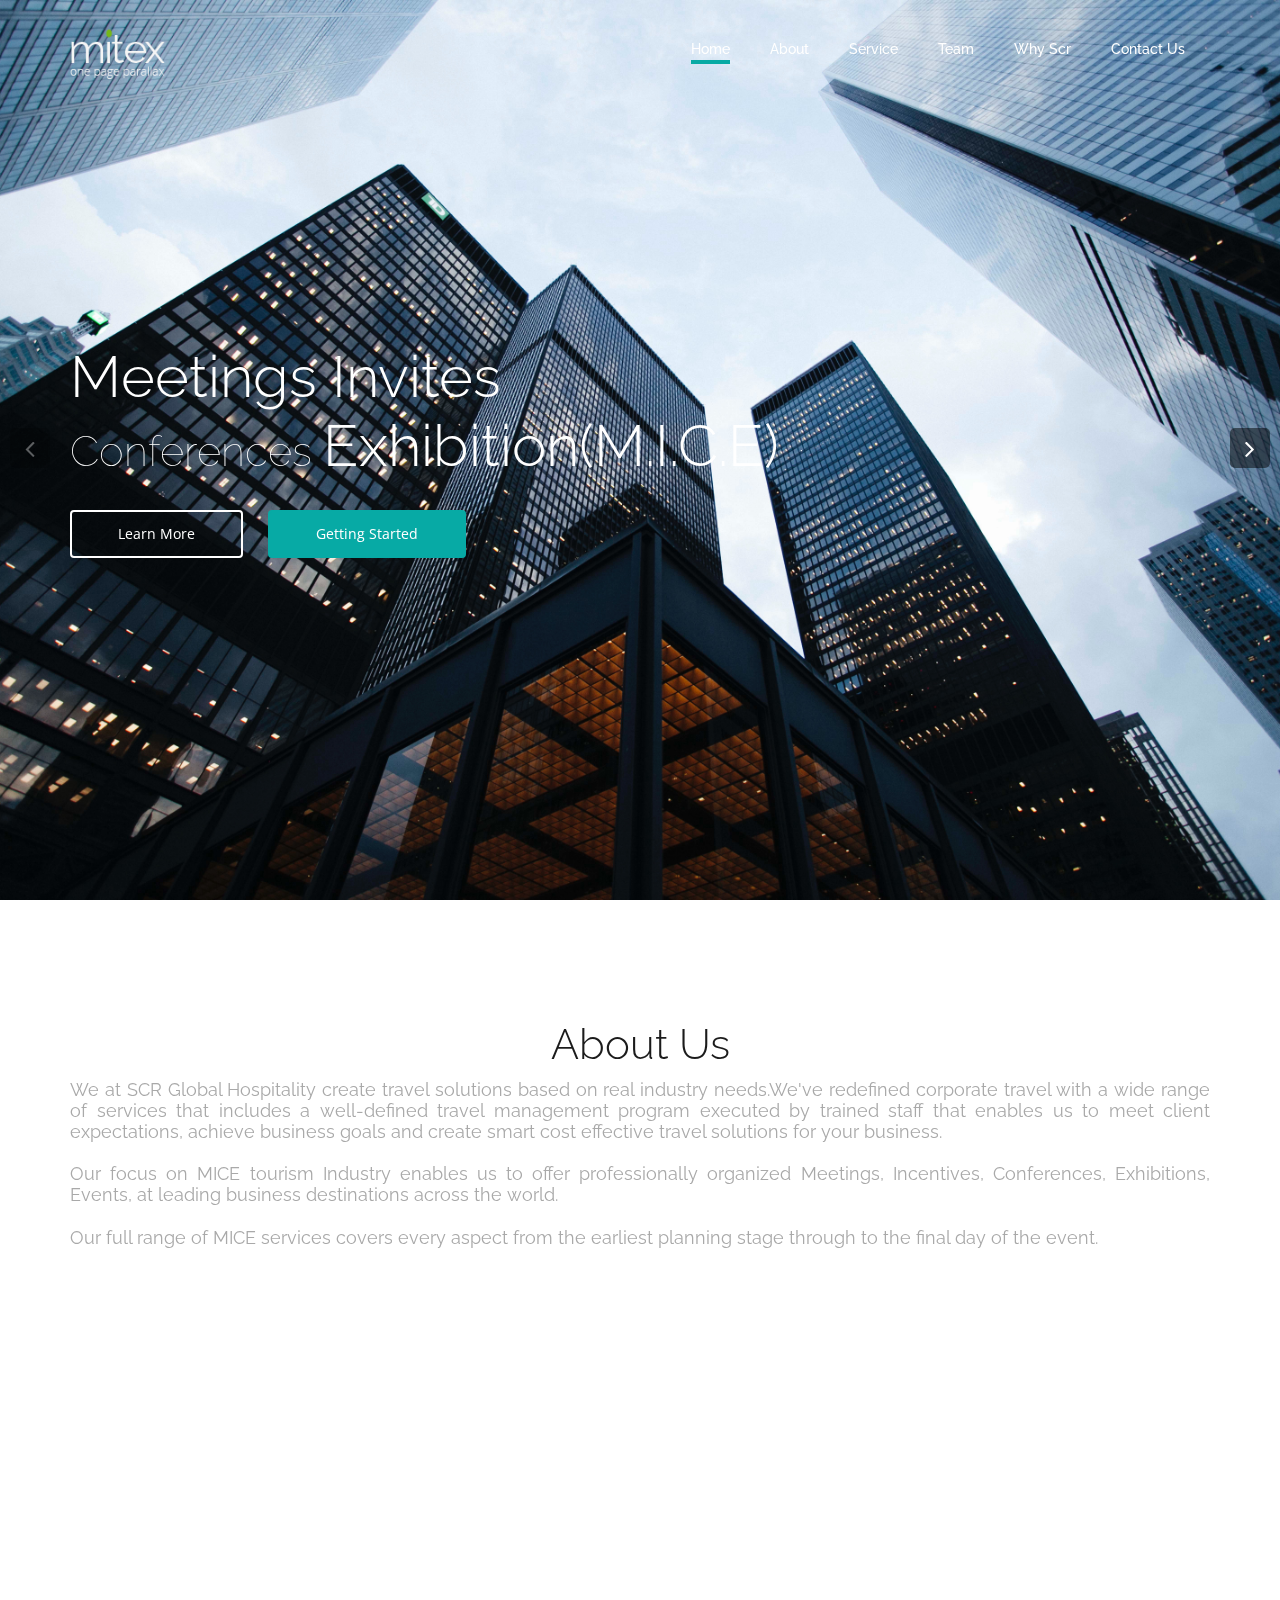
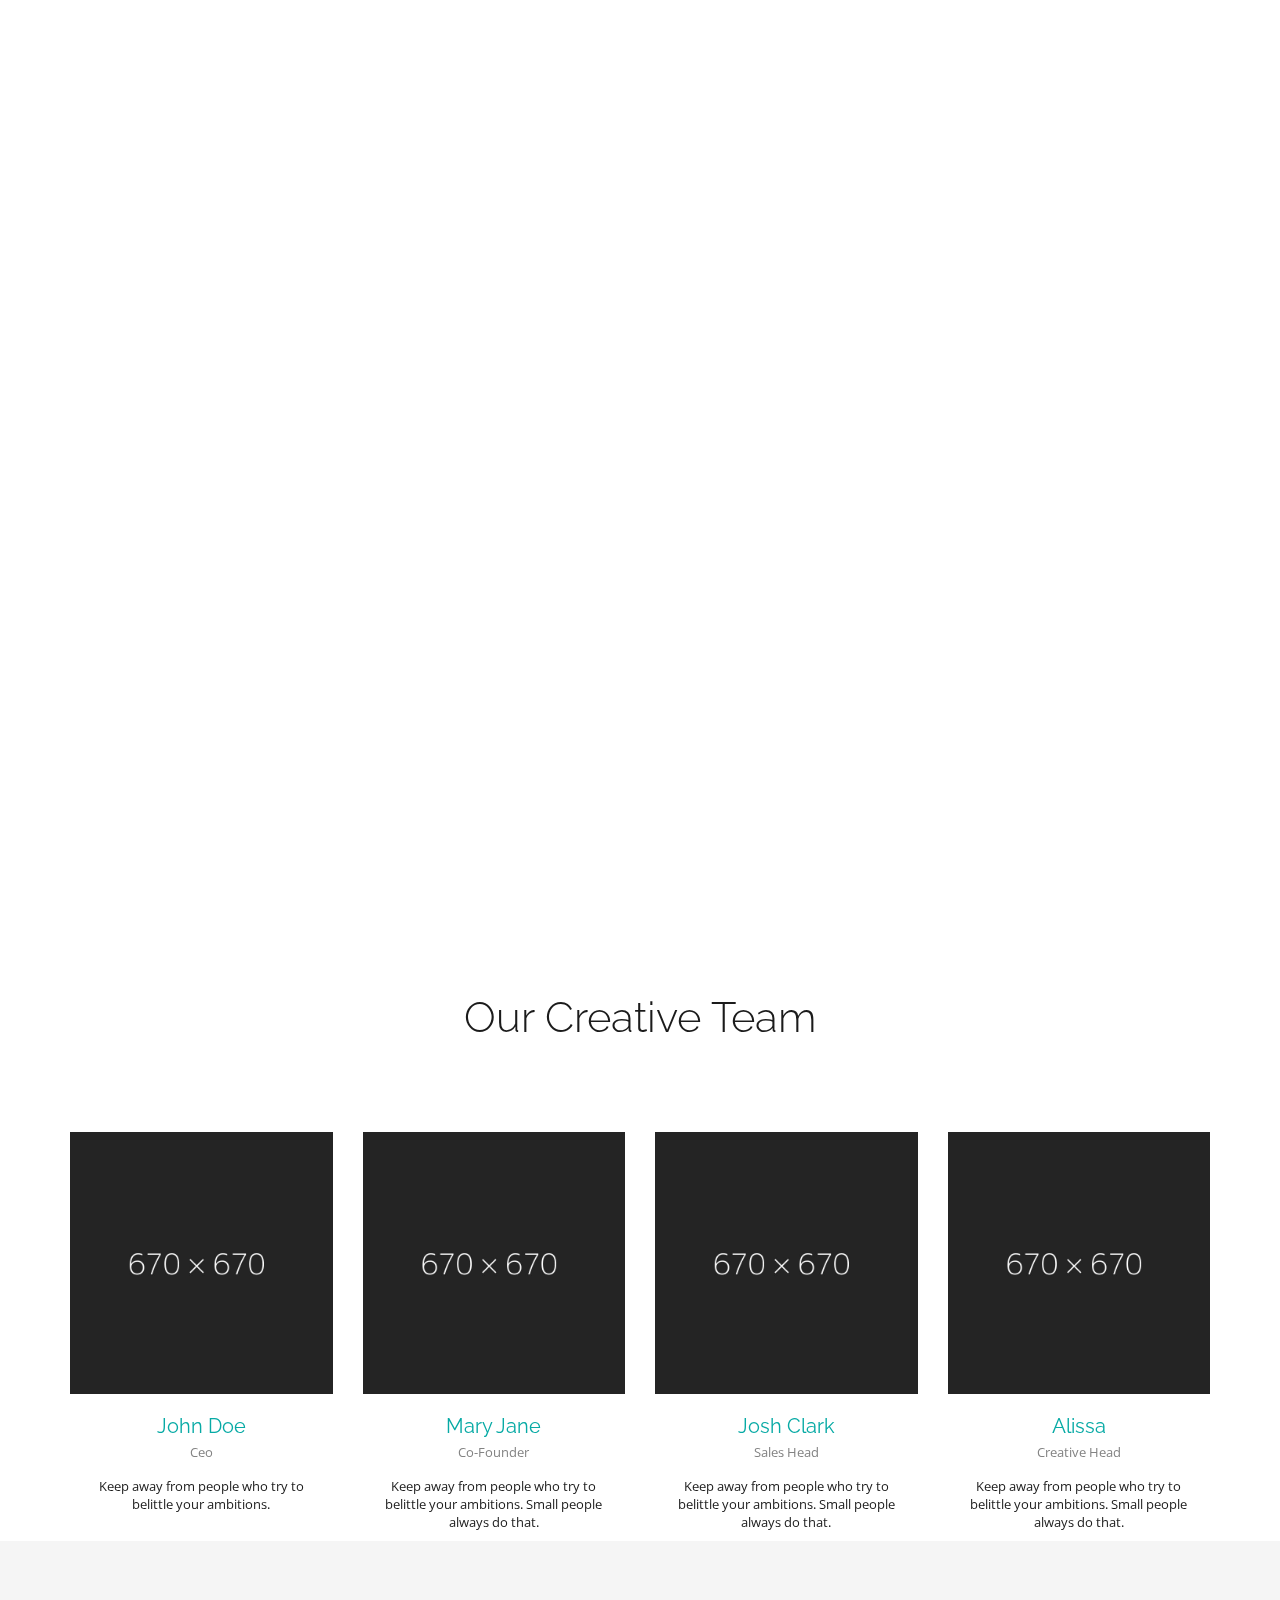
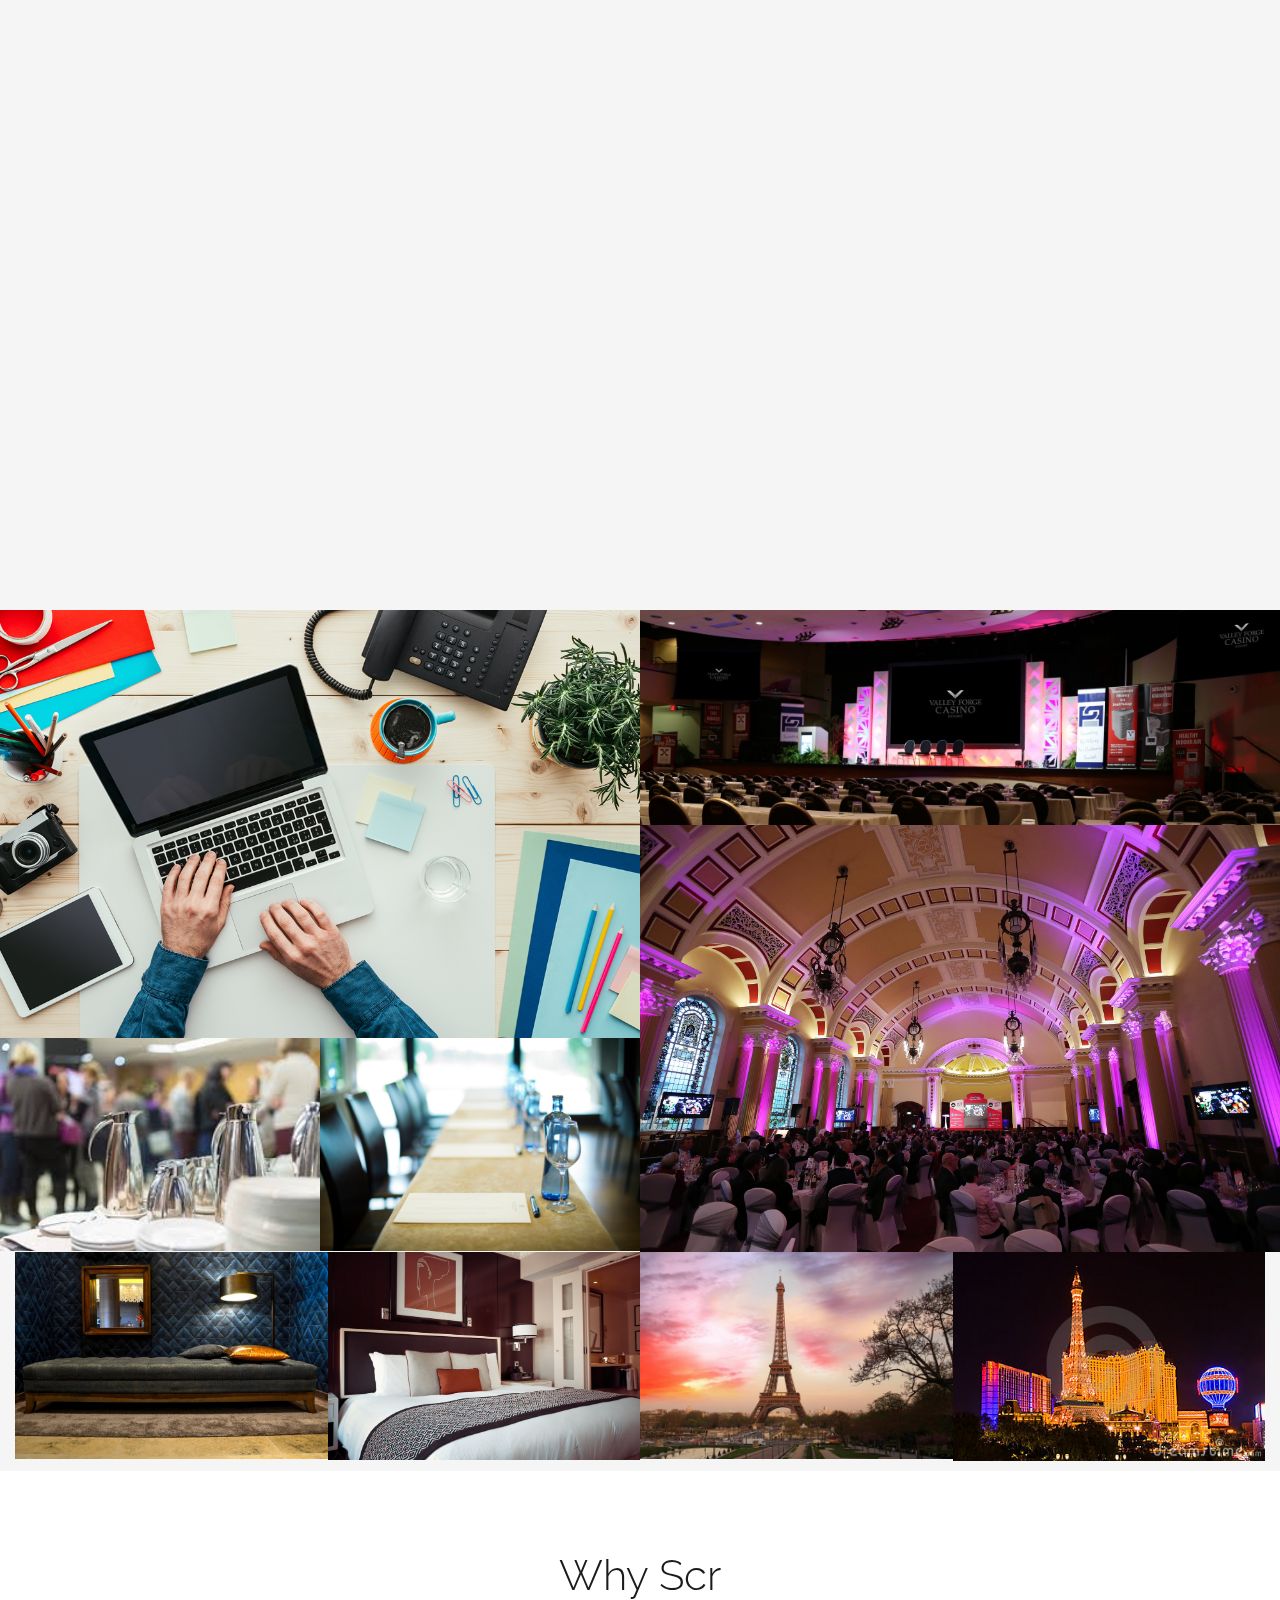
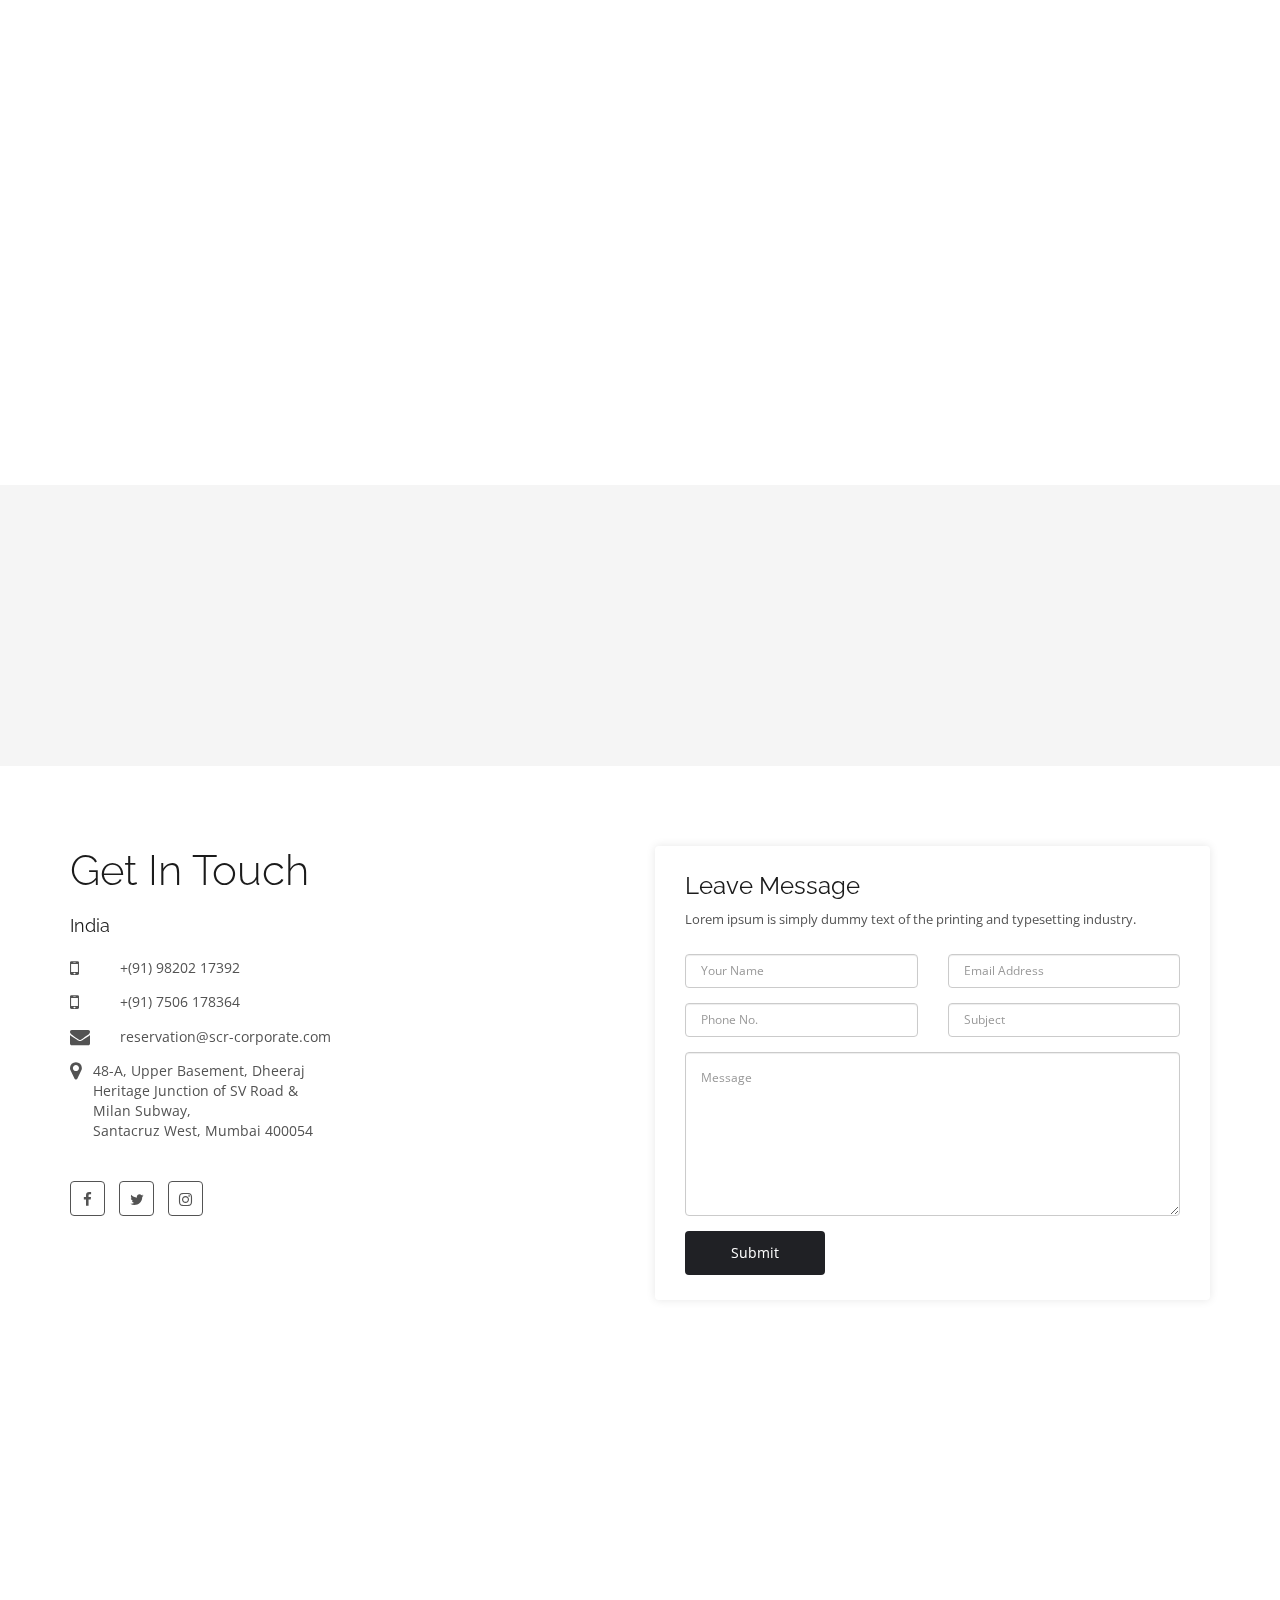
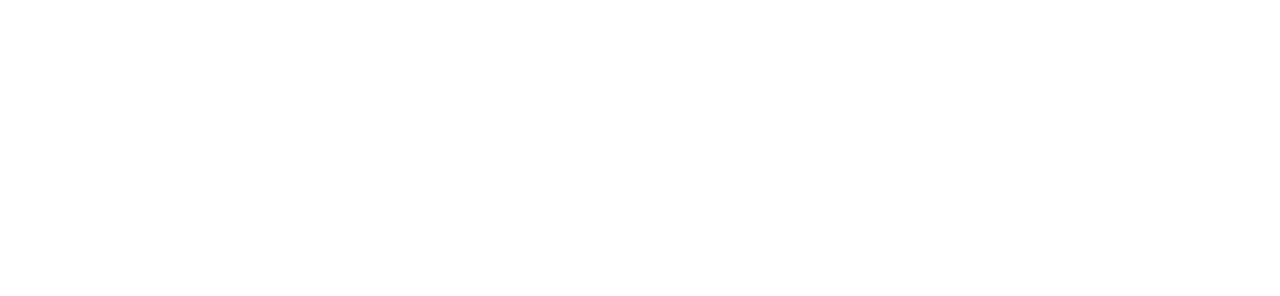
<file: index.html>
<!DOCTYPE html>
<html lang="en">

<head>
    <meta charset="utf-8">
    <meta http-equiv="X-UA-Compatible" content="IE=edge">
    <meta name="viewport" content="width=device-width, initial-scale=1, user-scalable=no">
    <!-- The above 3 meta tags *must* come first in the head; any other head content must come *after* these tags -->
    <title>SCR</title>
    <link href="css/bootstrap.min.css" rel="stylesheet">
    <link href="css/font-awesome.css" rel="stylesheet">
    <link href="css/animate.css" rel="stylesheet">
    <link rel="stylesheet" href="css/jquery.fancybox.css" type="text/css" media="screen"/>
    <link rel="stylesheet" type="text/css" href="css/zerogrid.css">
    <link href="css/owl.carousel.css" rel="stylesheet">
    <link href="css/owl.transitions.css" rel="stylesheet">
    <link href="css/swiper.min.css" rel="stylesheet">
    <link href="css/loader.css" rel="stylesheet">
    <link href="css/style.css" rel="stylesheet">
    <link href="css/styleblue.css" rel="stylesheet">
    <!-- HTML5 shim and Respond.js for IE8 support of HTML5 elements and media queries -->
    <!-- WARNING: Respond.js doesn't work if you view the page via file:// -->
    <!--[if lt IE 9]>
    <script src="https://oss.maxcdn.com/html5shiv/3.7.3/html5shiv.min.js"></script>
    <script src="https://oss.maxcdn.com/respond/1.4.2/respond.min.js"></script>
    <![endif]-->
</head>

<body  data-spy="scroll" data-target=".navbar" data-offset="50">
<!--loader start-->

<!--Page Loader-->
<div class="loader third">
    <div id="loader">
        <ul>
            <li></li>
            <li></li>
            <li></li>
            <li></li>
            <li></li>
            <li></li>
        </ul>
    </div>
</div>

<!--Home start-->
<section id="home">
    <nav class="navbar navbar-fixed-top green ">
        <div class="container-fluid ">
            <!--second nav button -->
            <div id="menu_bars" class="right"  >
                <span class="t1"></span>
                <span class="t2"></span>
                <span class="t3"></span>
            </div>
            <!-- Brand and toggle get grouped for better mobile display -->


            <div class="container">
                <div class="navbar-header">
                    <a class="navbar-brand" href="#"><img src="images/logo-green-white.png" alt="logo"></a>
                </div>
                <!-- Collect the nav links, forms, and other content for toggling -->
                <div class="collapse navbar-collapse navbar-ex1-collapse  ">
                    <ul class="nav navbar-nav navbar-right">
                        <li class="active"><a href="#home" class="scroll">Home</a></li>
                        <li><a href="#about-us" class="scroll">About</a></li>
                        <li><a href="#work" class="scroll">Service</a></li>
                        <li><a href="#team" class="scroll">Team</a></li>
                        <li><a href="#pricing-table-section" class="scroll">Why Scr</a></li>
                        <li><a href="#contact-us" class="scroll">Contact Us</a></li>

                    </ul>
                </div><!-- /.navbar-collapse -->
            </div>
            <div class="sidebar_menu">
                <nav class="pushmenu pushmenu-right ">
                    <a class="push-logo" href="#"><img src="images/logo-green-dark.png" alt="logo"></a>
                    <ul class="push_nav centered">
                        <li class="clearfix">
                            <a href="#home"  class="scroll" ><span>01.</span>Home</a>

                        </li>
                        <li class="clearfix">
                            <a href="#about-us" class="scroll"> <span>02.</span>About</a>

                        </li>
                        <li class="clearfix">
                            <a href="#work" class="scroll"> <span>03.</span>Service</a>

                        </li>
                        <li class="clearfix">
                            <a href="#pricing-table-section" class="scroll"> <span>04.</span>Why Scr</a>

                        </li>
                        <li class="clearfix">
                            <a href="#contact-us" class="scroll"> <span>06.</span>Contact Us</a>

                        </li>
                    </ul>
                    <div class="clearfix"></div>
                    <ul class="social_icon black top25 bottom20 list-inline">

                        <li><a href="#"><i class="fa fa-fw fa-facebook"></i></a></li>
                        <li><a href="#"><i class="fa fa-fw fa-twitter"></i></a></li>
                        <li><a href="#"><i class="fa fa-fw fa fa-instagram"></i></a></li>
                        <li><a href="#"><i class="fa fa-linkedin" aria-hidden="true"></i></a></li>

                    </ul>
                </nav>
            </div>
        </div>
    </nav>
    <!-- slider start -->

        <div class="swiper-container parallax-slider parallax-window" data-parallax="scroll" data-image-src="images/cover4.jpg" data-speed="-0.1" >


            <div class="swiper-wrapper">
                <div class="swiper-slide" style="background: transparent">
                    <div class="container">
                        <div class="slider-content left" >
                            <h2> <span>Meetings Invites</span> <br> Conferences <span>Exhibition(M.I.C.E)</span></h2>
                            <div class="buttons-group" >
                                <a href="#about-us" class="btn button  normal">Learn More</a>
                                <a href="#work" class="scroll btn button special">Getting Started</a>
                            </div>
                        </div>
                    </div>
                </div>
                <div class="swiper-slide" style="background: transparent">
                    <div class="container">
                        <div class="slider-content" >
                            <h2  > We <span>Love Corporate</span><br><span>Travel</span></h2>
                            <div class="buttons-group" >
                                <a href="#about-us" class="btn button  normal">Learn More</a>
                                <a href="#work" class="scroll btn button special">Getting Started</a>
                            </div>

                        </div>
                    </div>
                </div>
                <div class="swiper-slide " style="background: transparent">
                    <div class="container">

                        <div class="slider-content ">
                            <h2 > We Design Travel <br><span> Let's Talk</span></h2>
                            <div class="buttons-group" >
                                <a href="#about-us" class="btn button  normal">Learn More</a>
                                <a href="#work" class="scroll btn button special">Getting Started</a>
                            </div>
                        </div>
                    </div>
                </div>

            </div>
            <!-- Add Arrows -->
            <div class="swiper-button-next"><i class="fa fa-angle-right" aria-hidden="true"></i></div>
            <div class="swiper-button-prev"><i class="fa fa-angle-left" aria-hidden="true"></i></div>
        </div>
    
    <!-- slider end -->
</section>
<!--Home end-->

<!-- About us Section start -->
<div id="about-us">

    <!--about-us-1 start-->
    <div  class="about-us-1 big-padding">
        <div class="container">
            <div class="row">
                <div class="col-xs-12 text-center ">
                    <div class="section-top-heading">
                        <h2>About Us</h2>
                        <p style="text-align: justify;">We at SCR Global Hospitality create travel solutions based on real industry needs.We've redefined corporate travel with a wide range of services that includes a
well-defined travel management program executed by trained staff that enables
us to meet client expectations, achieve business goals and create smart cost
effective travel solutions for your business.</p><br> 


<p style="text-align: justify;">
Our focus on MICE tourism Industry enables us to offer professionally organized
Meetings, Incentives, Conferences, Exhibitions, Events, at leading business
destinations across the world.</p><br>
<p style="text-align: justify;">
Our full range of MICE services covers every aspect from the earliest planning
stage through to the final day of the event.</p>
                    </div>
                </div>

            </div>
            <div class="row">
                <div class="col-sm-7 wow slideInLeft animated" style="visibility: visible; animation-name: slideInLeft;">
                    <div class="outer-bound">
                        <div class="left-section">
                            <img src="images/laptop-lamp.jpg" class="img-responsive" alt="laptop">
                        </div>
                    </div>
                </div>
                <div class="col-sm-5">
                    <div class="right-section wow slideInRight animated" style="visibility: visible; animation-name: slideInRight;">
                        <div class="feature">
                            <div class="row">

                                <div class="col-sm-2">
                                    <h2 class="icon">
                                        <i class="fa fa-low-vision" aria-hidden="true"></i>
                                        <span class="sr-only">icon</span>
                                    </h2>

                                </div>
                                <div class="col-sm-10">


                                    <h4>Vision</h4>
                                    <p>Establish SCR Hospitality as the most Trusted corporate and MICE travel solutions
brand in India.</p>

                                </div>
                            </div>
                        </div>
                        <div class="feature middle">
                            <div class="row">

                                <div class="col-sm-2 ">
                                    <h2 class="icon">
                                        <i class="fa fa-eye" aria-hidden="true"></i>
                                        <span class="sr-only">icon</span>
                                    </h2>

                                </div>
                                <div class="col-sm-10">


                                    <h4>Core Values</h4>
                                    <p>We shall be guided in our judgments and operations by values such as Integrity,
loyalty, and a high standard of ethical conduct.</p>
                                </div>
                            </div>
                        </div>
                        <div class="feature">
                            <div class="row">

                                <div class="col-sm-2 ">
					<h2 class="icon">
                                        <i class="fa fa-bullseye" aria-hidden="true"></i>
                                        <span class="sr-only">icon</span>
                                    </h2>

                                </div>
                                <div class="col-sm-10">


                                    <h4>Mission</h4>
                                    <p>Our mission is to reduce complexity of Corporate & MICE travel by providing, high
quality, consistent and timely services, our client Business Partner approach
helps us to fulfill the clients need and we consider it an honor to provide a
monotonous role in the success of their business deals.</p>

                                </div>
                            </div>
                        </div>
                    </div>
                </div>
            </div>
        </div>
    </div>
    <!--about-us-1 end-->

    <!--about-us-2 start-->
    <div  class="about-us-2 big-padding text-center">
        <div class="container">
            <div class="row">
                <div class="col-xs-12  wow bounceIn">
                    <div class="section">
                        <h3 ><i class="fa fa-quote-left" aria-hidden="true"></i>
                            Creativity is allowing yourself to make mistakes
                            Art is knowing which ones to keep <i class="fa fa-quote-right" aria-hidden="true"></i>
                        </h3>
                        <p>- Alice Johnson -</p>
                    </div>
                </div>
            </div>
        </div>
    </div>
    <!--about-us-2 end-->



</div>
<!-- About us Section end -->

<!-- services start -->
<div id="#services">


    <!--service three start-->
    <div class="service-3 mid-level-padding">
        <div class="container">
            <div class="row wow fadeInUp animated" data-wow-duration="2s" style="visibility: visible; animation-duration: 2s;">
                <div class="col-sm-12">
                    <div class="bottom-section text-center">
                        <div class="row">
                            <div class="col-sm-4 col-xs-6">
                                <div class="left-section section">
                                    <h2><i class="fa fa-lightbulb-o" aria-hidden="true"></i><span class="sr-only">icon</span>
                                    </h2>
                                    <h3 class="count">100000</h3>
                                    <p>Ideas</p>
                                </div>
                            </div>
                            <div class="col-sm-4 col-xs-6">
                                <div class="left-section section">
                                    <h2><i class="fa fa-map-marker" aria-hidden="true"></i><span class="sr-only">icon</span></h2>
                                    <h3 class="count">1000</h3>
                                    <p>Destination</p>
                                </div>
                            </div>
                           
                            <div class="col-sm-4 col-xs-6">
                                <div class="section">
                                    <h2><i class="fa fa-coffee" aria-hidden="true"></i><span class="sr-only">icon</span></h2>
                                    <h3 class="count">706</h3>
                                    <p>Cups Of Tea</p>
                                </div>
                            </div>
                        </div>
                    </div>
                </div>


            </div>
        </div>
    </div>
    <!--service three end-->

    <!-- our team -->
    <div id="team" class="mid-level-padding">
        <div class="container">
            <div class="row">
                <div class="col-xs-12 text-center ">
                    <div class="section-top-heading">
                        <h2>Our Creative Team</h2>
                        
                    </div>
                </div>

            </div>
            <div class="row text-center">

                <div class="col-md-3 col-sm-3 fadeInUp zoomIn" data-wow-duration="500ms" data-wow-delay="300ms">
                    <div class="thinker-wrap">
                        <div class="thinker-image">
                            <img src="images/thinker.jpg" alt="Richard" class="img-responsive">
                            <div class="overlay">
                                <div class="overlay-inner">
                                    <ul class=" list-inline">
                                        <li><a href="#" class="text-center"><i class="fa fa-facebook"></i><span></span></a></li>
                                        <li><a href="#" class="text-center"><i class="fa fa-twitter"></i><span></span></a></li>
                                        <li><a href="#" class="text-center"><i class="fa fa-fw fa fa-instagram"></i><span></span></a></li>
                                    </ul>
                                </div>
                            </div>
                        </div>
                        <h4>John Doe</h4>
                        <small>Ceo</small>
                        <p>Keep away from people who try to belittle your ambitions. </p>
                    </div>
                </div>
                <div class="col-md-3 col-sm-3 fadeInUp zoomIn" data-wow-duration="500ms" data-wow-delay="600ms">
                    <div class="thinker-wrap margin-top">
                        <div class="thinker-image">
                            <img src="images/thinker2.jpg" alt="Richard" class="img-responsive">
                            <div class="overlay green">
                                <div class="overlay-inner">
                                    <ul class=" list-inline">
                                        <li><a href="#" class="text-center"><i class="fa fa-facebook"></i><span></span></a></li>
                                        <li><a href="#" class="text-center"><i class="fa fa-twitter"></i><span></span></a></li>
                                        <li><a href="#" class="text-center"><i class="fa fa-fw fa fa-instagram"></i><span></span></a></li>
                                    </ul>
                                </div>
                            </div>
                        </div>
                        <h4>Mary Jane</h4>
                        <small>Co-Founder</small>
                        <p>Keep away from people who try to belittle your ambitions. Small people always do that.</p>
                    </div>
                </div>
                <div class="col-md-3 col-sm-3 fadeInUp zoomIn" data-wow-duration="500ms" data-wow-delay="900ms">
                    <div class="thinker-wrap margin-top">
                        <div class="thinker-image">
                            <img src="images/thinker3.jpg" alt="Richard" class="img-responsive">
                            <div class="overlay">
                                <div class="overlay-inner">
                                    <ul class="list-inline">
                                        <li><a href="#" class="text-center"><i class="fa fa-facebook"></i><span></span></a></li>
                                        <li><a href="#" class="text-center"><i class="fa fa-twitter"></i><span></span></a></li>
                                        <li><a href="#" class="text-center"><i class="fa fa-fw fa fa-instagram"></i><span></span></a></li>
                                    </ul>
                                </div>
                            </div>
                        </div>
                        <h4>Josh Clark</h4>
                        <small>Sales Head</small>
                        <p>Keep away from people who try to belittle your ambitions. Small people always do that.</p>
                    </div>
                </div>
                <div class="col-md-3 col-sm-3 fadeInUp zoomIn" data-wow-duration="500ms" data-wow-delay="1200ms">
                    <div class="thinker-wrap margin-top">
                        <div class="thinker-image">
                            <img src="images/thinker4.jpg" alt="Richard" class="img-responsive">
                            <div class="overlay">
                                <div class="overlay-inner">
                                    <ul class="list-inline">
                                        <li><a href="#" class="text-center"><i class="fa fa-facebook"></i><span></span></a></li>
                                        <li><a href="#" class="text-center"><i class="fa fa-twitter"></i><span></span></a></li>
                                        <li><a href="#" class="text-center"><i class="fa fa-fw fa fa-instagram"></i><span></span></a></li>
                                    </ul>
                                </div>
                            </div>
                        </div>
                        <h4>Alissa</h4>
                        <small>Creative Head</small>
                        <p>Keep away from people who try to belittle your ambitions. Small people always do that.</p>
                    </div>
                </div>
            </div>
        </div>
    </div>
    <!-- our team -->
</div>
<!-- services end -->


<!-- work start -->
<section id="work">
    <div class="portfolio  mid-level-padding">
        <div id="project" class="wow fadeInUp section-padding" data-wow-duration="500ms" data-wow-delay="900ms">
            <div class="container">
                <div class="section-top-heading text-center">
                    <h2>Services</h2>
                   <br>

                      <div class="row text-center">

                <div class="col-md-3 col-sm-3 fadeInUp zoomIn" data-wow-duration="500ms" data-wow-delay="300ms">
                    <div class="thinker-wrap">
                        <div class="thinker-image">
                           <h2 class="icon">
                                        <i class="fa fa-h-square" aria-hidden="true"></i>
                                        <span class="sr-only">icon</span>
                                    </h2>

                            
                        </div>
                        <h4>Hotel and Banquets</h4>
                        <p style="text-align:justify; "> We maintain long-term partnerships with network of partners including 3/4/5 start hotel chains that fits your criteria and budget, range off Indoor and outdoorvenues with world class communication facilities.
                        </p>
                    </div>
                </div>
                <div class="col-md-3 col-sm-3 fadeInUp zoomIn" data-wow-duration="500ms" data-wow-delay="600ms">
                    <div class="thinker-wrap margin-top">
                        <div class="thinker-image">
                                    <h2 class="icon">
                                        <i class="fa fa-bed" aria-hidden="true"></i>
                                        <span class="sr-only">icon</span>
                                    </h2>

    
                        </div>
                        <h4>Serviced Apartments</h4>
                        <p style="text-align: justify-all;">Luxurious service apartments for corporate housing and extended stay rentals. The apartments are integrated with all modern functionalities to give back user a feeling with relaxation and comfort.</p>
                    </div>
                </div>
                <div class="col-md-3 col-sm-3 fadeInUp zoomIn" data-wow-duration="500ms" data-wow-delay="900ms">
                    <div class="thinker-wrap margin-top">
                        <div class="thinker-image">
                           <h2 class="icon">
                                        <i class="fa fa-car" aria-hidden="true"></i>
                                        <span class="sr-only">icon</span>
                                    </h2>

                        </div>
                        <h4>Car Rentals</h4>
                        <p style="text-align: justify-all;">Our extensive reach throughout the country wins the heart of our clients and this makes us become their first choice offering all travel related services under one roof.</p>
                    </div>
                </div>
                <div class="col-md-3 col-sm-3 fadeInUp zoomIn" data-wow-duration="500ms" data-wow-delay="1200ms">
                    <div class="thinker-wrap margin-top">
                        <div class="thinker-image">
                        	<h2 class="icon">
                                        <i class="fa fa-industry" aria-hidden="true"></i>
                                        <span class="sr-only">icon</span>
                            </h2>
                        </div>
                        <h4>MICE Industry</h4>
                        <p style="text-align: justify-all;">SCR Hospitality forays into Destination & travel Management providing professionally organized Meetings,Incentives,Conferences, Exhibitions & Events.Our full range of MICE services covers every aspect from the earliest planning stage through to the final day of the event.</p>
                    </div>
                </div>
            </div>
                    
                </div>

                <div class="row">
                    <div class="work-filter">
                        <ul class="text-center">
                            <li><a href="javascript:" data-filter="all" class="filter active">All</a></li>
                            <li><a href="javascript:" data-filter=".design" class="filter">Hotel Reservation</a></li>
                            <li><a href="javascript:" data-filter=".brand" class="filter">Car Rentals</a></li>
                            <li><a href="javascript:" data-filter=".cevent" class="filter">Corporate Events</a></li>
                            <li><a href="javascript:" data-filter=".mice" class="filter">MICE</a></li>
                            <li><a href="javascript:" data-filter=".holiday" class="filter">Customised Holidays</a></li>
                            
                        </ul>
                    </div>
                </div>

            </div>
        </div>


        <div class="container-fluid project-wrapper" id="MixItUp218D4D">
            <div class="zerogrid">
                <div class="wrap-container clearfix">
                    <div class="row wrap-content">
                        <div class="col-1-2">
                            <div class="col-full mix work-item mice" style="display: inline-block;">
                                <div class="wrap-col">
                                    <div class="item-container">
                                        <a class="fancybox overlay text-center" data-fancybox-group="gallery" href="images/workimg1.jpg">
                                            <div class="overlay-inner">
                                                <h4 class="base">Mice</h4>
                                                <div class="line"></div>
                                                <p>Print Media 
                                                khan 
                                                the car remntal </p>
                                            </div>
                                        </a>
                                        <img src="images/workimg1.jpg" alt="work">
                                    </div>
                                </div>
                            </div>
                            <div class="col-2-4 mix work-item mice" style="display: inline-block;">
                                <div class="wrap-col">
                                    <div class="item-container">
                                        <a class="fancybox overlay text-center" data-fancybox-group="gallery" href="images/workimg4.jpg">
                                            <div class="overlay-inner">
                                                <h4 class="base">Mice</h4>
                                                <div class="line"></div>
                                                <p>Latest Apps</p>
                                            </div>
                                        </a>
                                        <img src="images/workimg4.jpg" alt="work">
                                    </div>
                                </div>
                            </div>
                            <div class="col-2-4 mix work-item" style="display: inline-block;">
                                <div class="wrap-col">
                                    <div class="item-container">
                                        <a class="fancybox overlay text-center" data-fancybox-group="gallery" href="images/workimg5.jpg">
                                            <div class="overlay-inner">
                                                <h4 class="base">Mice</h4>
                                                <div class="line"></div>
                                                <p>Elements</p>
                                            </div>
                                        </a>
                                        <img src="images/workimg5.jpg" alt="work">  </div>
                                </div>
                            </div>
                        </div>
                        <div class="col-2-4 mix work-item cevent" style="display: inline-block;">
                                <div class="wrap-col">
                                    <div class="item-container">
                                        <a class="fancybox overlay text-center" data-fancybox-group="gallery" href="images/workimg9.jpg">
                                            <div class="overlay-inner">
                                                <h4 class="base">Corporative Event</h4>
                                                <div class="line"></div>
                                                <p>Latest Apps</p>
                                            </div>
                                        </a>
                                        <img src="images/workimg9.jpg" alt="work"> 
                                    </div>
                                </div>
                            </div>
                            <div class="col-2-4 mix work-item cevent" style="display: inline-block;">
                                <div class="wrap-col">
                                    <div class="item-container">
                                        <a class="fancybox overlay text-center" data-fancybox-group="gallery" href="images/workimg10.jpg">
                                            <div class="overlay-inner">
                                                <h4 class="base">Corporative Event</h4>
                                                <div class="line"></div>
                                                <p>Elements</p>
                                            </div>
                                        </a>
                                    <img src="images/workimg10.jpg" alt="work">   </div>
                                </div>
                            </div>
                        </div>
                        <div class="col-1-4 mix work-item design" style="display: inline-block;">
                            <div class="wrap-col">
                                <div class="item-container">
                                    <a class="fancybox overlay text-center" data-fancybox-group="gallery" href="images/workimg2.jpg">
                                        <p>bilal khan</p>
                                        <div class="overlay-inner">
                                            <h4 class="base">Hotels Reservation</h4>
                                            <div class="line"></div>
                                            <p>Workstations</p>
                                            
                                        
                                        </div>
                                    </a>
                                    <img src="images/workimg2.jpg" alt="work">
                                </div>
                            </div>
                        </div>
                        <div class="col-1-4 mix work-item design" style="display: inline-block;">
                            <div class="wrap-col">
                                <div class="item-container">
                                    <a class="fancybox overlay text-center" data-fancybox-group="gallery" href="images/workimg3.jpg">
                                        <div class="overlay-inner">
                                            <h4 class="base">Hotels Reservation</h4>
                                            <div class="line"></div>
                                            <p>Laptops</p>
                                        </div>
                                    </a>
                                    <img src="images/workimg3.jpg" alt="work">  </div>
                            </div>
                        </div>
                        
                     <div class="col-1-4 mix work-item holiday" style="display: inline-block;">
                            <div class="wrap-col">
                                <div class="item-container">
                                    <a class="fancybox overlay text-center" data-fancybox-group="gallery" href="images/workimg7.jpg">
                                        <div class="overlay-inner">
                                            <h4 class="base">Custom Holiday</h4>
                                            <div class="line"></div>
                                            <p>Laptops</p>
                                        </div>
                                    </a>
                                    <img src="images/workimg7.jpg" alt="work">  </div>
                            </div>
                        </div>
                        <div class="col-1-4 mix work-item holiday" style="display: inline-block;">
                            <div class="wrap-col">
                                <div class="item-container">
                                    <a class="fancybox overlay text-center" data-fancybox-group="gallery" href="images/workimg8.jpg">
                                        <div class="overlay-inner">
                                            <h4 class="base">Custom Holiday</h4>
                                            <div class="line"></div>
                                            <p>Laptops</p>
                                        </div>
                                    </a>
                                    <img src="images/workimg8.jpg" alt="work">  </div>
                            </div>
                        </div>
                    </div>
                </div>
            </div>
        </div>

</section>
<!-- work end -->

<div id="pricing-table-section" class="mid-level-padding">
    <div class="container">
        <div class="row">
            <div class="col-xs-12 text-center ">
                <div class="section-top-heading">
                    <h2>Why Scr</h2>
                    </div>

                     </div>

        </div>
        <div class="row">
            <div class="col-sm-4 wow fadeInLeft animated" style="visibility: visible;">
                <div class="pricing-table">
                    <div class="type">
                        <h4>Basic</h4>
                    </div>
                    <div class="price">
                        <div class="row">
                            <div class="col-xs-4">
                                <h2><span class="dollar">$</span>20<br><span class="month">Month</span></h2>
                            </div>
                            <div class="col-xs-8">
                                <p>It has survived not only five centuries, but also the leap into electronic.</p>
                            </div>
                        </div>
                    </div>
                    <ul class="packages">
                        <li><i class="fa fa-check" aria-hidden="true"></i>Full access</li>
                        
                    </ul>
                    <button class="btn button btn-block" data-toggle="modal" data-target="#myModal">Get Started</button>
                </div>
            </div>
          
           
                </div>
            </div>
        </div>
    </div>
<!--pricing table end -->
    
<div id="pricing-table-section" class="mid-level-paddingt">
    <div class="container">
        
        <div class="row">
            
            
            </div>
        </div>
    </div>
<!-- 2nd pricing table end -->
    



<!-- blog section start -->
<div id="blog-section">

    <!-- blog section start -->
    <div id="news-1" class="mid-level-padding">
        <div class="container">
            <div class="row">
                <div class="col-lg-5 col-md-5 col-sm-4 wow slideInLeft animated" style="visibility: visible; animation-name: slideInLeft;">
                    <div class="left-section">
                        <div class="row">
                            <div class="col-xs-12  ">
                                <div class="section-top-heading" style="margin-bottom: 20px">
                                   
                                    <h2>Latest Blog</h2>
                                </div>
                            </div>

                        </div>
                       
                        <a class="btn button" href="#">View All Posts</a>

                    </div>
                </div>
                <div class="col-lg-7 col-md-7 col-sm-8">
                    <div class="row wow fadeInUp animated" data-wow-duration="3s" style="visibility: visible; animation-duration: 3s;">
                        <div class="col-sm-6">
                            <div class="middle-section blog-section wow animated" style="visibility: visible;">
                                <h4>Standard Post Comming Soon</h4>
                               
                                <a href="#">Read More &gt;</a>
                                <div class="user">
                                    <div class="row">
                                        <div class="col-md-6 col-sm-7 col-xs-5">
                                            <p><img src="images/user.png" alt="user"> John Smith</p>
                                        </div>
                                        <div class="col-md-6 col-sm-5 col-xs-7">
                                            <p class="text-right">August 15,2017</p>
                                        </div>
                                    </div>
                                </div>
                            </div>
                        </div>
                        <div class="col-sm-6">
                            <div class="middle-section blog-section">
                                <h4>Standard Post Comming Soon</h4>
                                
                                <a href="#">Read More &gt;</a>
                                <div class="user">
                                    <div class="row">
                                        <div class="col-md-6 col-sm-7 col-xs-5">
                                            <p><img src="images/user.png" alt="user"> John Smith</p>
                                        </div>
                                        <div class="col-md-6 col-sm-5 col-xs-7">
                                            <p class="text-right">August 15,2017</p>
                                        </div>
                                    </div>
                                </div>
                            </div>
                        </div>
                    </div>
                </div>
            </div>
        </div>
    </div>
    <!-- blog section end --->

    

</div>
<!-- blog section end -->

<!-- contact us section start -->
<div id="contact-us">
    <div id="contact-us2" class="mid-level-padding">
        <div class="container">

            <div class="row">
                <div class="col-sm-6">
                    <div class="left-section">
                        <div class="row">
                            <div class="col-xs-12  ">
                                <div class="section-top-heading" style="margin-bottom: 20px">
                                    <h2>Get In Touch</h2>
                                </div>
                            </div>

                        </div>
                        
                        <div id="countries">
                            <div class="row">
                                <div class="col-sm-6">
                                    <h4>India</h4>
                                    <ul class="details one">
                                        <li><i class="fa fa-mobile" aria-hidden="true"></i>+(91) 98202 17392</li>
                                        <li><i class="fa fa-mobile" aria-hidden="true"></i>+(91) 7506 178364</li>
                                        <li><i class="fa fa-envelope" aria-hidden="true"></i>reservation@scr-corporate.com</li>
                                        <li><i class="fa fa-map-marker" aria-hidden="true"></i><span>48-A, Upper Basement, Dheeraj Heritage
Junction of SV Road & Milan Subway,  <br>Santacruz West, Mumbai 400054</span>
                                        </li>
                                    </ul>
                                </div>
                            </div>
                        </div>
                        <ul class="list-inline">
                            <li><a href="#"><i class="fa fa-fw fa-facebook"></i></a></li>
                            <li><a href="#"><i class="fa fa-fw fa-twitter"></i></a></li>
                            <li><a href="#"><i class="fa fa-fw fa fa-instagram"></i></a></li>
                        </ul>
                    </div>

                </div>
                <div class="col-sm-6">
                    <div class="right-section" id="form-elements">
                        <form onsubmit="return false" method="post">
                            <h4>Leave Message</h4>
                            <p>Lorem ipsum is simply dummy text of the printing and typesetting industry.</p>
                            <div class="row">
                                <div class="col-md-12 center"><div id="result"></div> </div>
                            </div>
                            <div class="row">
                                <div class="col-sm-6">
                                    <div class="form-group">
                                        <input type="text" class="form-control" placeholder="Your Name" required="required" id="name" name="name">
                                    </div>
                                </div>
                                <div class="col-sm-6">
                                    <div class="form-group">
                                        <input type="email" class="form-control" placeholder="Email Address" required="required" id="email" name="email">
                                    </div>
                                </div>

                                <div class="col-sm-6">
                                    <div class="form-group">
                                        <input type="text" class="form-control" placeholder="Phone No." required="required" id="phone" name="phone">
                                    </div>
                                </div>

                                <div class="col-sm-6">
                                    <div class="form-group">
                                        <input type="text" class="form-control" placeholder="Subject" required="required" id="subject" name="subject">
                                    </div>
                                </div>

                            </div>

                            <div class="form-group">
                                <textarea class="form-control" placeholder="Message" required="required" id="message" name="message"></textarea>
                            </div>
                            <button type="submit" class="btn button" id="submit_btn">Submit</button>
                        </form>
                    </div>
                </div>
            </div>
        </div>


    </div>
    
    </div>
    <!--/g-map-->
    <div id="g-map" class="green">
        <div class="container-fluid ">
            <div class="row">
                

              <iframe src="https://www.google.com/maps/embed?pb=!1m18!1m12!1m3!1d3770.399982284363!2d72.83494431506016!3d19.09010105648955!2m3!1f0!2f0!3f0!3m2!1i1024!2i768!4f13.1!3m3!1m2!1s0x3be7c9a50135ae65%3A0xd19f1095f4de9941!2sSCR+Global+Hospitality+Pvt+Ltd!5e0!3m2!1sen!2s!4v1499434414980" width="100%" height="450" frameborder="0" style="border:0" allowfullscreen></iframe>
                
              
              
        </div>
    </div>
    <!--/g-map-->
</div>
<!-- contact us section end -->

<!-- Footer-->
<footer class=" wow fadeInUp" data-wow-duration="500ms" data-wow-delay="300ms">

    <div class="container">
        <div class="row">
            <div class="col-md-12 text-center">
                <ul class="breadcrumb">
                    <li><a href="#home" class="page-scroll scroll">Home</a></li>
                    <li><a href="#about-us" class="page-scroll scroll">About</a></li>
                    <li><a href="#work" class="page-scroll scroll">Services</a></li>
                    <li><a href="#pricing-table-section" class="page-scroll scroll">Why Scr</a></li>
                    <li><a href="#contact-us" class="page-scroll scroll">Contact Us</a></li>
                </ul>
                <p>Copyright &copy;2017 SCR Global Hospitality Pvt Ltd. All Rights Reserved.</p>
            </div>
        </div>
    </div>
</footer>
<!-- /footer end -->
<!-- jQuery (necessary for Bootstrap 's JavaScript plugins) -->
<script src="https://ajax.googleapis.com/ajax/libs/jquery/1.12.4/jquery.min.js"></script>
<!-- Include all compiled plugins (below), or include individual files as needed -->
<script type="text/javascript"
        src="http://maps.google.com/maps/api/js?key=AIzaSyAOBKD6V47-g_3opmidcmFapb3kSNAR70U"></script>
<script src="js/gmaps.min.js"></script>
<script src="js/bootstrap.min.js"></script>
<script src="js/owl.carousel.min.js"></script>
<script src="js/wow.js"></script>
<script src="js/jquery.mixitup.min.js"></script>
<script type="text/javascript" src="js/jquery.fancybox.pack.js"></script>
<script type="text/javascript" src="js/jquery.fancybox-media.js"></script>
<script type="text/javascript" src="js/jquery.fancybox-thumbs.js"></script>
<script src="js/swiper.min.js" ></script>
<script src="js/jquery.appear.js"></script>
<script src="js/parallax.min.js"></script>
<script src="js/script.js"></script>

</body>

</html>
</file>
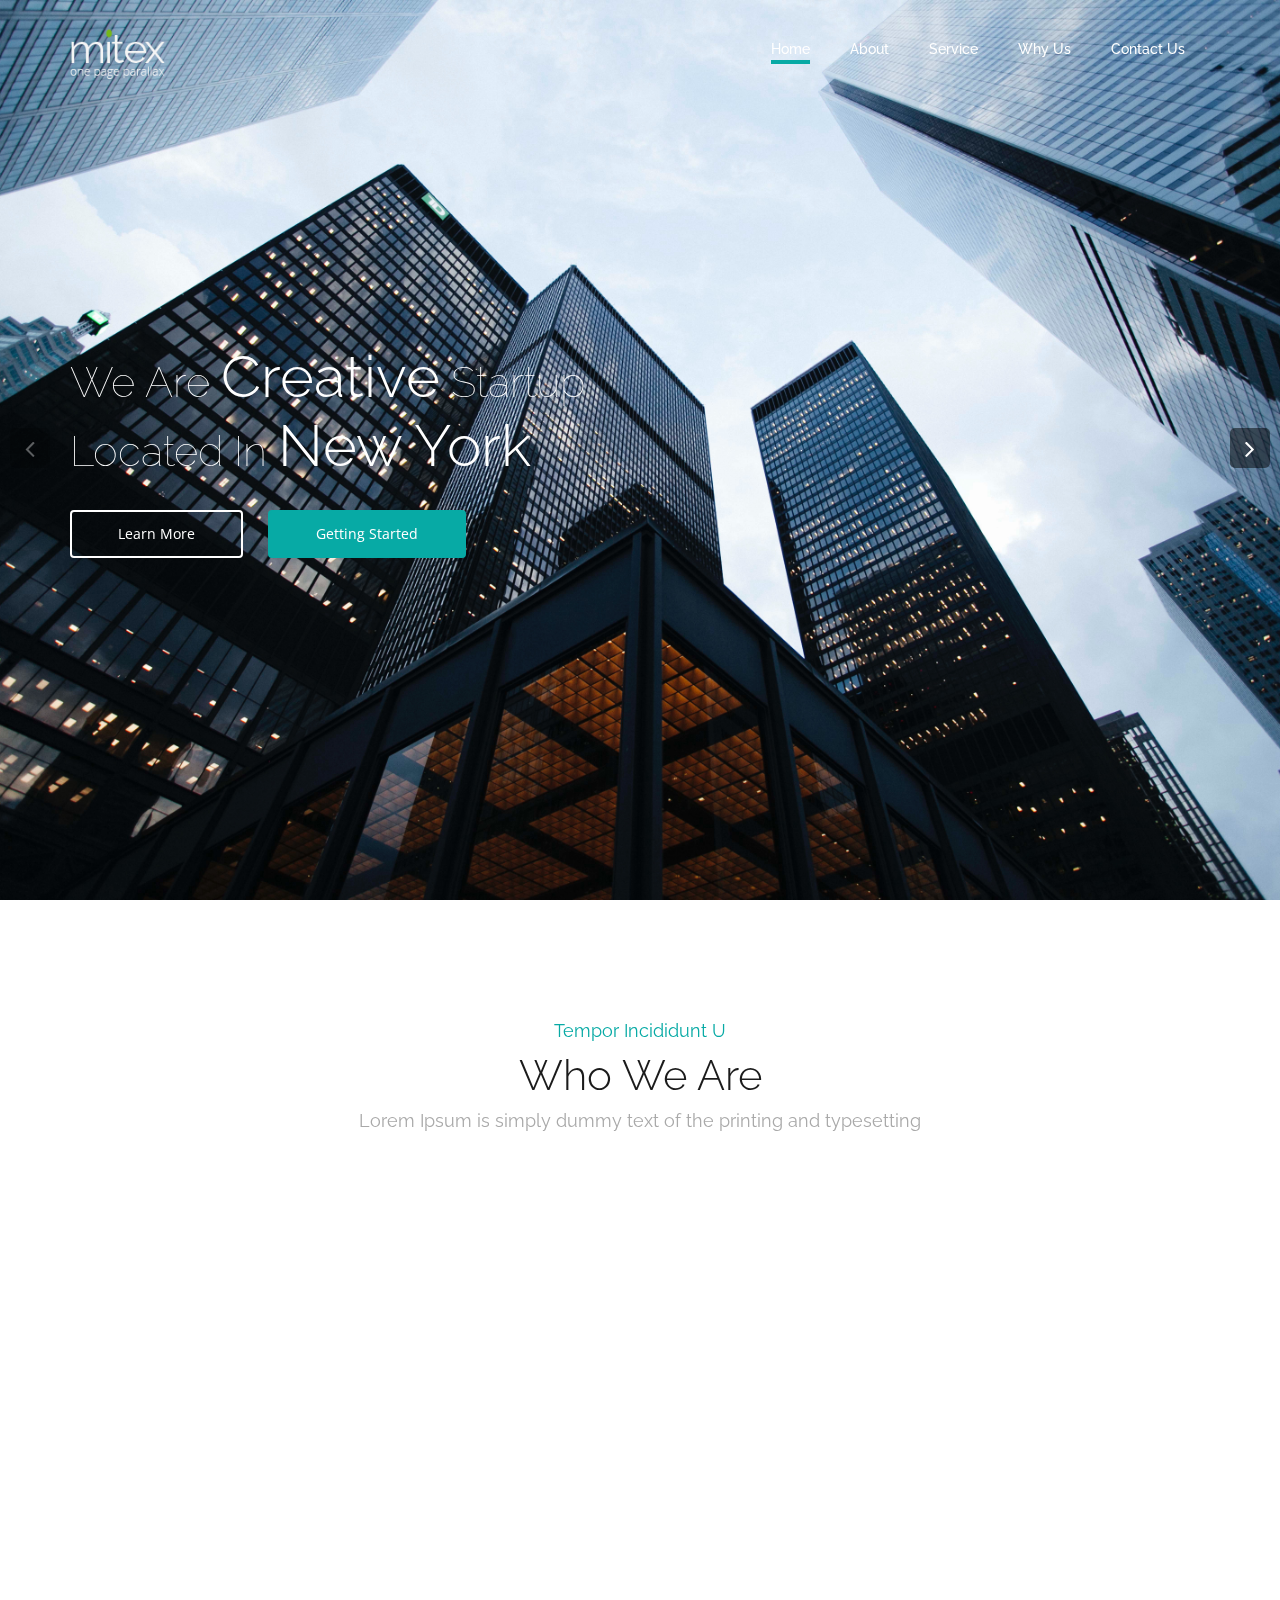
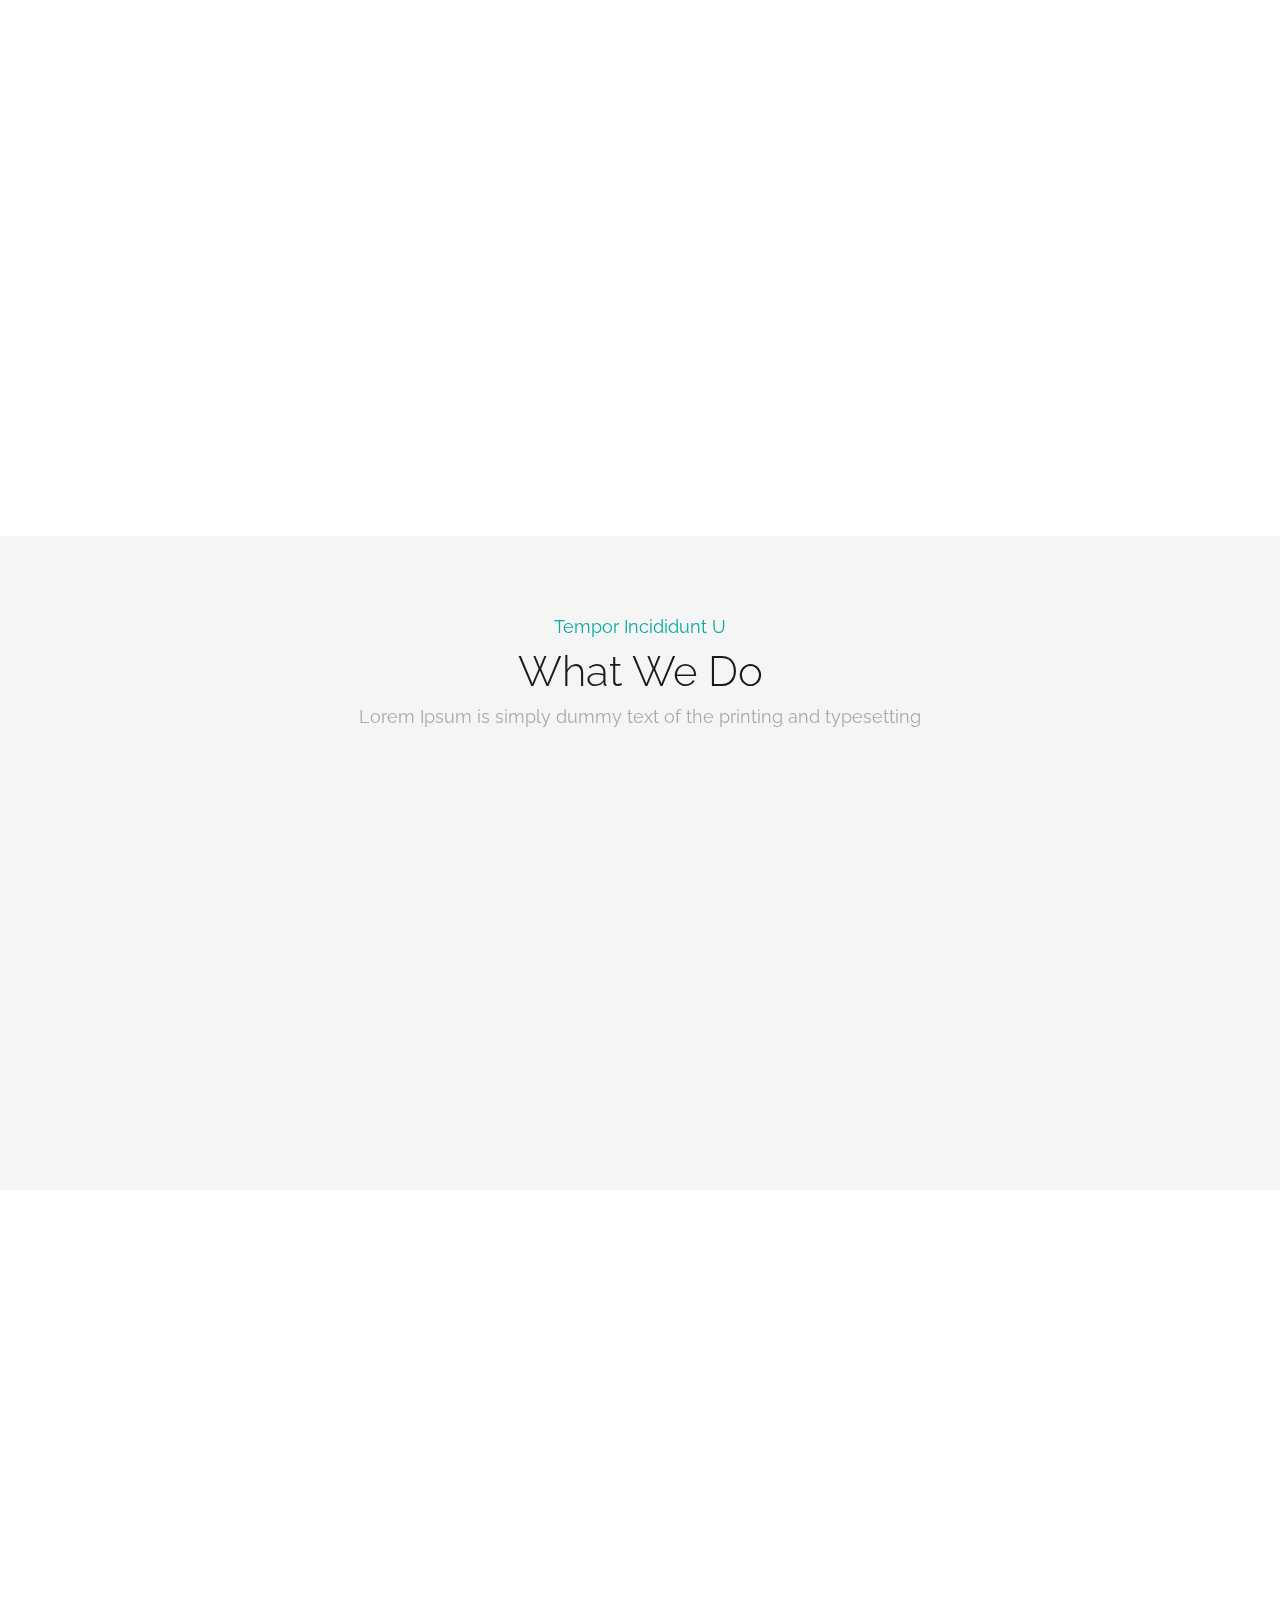
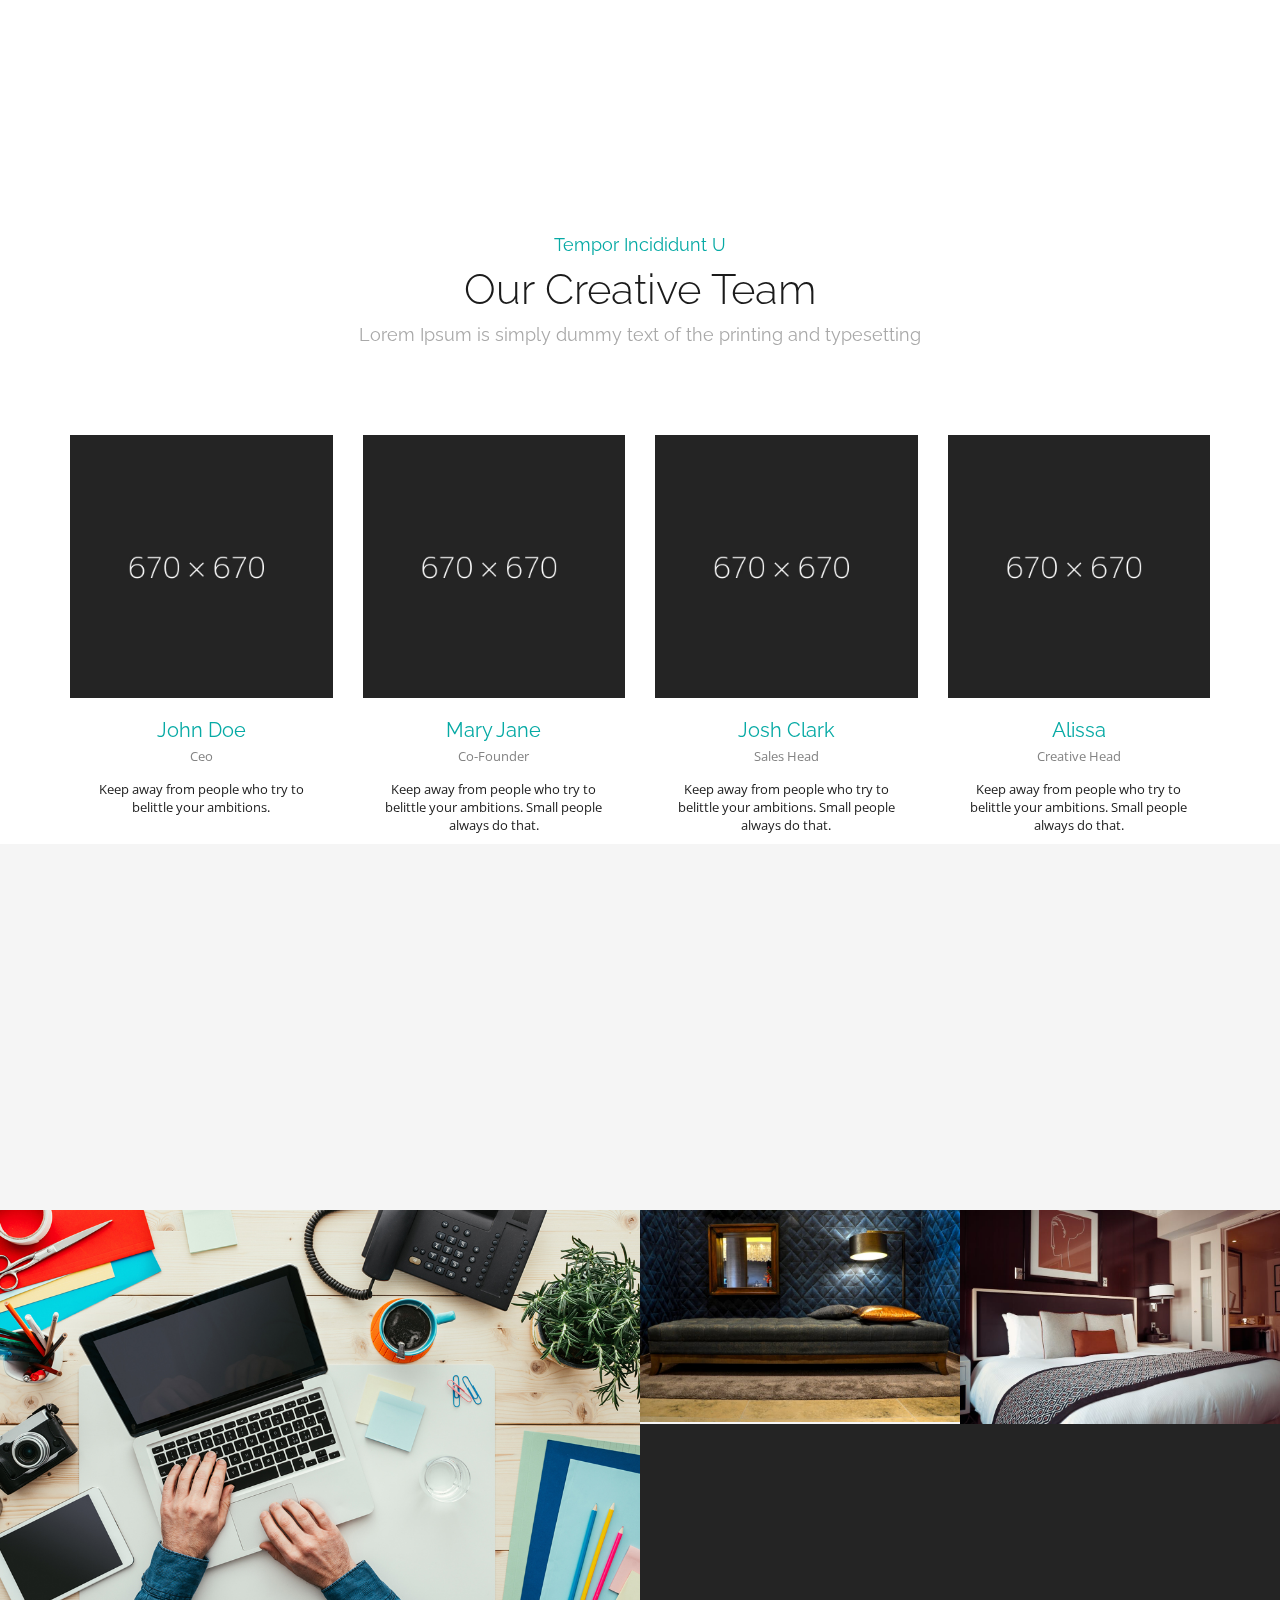
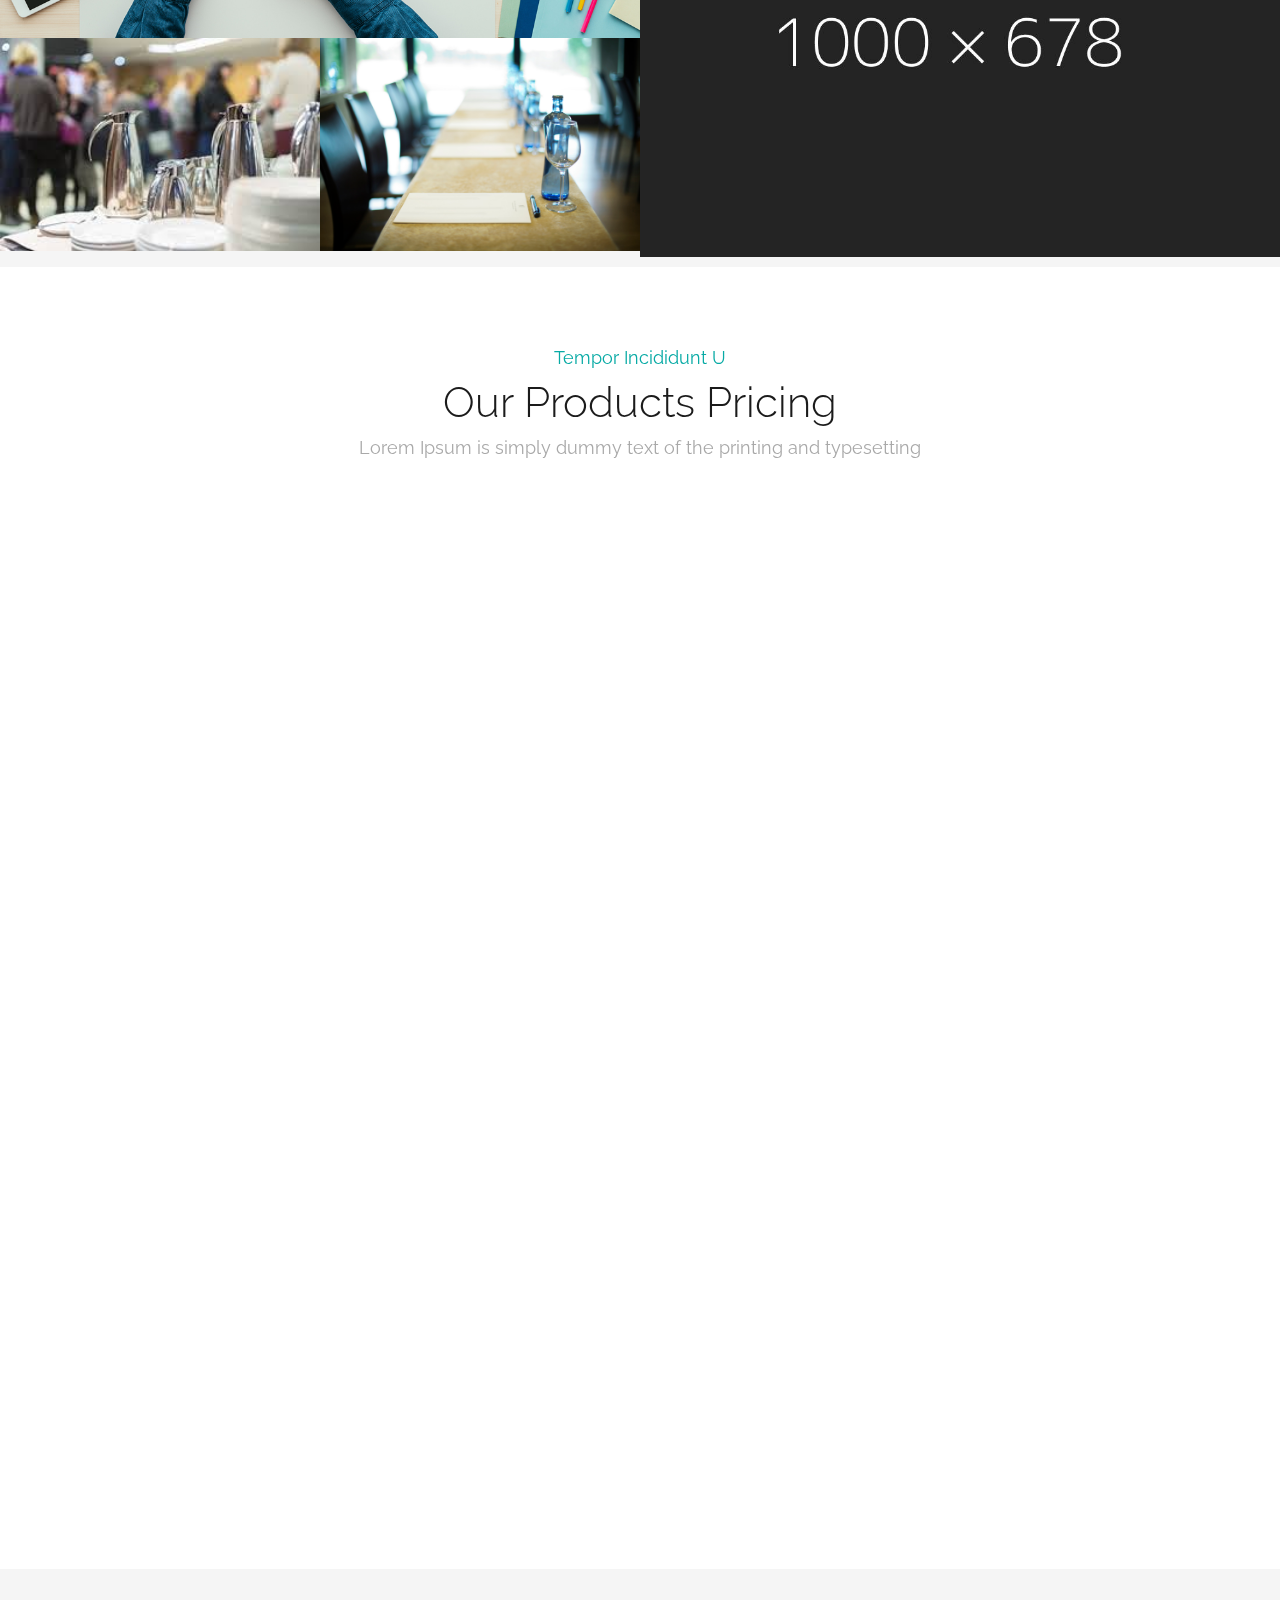
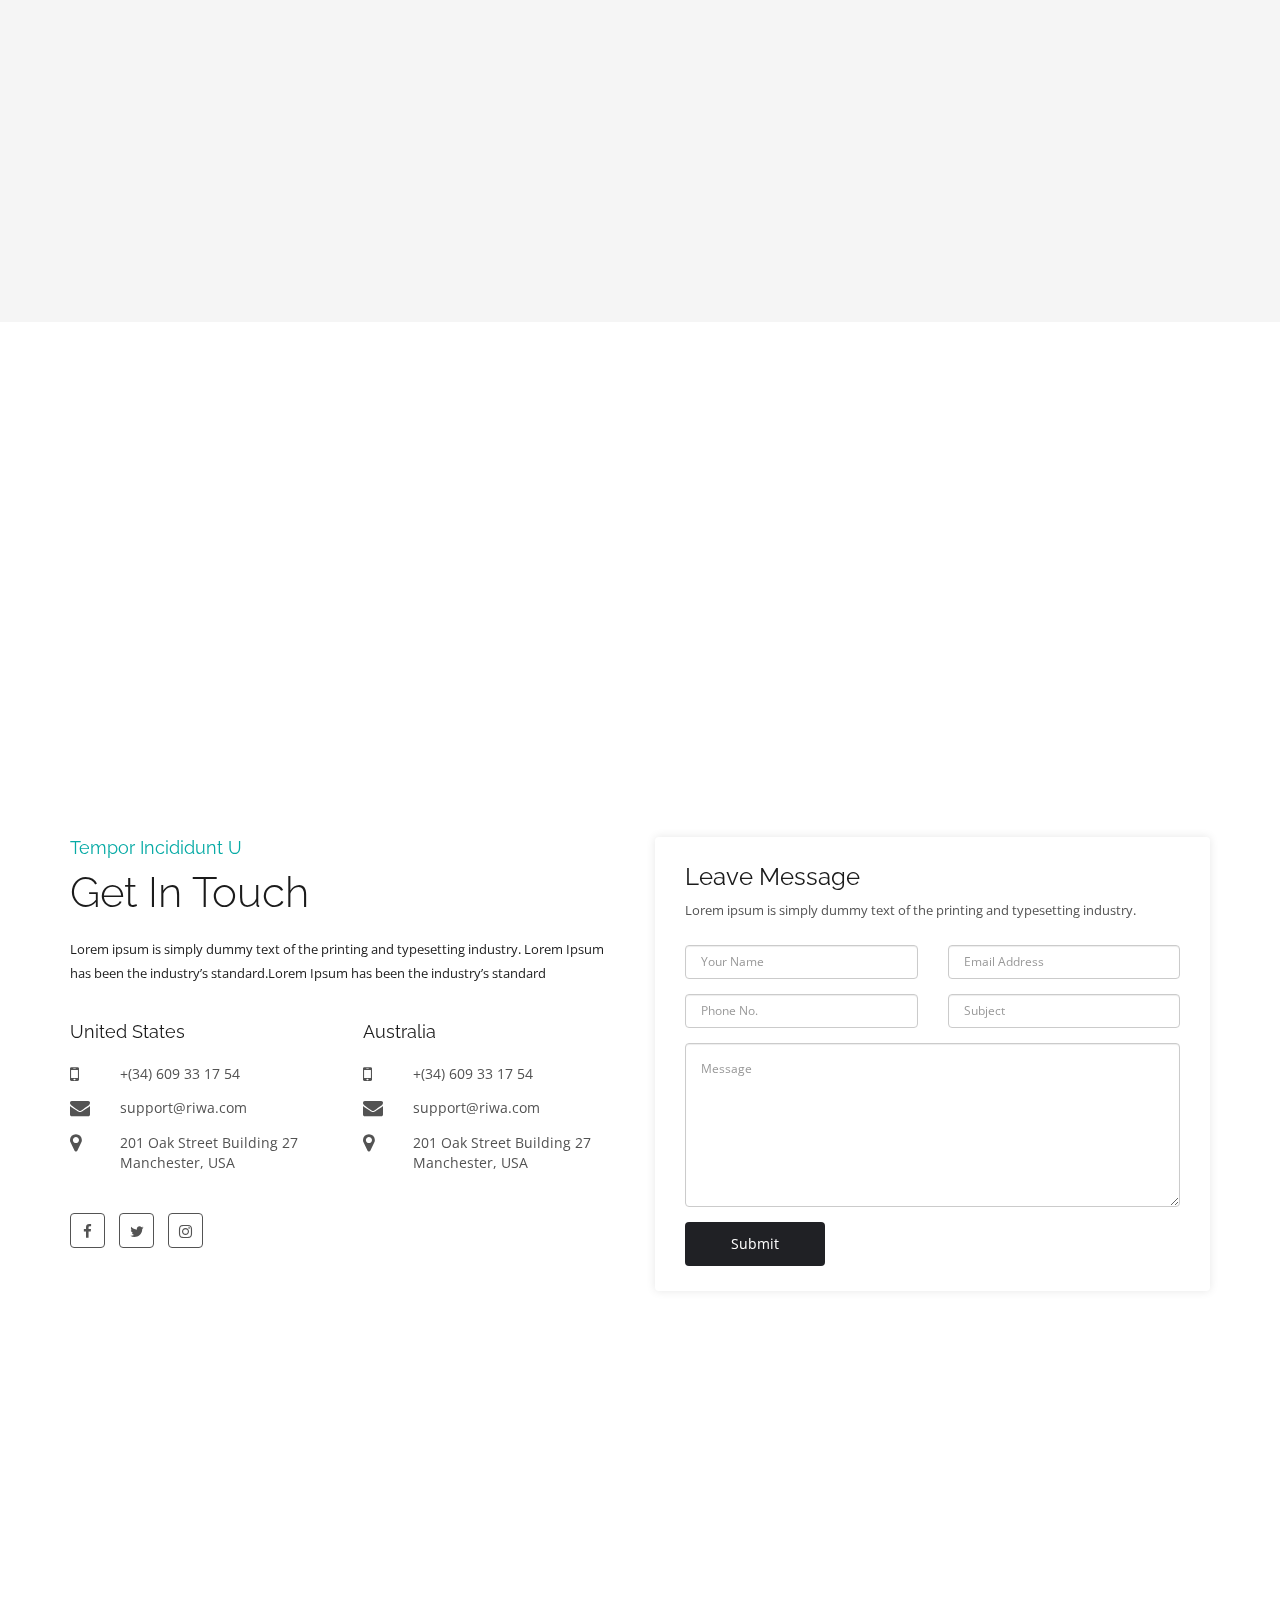
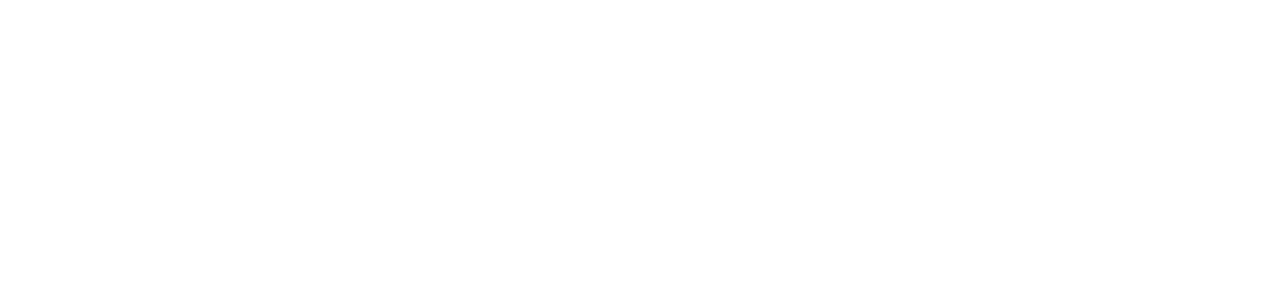
<file: saved.html>
<!DOCTYPE html>
<html lang="en">

<head>
    <meta charset="utf-8">
    <meta http-equiv="X-UA-Compatible" content="IE=edge">
    <meta name="viewport" content="width=device-width, initial-scale=1, user-scalable=no">
    <!-- The above 3 meta tags *must* come first in the head; any other head content must come *after* these tags -->
    <title>mitex</title>
    <link href="css/bootstrap.min.css" rel="stylesheet">
    <link href="css/font-awesome.css" rel="stylesheet">
    <link href="css/animate.css" rel="stylesheet">
    <link rel="stylesheet" href="css/jquery.fancybox.css" type="text/css" media="screen"/>
    <link rel="stylesheet" type="text/css" href="css/zerogrid.css">
    <link href="css/owl.carousel.css" rel="stylesheet">
    <link href="css/owl.transitions.css" rel="stylesheet">
    <link href="css/swiper.min.css" rel="stylesheet">
    <link href="css/loader.css" rel="stylesheet">
    <link href="css/style.css" rel="stylesheet">
    <link href="css/styleblue.css" rel="stylesheet">
    <!-- HTML5 shim and Respond.js for IE8 support of HTML5 elements and media queries -->
    <!-- WARNING: Respond.js doesn't work if you view the page via file:// -->
    <!--[if lt IE 9]>
    <script src="https://oss.maxcdn.com/html5shiv/3.7.3/html5shiv.min.js"></script>
    <script src="https://oss.maxcdn.com/respond/1.4.2/respond.min.js"></script>
    <![endif]-->
</head>

<body  data-spy="scroll" data-target=".navbar" data-offset="50">
<!--loader start-->

<!--Page Loader-->
<div class="loader third">
    <div id="loader">
        <ul>
            <li></li>
            <li></li>
            <li></li>
            <li></li>
            <li></li>
            <li></li>
        </ul>
    </div>
</div>

<!--Home start-->
<section id="home">
    <nav class="navbar navbar-fixed-top  ">
        <div class="container-fluid ">
            <!--second nav button -->
            <div id="menu_bars" class="right">
                <span class="t1"></span>
                <span class="t2"></span>
                <span class="t3"></span>
            </div>
            <!-- Brand and toggle get grouped for better mobile display -->


            <div class="container">
                <div class="navbar-header">
                    <a class="navbar-brand" href="#"><img src="images/logo-green-white.png" alt="logo"></a>
                </div>
                <!-- Collect the nav links, forms, and other content for toggling -->
                <div class="collapse navbar-collapse navbar-ex1-collapse  ">
                    <ul class="nav navbar-nav navbar-right">
                        <li class="active"><a href="#home" class="scroll">Home</a></li>
                        <li><a href="#about-us" class="scroll">About</a></li>
                        <li><a href="#work" class="scroll">Service</a></li>
                        <li><a href="#blog-section" class="scroll">Why us</a></li>
                        <li><a href="#contact-us" class="scroll">Contact Us</a></li>

                    </ul>
                </div><!-- /.navbar-collapse -->
            </div>
            <div class="sidebar_menu">
                <nav class="pushmenu pushmenu-right ">
                    <a class="push-logo" href="#"><img src="images/logo-green-dark.png" alt="logo"></a>
                    <ul class="push_nav centered">
                        <li class="clearfix">
                            <a href="#home"  class="scroll" ><span>01.</span>Home</a>

                        </li>
                        <li class="clearfix">
                            <a href="#about-us" class="scroll"> <span>02.</span>About</a>

                        </li>
                        <li class="clearfix">
                            <a href="#work" class="scroll"> <span>03.</span>Service</a>

                        </li>
                        <li class="clearfix">
                            <a href="#pricing-table-section" class="scroll"> <span>04.</span>Why Us</a>

                        </li>
                        <li class="clearfix">
                            <a href="#contact-us" class="scroll"> <span>06.</span>Contact Us</a>

                        </li>
                    </ul>
                    <div class="clearfix"></div>
                    <ul class="social_icon black top25 bottom20 list-inline">

                        <li><a href="#"><i class="fa fa-fw fa-facebook"></i></a></li>
                        <li><a href="#"><i class="fa fa-fw fa-twitter"></i></a></li>
                        <li><a href="#"><i class="fa fa-fw fa fa-instagram"></i></a></li>
                        <li><a href="#"><i class="fa fa-linkedin" aria-hidden="true"></i></a></li>

                    </ul>
                </nav>
            </div>
        </div>
    </nav>
    <!-- slider start -->

        <div class="swiper-container parallax-slider parallax-window" data-parallax="scroll" data-image-src="images/cover4.jpg" data-speed="-0.1" >


            <div class="swiper-wrapper">
                <div class="swiper-slide" style="background: transparent">
                    <div class="container">
                        <div class="slider-content left" >
                            <h2>We Are <span>Creative</span> Startup <br> Located In <span>New York</span></h2>
                            <div class="buttons-group" >
                                <a href="#" class="btn button  normal">Learn More</a>
                                <a href="#work" class="scroll btn button special">Getting Started</a>
                            </div>
                        </div>
                    </div>
                </div>
                <div class="swiper-slide" style="background: transparent">
                    <div class="container">
                        <div class="slider-content" >
                            <h2  > We Design Websites  <br> For <span>Our Creative Market</span></h2>
                            <div class="buttons-group" >
                                <a href="#" class="btn button  normal">Learn More</a>
                                <a href="#work" class="scroll btn button special">Getting Started</a>
                            </div>

                        </div>
                    </div>
                </div>
                <div class="swiper-slide " style="background: transparent">
                    <div class="container">

                        <div class="slider-content ">
                            <h2 > We Love Our Clients <br><span> Let's Talk</span></h2>
                            <div class="buttons-group" >
                                <a href="#" class="btn button  normal">Learn More</a>
                                <a href="#work" class="scroll btn button special">Getting Started</a>
                            </div>
                        </div>
                    </div>
                </div>

            </div>
            <!-- Add Arrows -->
            <div class="swiper-button-next"><i class="fa fa-angle-right" aria-hidden="true"></i></div>
            <div class="swiper-button-prev"><i class="fa fa-angle-left" aria-hidden="true"></i></div>
        </div>
    <!-- slider end -->
</section>
<!--Home end-->

<!-- About us Section start -->
<div id="about-us">

    <!--about-us-1 start-->
    <div  class="about-us-1 big-padding">
        <div class="container">
            <div class="row">
                <div class="col-xs-12 text-center ">
                    <div class="section-top-heading">
                        <h5>Tempor Incididunt U</h5>
                        <h2>Who We Are</h2>
                        <p>Lorem Ipsum is simply dummy text of the printing and typesetting</p>
                    </div>
                </div>

            </div>
            <div class="row">
                <div class="col-sm-7 wow slideInLeft animated" style="visibility: visible; animation-name: slideInLeft;">
                    <div class="outer-bound">
                        <div class="left-section">
                            <img src="images/laptop-lamp.jpg" class="img-responsive" alt="laptop">
                        </div>
                    </div>
                </div>
                <div class="col-sm-5">
                    <div class="right-section wow slideInRight animated" style="visibility: visible; animation-name: slideInRight;">
                        <div class="feature">
                            <div class="row">

                                <div class="col-sm-2">
                                    <h2 class="icon">
                                        <i class="fa fa-clock-o" aria-hidden="true"></i>
                                        <span class="sr-only">icon</span>
                                    </h2>

                                </div>
                                <div class="col-sm-10">

                                    <h5>Feature 01</h5>
                                    <h4>Online Live Support</h4>
                                    <p>Lorem ipsum is simply dummy text of the printing and typesetting. Lorem Ipsum has
                                        been the industry’s standard dummy.</p>

                                </div>
                            </div>
                        </div>
                        <div class="feature middle">
                            <div class="row">

                                <div class="col-sm-2 ">
                                    <h2 class="icon">
                                        <i class="fa fa-home" aria-hidden="true"></i>
                                        <span class="sr-only">icon</span>
                                    </h2>

                                </div>
                                <div class="col-sm-10">

                                    <h5>Feature 02</h5>
                                    <h4>Online Live Support</h4>
                                    <p>Lorem ipsum is simply dummy text of the printing and typesetting. Lorem Ipsum has
                                        been the industry’s standard dummy.</p>
                                </div>
                            </div>
                        </div>
                        <div class="feature">
                            <div class="row">

                                <div class="col-sm-2 ">
                                    <h2 class="icon">
                                        <i class="fa fa-clock-o" aria-hidden="true"></i>
                                        <span class="sr-only">icon</span>
                                    </h2>

                                </div>
                                <div class="col-sm-10">

                                    <h5>Feature 03</h5>
                                    <h4>Online Live Support</h4>
                                    <p>Lorem ipsum is simply dummy text of the printing and typesetting. Lorem Ipsum has
                                        been the industry’s standard dummy.</p>

                                </div>
                            </div>
                        </div>
                    </div>
                </div>
            </div>
        </div>
    </div>
    <!--about-us-1 end-->

    <!--about-us-2 start-->
    <div  class="about-us-2 big-padding text-center">
        <div class="container">
            <div class="row">
                <div class="col-xs-12  wow bounceIn">
                    <div class="section">
                        <h3 ><i class="fa fa-quote-left" aria-hidden="true"></i>
                            Creativity is allowing yourself to make mistakes
                            Art is knowing which ones to keep <i class="fa fa-quote-right" aria-hidden="true"></i>
                        </h3>
                        <p>- Alice Johnson -</p>
                    </div>
                </div>
            </div>
        </div>
    </div>
    <!--about-us-2 end-->



</div>
<!-- About us Section end -->

<!-- services start -->
<div id="#services">

    <!-- service one start -->
    <div  class="service-1 mid-level-padding text-center">
        <div class="container">
            <div class="row">
                <div class="col-xs-12 text-center ">
                    <div class="section-top-heading">
                        <h5>Tempor Incididunt U</h5>
                        <h2>What We Do</h2>
                        <p>Lorem Ipsum is simply dummy text of the printing and typesetting</p>
                    </div>
                </div>

            </div>
            <div class="row">
                <div class="col-sm-4 wow fadeInLeft animated" style="visibility: visible;">
                    <div class="left-section section">
                        <h2><i class="fa fa-bicycle" aria-hidden="true"></i><span class="sr-only">icon</span></h2>
                        <h4>Branding</h4>
                        <hr>
                        <p>Lorem ipsum is simply dummy text of the printing and typesetting industry. Lorem Ipsum has
                            been the
                            industry’s standard dummy.</p>
                    </div>
                </div>
                <div class="col-sm-4">
                    <div class="middle-section section wow fadeInUp animated" data-wow-duration="2s" style="visibility: visible; animation-duration: 2s;">
                        <h2><i class="fa fa-plane" aria-hidden="true"></i><span class="sr-only">icon</span></h2>
                        <h4>Marketing</h4>
                        <hr>
                        <p>Lorem ipsum is simply dummy text of the printing and typesetting industry. Lorem Ipsum has
                            been the
                            industry’s standard dummy.</p>
                    </div>
                </div>
                <div class="col-sm-4 wow fadeInRight animated" style="visibility: visible;">
                    <div class="right-section section">
                        <h2><i class="fa fa-bar-chart" aria-hidden="true"></i><span class="sr-only">icon</span></h2>
                        <h4>Presentation</h4>
                        <hr>
                        <p>Lorem ipsum is simply dummy text of the printing and typesetting industry. Lorem Ipsum has
                            been the
                            industry’s standard dummy.</p>
                    </div>
                </div>
            </div>
        </div>
    </div>
    <!-- service one end -->

    <!-- services two start -->
    <div class="service-2 mid-level-padding">
        <div class="container">
            <div class="row  wow fadeInUp animated" style="visibility: visible;">
                <div class="col-sm-6">
                    <div class="first">
                        <p>Development</p>
                        <div class="progress">
                            <div class="progress-bar" role="progressbar" aria-valuenow="90" aria-valuemin="0" aria-valuemax="100" >
                                <span>90%</span>
                            </div>
                        </div>
                    </div>
                </div>
                <div class="col-sm-6">
                    <div class="second">
                        <p>Adobe Photoshop</p>
                        <div class="progress">
                            <div class="progress-bar" role="progressbar" aria-valuenow="96" aria-valuemin="0" aria-valuemax="100" >
                                <span>96%</span>
                            </div>
                        </div>
                    </div>
                </div>
                <div class="col-sm-6">
                    <div class="3rd">
                        <p>Marketing</p>
                        <div class="progress">
                            <div class="progress-bar" role="progressbar" aria-valuenow="70" aria-valuemin="0" aria-valuemax="100" >
                                <span>70%</span>
                            </div>
                        </div>
                    </div>
                </div>
                <div class="col-sm-6">
                    <div class="fourth">
                        <p>Html/WordPress</p>
                        <div class="progress">
                            <div class="progress-bar" role="progressbar" aria-valuenow="84" aria-valuemin="0" aria-valuemax="100" >
                                <span>84%</span>
                            </div>
                        </div>
                    </div>
                </div>
            </div>
        </div>
    </div>
    <!-- services two end -->

    <!--service three start-->
    <div class="service-3 mid-level-padding">
        <div class="container">
            <div class="row wow fadeInUp animated" data-wow-duration="2s" style="visibility: visible; animation-duration: 2s;">
                <div class="col-sm-12">
                    <div class="bottom-section text-center">
                        <div class="row">
                            <div class="col-sm-3 col-xs-6">
                                <div class="left-section section">
                                    <h2><i class="fa fa-users" aria-hidden="true"></i><span class="sr-only">icon</span>
                                    </h2>
                                    <h3 class="count">125</h3>
                                    <p>Happy Clients</p>
                                </div>
                            </div>
                            <div class="col-sm-3 col-xs-6">
                                <div class="left-section section">
                                    <h2><i class="fa fa-codepen" aria-hidden="true"></i><span class="sr-only">icon</span></h2>
                                    <h3 class="count">9102</h3>
                                    <p>Lines of Codes</p>
                                </div>
                            </div>
                            <div class="col-sm-3 col-xs-6">
                                <div class="section">
                                    <h2><i class="fa fa-trophy" aria-hidden="true"></i><span class="sr-only">icon</span>
                                    </h2>
                                    <h3 class="count">06</h3>
                                    <p>Awards Received</p>
                                </div>
                            </div>
                            <div class="col-sm-3 col-xs-6">
                                <div class="section">
                                    <h2><i class="fa fa-coffee" aria-hidden="true"></i><span class="sr-only">icon</span></h2>
                                    <h3 class="count">706</h3>
                                    <p>Cups Of Tea</p>
                                </div>
                            </div>
                        </div>
                    </div>
                </div>


            </div>
        </div>
    </div>
    <!--service three end-->

    <!-- our team -->
    <div id="thinkers " class="mid-level-padding">
        <div class="container">
            <div class="row">
                <div class="col-xs-12 text-center ">
                    <div class="section-top-heading">
                        <h5>Tempor Incididunt U</h5>
                        <h2>Our Creative Team</h2>
                        <p>Lorem Ipsum is simply dummy text of the printing and typesetting</p>
                    </div>
                </div>

            </div>
            <div class="row text-center">

                <div class="col-md-3 col-sm-3 fadeInUp zoomIn" data-wow-duration="500ms" data-wow-delay="300ms">
                    <div class="thinker-wrap">
                        <div class="thinker-image">
                            <img src="images/thinker.jpg" alt="Richard" class="img-responsive">
                            <div class="overlay">
                                <div class="overlay-inner">
                                    <ul class=" list-inline">
                                        <li><a href="#" class="text-center"><i class="fa fa-facebook"></i><span></span></a></li>
                                        <li><a href="#" class="text-center"><i class="fa fa-twitter"></i><span></span></a></li>
                                        <li><a href="#" class="text-center"><i class="fa fa-fw fa fa-instagram"></i><span></span></a></li>
                                    </ul>
                                </div>
                            </div>
                        </div>
                        <h4>John Doe</h4>
                        <small>Ceo</small>
                        <p>Keep away from people who try to belittle your ambitions. </p>
                    </div>
                </div>
                <div class="col-md-3 col-sm-3 fadeInUp zoomIn" data-wow-duration="500ms" data-wow-delay="600ms">
                    <div class="thinker-wrap margin-top">
                        <div class="thinker-image">
                            <img src="images/thinker2.jpg" alt="Richard" class="img-responsive">
                            <div class="overlay green">
                                <div class="overlay-inner">
                                    <ul class=" list-inline">
                                        <li><a href="#" class="text-center"><i class="fa fa-facebook"></i><span></span></a></li>
                                        <li><a href="#" class="text-center"><i class="fa fa-twitter"></i><span></span></a></li>
                                        <li><a href="#" class="text-center"><i class="fa fa-fw fa fa-instagram"></i><span></span></a></li>
                                    </ul>
                                </div>
                            </div>
                        </div>
                        <h4>Mary Jane</h4>
                        <small>Co-Founder</small>
                        <p>Keep away from people who try to belittle your ambitions. Small people always do that.</p>
                    </div>
                </div>
                <div class="col-md-3 col-sm-3 fadeInUp zoomIn" data-wow-duration="500ms" data-wow-delay="900ms">
                    <div class="thinker-wrap margin-top">
                        <div class="thinker-image">
                            <img src="images/thinker3.jpg" alt="Richard" class="img-responsive">
                            <div class="overlay">
                                <div class="overlay-inner">
                                    <ul class="list-inline">
                                        <li><a href="#" class="text-center"><i class="fa fa-facebook"></i><span></span></a></li>
                                        <li><a href="#" class="text-center"><i class="fa fa-twitter"></i><span></span></a></li>
                                        <li><a href="#" class="text-center"><i class="fa fa-fw fa fa-instagram"></i><span></span></a></li>
                                    </ul>
                                </div>
                            </div>
                        </div>
                        <h4>Josh Clark</h4>
                        <small>Sales Head</small>
                        <p>Keep away from people who try to belittle your ambitions. Small people always do that.</p>
                    </div>
                </div>
                <div class="col-md-3 col-sm-3 fadeInUp zoomIn" data-wow-duration="500ms" data-wow-delay="1200ms">
                    <div class="thinker-wrap margin-top">
                        <div class="thinker-image">
                            <img src="images/thinker4.jpg" alt="Richard" class="img-responsive">
                            <div class="overlay">
                                <div class="overlay-inner">
                                    <ul class="list-inline">
                                        <li><a href="#" class="text-center"><i class="fa fa-facebook"></i><span></span></a></li>
                                        <li><a href="#" class="text-center"><i class="fa fa-twitter"></i><span></span></a></li>
                                        <li><a href="#" class="text-center"><i class="fa fa-fw fa fa-instagram"></i><span></span></a></li>
                                    </ul>
                                </div>
                            </div>
                        </div>
                        <h4>Alissa</h4>
                        <small>Creative Head</small>
                        <p>Keep away from people who try to belittle your ambitions. Small people always do that.</p>
                    </div>
                </div>
            </div>
        </div>
    </div>
    <!-- our team -->
</div>
<!-- services end -->


<!-- work start -->
<section id="work">
    <div class="portfolio  mid-level-padding">
        <div id="project" class="wow fadeInUp section-padding" data-wow-duration="500ms" data-wow-delay="900ms">
            <div class="container">
                <div class="section-top-heading text-center">
                    <h5>Tempor Incididunt U</h5>
                    <h2>Creative Work</h2>
                    <p>Lorem Ipsum is simply dummy text of the printing and typesetting</p>
                </div>

                <div class="row">
                    <div class="work-filter">
                        <ul class="text-center">
                            <li><a href="javascript:" data-filter="all" class="filter active">All</a></li>
                            <li><a href="javascript:" data-filter=".brand" class="filter">Brand</a></li>
                            <li><a href="javascript:" data-filter=".design" class="filter">Design</a></li>
                            <li><a href="javascript:" data-filter=".graphic" class="filter">Graphic</a></li>
                            <li><a href="javascript:" data-filter=".video" class="filter">Video</a></li>
                        </ul>
                    </div>
                </div>

            </div>
        </div>


        <div class="container-fluid project-wrapper" id="MixItUp218D4D">
            <div class="zerogrid">
                <div class="wrap-container clearfix">
                    <div class="row wrap-content">
                        <div class="col-1-2">
                            <div class="col-full mix work-item video" style="display: inline-block;">
                                <div class="wrap-col">
                                    <div class="item-container">
                                        <a class="fancybox overlay text-center" data-fancybox-group="gallery" href="images/workimg1.jpg">
                                            <div class="overlay-inner">
                                                <h4 class="base">Creative Design</h4>
                                                <div class="line"></div>
                                                <p>Print Media</p>
                                            </div>
                                        </a>
                                        <img src="images/workimg1.jpg" alt="work">
                                    </div>
                                </div>
                            </div>
                            <div class="col-2-4 mix work-item brand" style="display: inline-block;">
                                <div class="wrap-col">
                                    <div class="item-container">
                                        <a class="fancybox overlay text-center" data-fancybox-group="gallery" href="images/workimg4.jpg">
                                            <div class="overlay-inner">
                                                <h4 class="base">Mobile Designs</h4>
                                                <div class="line"></div>
                                                <p>Latest Apps</p>
                                            </div>
                                        </a>
                                        <img src="images/workimg4.jpg" alt="work">
                                    </div>
                                </div>
                            </div>
                            <div class="col-2-4 mix work-item" style="display: inline-block;">
                                <div class="wrap-col">
                                    <div class="item-container">
                                        <a class="fancybox overlay text-center" data-fancybox-group="gallery" href="images/workimg5.jpg">
                                            <div class="overlay-inner">
                                                <h4 class="base">Print Designs</h4>
                                                <div class="line"></div>
                                                <p>Elements</p>
                                            </div>
                                        </a>
                                        <img src="images/workimg5.jpg" alt="work">  </div>
                                </div>
                            </div>
                        </div>

                        <div class="col-1-4 mix work-item graphic" style="display: inline-block;">
                            <div class="wrap-col">
                                <div class="item-container">
                                    <a class="fancybox overlay text-center" data-fancybox-group="gallery" href="images/workimg2.jpg">
                                        <div class="overlay-inner">
                                            <h4 class="base">Modern Workspace</h4>
                                            <div class="line"></div>
                                            <p>Workstations</p>
                                        </div>
                                    </a>
                                    <img src="images/workimg2.jpg" alt="work">
                                </div>
                            </div>
                        </div>
                        <div class="col-1-4 mix work-item design" style="display: inline-block;">
                            <div class="wrap-col">
                                <div class="item-container">
                                    <a class="fancybox overlay text-center" data-fancybox-group="gallery" href="images/workimg3.jpg">
                                        <div class="overlay-inner">
                                            <h4 class="base">Elegant Images</h4>
                                            <div class="line"></div>
                                            <p>Laptops</p>
                                        </div>
                                    </a>
                                    <img src="images/workimg3.jpg" alt="work">  </div>
                            </div>
                        </div>
                        <div class="col-1-2 mix work-item graphic" style="display: inline-block;">
                            <div class="wrap-col">
                                <div class="item-container">
                                    <a class="fancybox overlay text-center" data-fancybox-group="gallery" href="images/workimg6.jpg">
                                        <div class="overlay-inner">
                                            <h4 class="base">Holiday</h4>
                                            <div class="line"></div>
                                            <p>Stock Collection</p>
                                        </div>
                                    </a>
                                    <img src="images/workimg6.jpg" alt="work">
                                </div>
                            </div>
                        </div>
                    </div>
                </div>
            </div>
        </div>
    </div>



</section>
<!-- work end -->

<div id="pricing-table-section" class="mid-level-padding">
    <div class="container">
        <div class="row">
            <div class="col-xs-12 text-center ">
                <div class="section-top-heading">
                    <h5>Tempor Incididunt U</h5>
                    <h2>Our Products Pricing</h2>
                    <p>Lorem Ipsum is simply dummy text of the printing and typesetting</p>
                </div>
            </div>

        </div>
        <div class="row">
            <div class="col-sm-4 wow fadeInLeft animated" style="visibility: visible;">
                <div class="pricing-table">
                    <div class="type">
                        <h4>Basic</h4>
                    </div>
                    <div class="price">
                        <div class="row">
                            <div class="col-xs-4">
                                <h2><span class="dollar">$</span>20<br><span class="month">Month</span></h2>
                            </div>
                            <div class="col-xs-8">
                                <p>It has survived not only five centuries, but also the leap into electronic.</p>
                            </div>
                        </div>
                    </div>
                    <ul class="packages">
                        <li><i class="fa fa-check" aria-hidden="true"></i>Full access</li>
                        <li><i class="fa fa-check" aria-hidden="true"></i>Unlimited Bandwidth</li>
                        <li><i class="fa fa-check" aria-hidden="true"></i>Powerful Admin Panel</li>
                        <li><i class="fa fa-check" aria-hidden="true"></i>Email Accounts</li>
                        <li><i class="fa fa-check" aria-hidden="true"></i>8 Free Forks Every Months</li>
                    </ul>
                    <button class="btn button btn-block">Get Started</button>
                </div>
            </div>
            <div class="col-sm-4 wow fadeInUp animated" data-wow-duration="3s" style="visibility: visible; animation-duration: 3s;">
                <div class="pricing-table black">
                    <div class="type">
                        <h4>Unlimited</h4>
                    </div>
                    <div class="price">
                        <div class="row">
                            <div class="col-xs-4">
                                <h2><span class="dollar">$</span>35<br><span class="month">Month</span></h2>
                            </div>
                            <div class="col-xs-8">
                                <p>It has survived not only five centuries, but also the leap into electronic.</p>
                            </div>
                        </div>
                    </div>
                    <ul class="packages">
                        <li><i class="fa fa-check" aria-hidden="true"></i>Full access</li>
                        <li><i class="fa fa-check" aria-hidden="true"></i>Unlimited Bandwidth</li>
                        <li><i class="fa fa-check" aria-hidden="true"></i>Powerful Admin Panel</li>
                        <li><i class="fa fa-check" aria-hidden="true"></i>Email Accounts</li>
                        <li><i class="fa fa-check" aria-hidden="true"></i>8 Free Forks Every Months</li>
                    </ul>
                    <button class="btn button btn-block">Get Started</button>
                </div>
            </div>
            <div class="col-sm-4 wow fadeInRight animated" style="visibility: visible;">
                <div class="pricing-table">
                    <div class="type">
                        <h4>Prfessional</h4>
                    </div>
                    <div class="price">
                        <div class="row">
                            <div class="col-xs-4">
                                <h2><span class="dollar">$</span>58<br><span class="month">Month</span></h2>
                            </div>
                            <div class="col-xs-8">
                                <p>It has survived not only five centuries, but also the leap into electronic.</p>
                            </div>
                        </div>
                    </div>
                    <ul class="packages">
                        <li><i class="fa fa-check" aria-hidden="true"></i>Full access</li>
                        <li><i class="fa fa-check" aria-hidden="true"></i>Unlimited Bandwidth</li>
                        <li><i class="fa fa-check" aria-hidden="true"></i>Powerful Admin Panel</li>
                        <li><i class="fa fa-check" aria-hidden="true"></i>Email Accounts</li>
                        <li><i class="fa fa-check" aria-hidden="true"></i>8 Free Forks Every Months</li>
                    </ul>
                    <button class="btn button btn-block">Get Started</button>
                </div>
            </div>
        </div>

    </div>
</div>
<!--pricing table end -->



<!--happy-clients start -->
<div id="happy-clients" class="mid-level-padding" data-type="background" data-speed="10">
    <div class="container">
        <div class="row">
            <div class="col-xs-12  wow fadeInRight  ">
                <h2 class="text-center">Happy Clients</h2>
                <div id="owl-slider" class="owl-carousel owl-theme">
                    <div class="item text-center">
                        <div class="client-img"><img src="images/team1.jpg" alt="client"></div>
                        <p class="p-margin">Lorem Ipsum is simply dummy text of the printing and typesetting Donec
                            pulvinar mi sit amet viverra justo hendrerit. Lorem Ipsum is simply dummy text of the
                            printing and typesetting.</p>
                        <h5>John Smith</h5>
                        <p class="client-p">CEO - Avada Company</p>
                    </div>
                    <div class="item text-center">
                        <div class="client-img"><img src="images/team1.jpg" alt="client"></div>
                        <p class="p-margin">Lorem Ipsum is simply dummy text of the printing and typesetting Donec
                            pulvinar mi sit amet viverra justo hendrerit. Lorem Ipsum is simply dummy text of the
                            printing and typesetting.</p>
                        <h5>John Smith</h5>
                        <p class="client-p">CEO - Avada Company</p>
                    </div>
                </div>
            </div>
        </div>
    </div>

</div><!--happy-clients start -->

<!-- blog section start -->
<div id="blog-section">

    <!-- blog section start --->
    <div id="news-1" class="mid-level-padding">
        <div class="container">
            <div class="row">
                <div class="col-lg-5 col-md-5 col-sm-4 wow slideInLeft animated" style="visibility: visible; animation-name: slideInLeft;">
                    <div class="left-section">
                        <div class="row">
                            <div class="col-xs-12  ">
                                <div class="section-top-heading" style="margin-bottom: 20px">
                                    <h5>Tempor Incididunt U</h5>
                                    <h2>Our Latest Blog</h2>
                                </div>
                            </div>

                        </div>
                        <p>Lorem ipsum is simply dummy text of the printing and typesetting industry. Lorem Ipsum has
                            been the industry’s standard.Lorem ipsum is simply dummy text of the printing and typesetting industry.</p>
                        <a class="btn button" href="#">View All Posts</a>

                    </div>
                </div>
                <div class="col-lg-7 col-md-7 col-sm-8">
                    <div class="row wow fadeInUp animated" data-wow-duration="3s" style="visibility: visible; animation-duration: 3s;">
                        <div class="col-sm-6">
                            <div class="middle-section blog-section wow animated" style="visibility: visible;">
                                <h4>Standard Post Fullwidth</h4>
                                <p>Lorem ipsum is simply dummy text of the printing and typesetting industry. Lorem
                                    Ipsum
                                    standard dummy.</p>
                                <a href="#">Read More &gt;</a>
                                <div class="user">
                                    <div class="row">
                                        <div class="col-md-6 col-sm-7 col-xs-5">
                                            <p><img src="images/user.png" alt="user"> John Smith</p>
                                        </div>
                                        <div class="col-md-6 col-sm-5 col-xs-7">
                                            <p class="text-right">November 27,2017</p>
                                        </div>
                                    </div>
                                </div>
                            </div>
                        </div>
                        <div class="col-sm-6">
                            <div class="middle-section blog-section">
                                <h4>Standard Post Fullwidth</h4>
                                <p>Lorem ipsum is simply dummy text of the printing and typesetting industry. Lorem
                                    Ipsum
                                    standard dummy.</p>
                                <a href="#">Read More &gt;</a>
                                <div class="user">
                                    <div class="row">
                                        <div class="col-md-6 col-sm-7 col-xs-5">
                                            <p><img src="images/user.png" alt="user"> John Smith</p>
                                        </div>
                                        <div class="col-md-6 col-sm-5 col-xs-7">
                                            <p class="text-right">November 27,2017</p>
                                        </div>
                                    </div>
                                </div>
                            </div>
                        </div>
                    </div>
                </div>
            </div>
        </div>
    </div>
    <!-- blog section end --->

    <!-- blog tweets start -->
    <div id="blog-text" class="padding-one">
        <div class="container text-center">
            <div class="row">
                <div class="col-xs-12  wow fadeInRight  ">
                    <h2><span class="sr-only">header</span><i class="fa fa-twitter" aria-hidden="true"></i></h2>
                    <div id="blog-text-slider" class="owl-carousel owl-theme">
                        <div class="item text-center">
                            <p class="p-margin">Lorem ipsum dolor sit amet, consectetur <span>&#64;adipisicing</span>
                                elit. Proin nibh augue, suscipit a, scelerisque sed, lacinia in, mi. Cras vel lorem.
                                Etiam pellentesque aliquet. Phasellus <span>&#64;pharetra</span> nulla ac diam
                                consectetur adipisicing elit.</p>
                        </div>
                        <div class="item text-center">
                            <p class="p-margin">Lorem ipsum dolor sit amet, consectetur <span>&#64;adipisicing</span>
                                elit. Proin nibh augue, suscipit a, scelerisque sed, lacinia in, mi. Cras vel lorem.
                                Etiam pellentesque aliquet. Phasellus <span>&#64;pharetra</span> nulla ac diam
                                consectetur adipisicing elit.</p>
                        </div>
                        <div class="item text-center">
                            <p class="p-margin">Lorem ipsum dolor sit amet, consectetur <span>adipisicing</span> elit.
                                Proin nibh augue, suscipit a, scelerisque sed, lacinia in, mi. Cras vel lorem. Etiam
                                pellentesque aliquet. Phasellus <span>&#64;pharetra</span> nulla ac diam consectetur
                                adipisicing elit.</p>
                        </div>
                    </div>
                </div>
            </div>
        </div>
    </div>
    <!-- blog tweets end -->

</div>
<!-- blog section end -->

<!-- contact us section start -->
<div id="contact-us">
    <div id="contact-us2" class="mid-level-padding">
        <div class="container">

            <div class="row">
                <div class="col-sm-6">
                    <div class="left-section">
                        <div class="row">
                            <div class="col-xs-12  ">
                                <div class="section-top-heading" style="margin-bottom: 20px">
                                    <h5>Tempor Incididunt U</h5>
                                    <h2>Get In Touch</h2>
                                </div>
                            </div>

                        </div>
                        <p>Lorem ipsum is simply dummy text of the printing and typesetting industry. Lorem Ipsum has
                            been the industry’s standard.Lorem Ipsum has
                            been the industry’s standard</p>
                        <div id="countries">
                            <div class="row">
                                <div class="col-sm-6">
                                    <h4>United States</h4>
                                    <ul class="details one">
                                        <li><i class="fa fa-mobile" aria-hidden="true"></i>+(34) 609 33 17 54</li>
                                        <li><i class="fa fa-envelope" aria-hidden="true"></i>support@riwa.com</li>
                                        <li><i class="fa fa-map-marker" aria-hidden="true"></i><span>201 Oak Street Building 27 <br>Manchester, USA</span>
                                        </li>
                                    </ul>
                                </div>
                                <div class="col-sm-6">
                                    <h4>Australia</h4>
                                    <ul class="details ">
                                        <li><i class="fa fa-mobile" aria-hidden="true"></i>+(34) 609 33 17 54</li>
                                        <li><i class="fa fa-envelope" aria-hidden="true"></i>support@riwa.com</li>
                                        <li><i class="fa fa-map-marker" aria-hidden="true"></i><span>201 Oak Street Building 27 <br>Manchester, USA</span>
                                        </li>
                                    </ul>
                                </div>
                            </div>
                        </div>
                        <ul class="list-inline">
                            <li><a href="#"><i class="fa fa-fw fa-facebook"></i></a></li>
                            <li><a href="#"><i class="fa fa-fw fa-twitter"></i></a></li>
                            <li><a href="#"><i class="fa fa-fw fa fa-instagram"></i></a></li>
                        </ul>
                    </div>

                </div>
                <div class="col-sm-6">
                    <div class="right-section" id="form-elements">
                        <form onsubmit="return false" method="post">
                            <h4>Leave Message</h4>
                            <p>Lorem ipsum is simply dummy text of the printing and typesetting industry.</p>
                            <div class="row">
                                <div class="col-md-12 center"><div id="result"></div> </div>
                            </div>
                            <div class="row">
                                <div class="col-sm-6">
                                    <div class="form-group">
                                        <input type="text" class="form-control" placeholder="Your Name" required="required" id="name" name="name">
                                    </div>
                                </div>
                                <div class="col-sm-6">
                                    <div class="form-group">
                                        <input type="email" class="form-control" placeholder="Email Address" required="required" id="email" name="email">
                                    </div>
                                </div>

                                <div class="col-sm-6">
                                    <div class="form-group">
                                        <input type="text" class="form-control" placeholder="Phone No." required="required" id="phone" name="phone">
                                    </div>
                                </div>

                                <div class="col-sm-6">
                                    <div class="form-group">
                                        <input type="text" class="form-control" placeholder="Subject" required="required" id="subject" name="subject">
                                    </div>
                                </div>

                            </div>

                            <div class="form-group">
                                <textarea class="form-control" placeholder="Message" required="required" id="message" name="message"></textarea>
                            </div>
                            <button type="submit" class="btn button" id="submit_btn">Submit</button>
                        </form>
                    </div>
                </div>
            </div>
        </div>



    </div>
    <!--/g-map-->
    <div id="g-map" class="green">
        <div class="container-fluid ">
            <div class="row">
                
              <iframe src="https://www.google.com/maps/embed?pb=!1m18!1m12!1m3!1d1585.2554176093993!2d72.83372116275723!3d19.09036182108553!2m3!1f0!2f0!3f0!3m2!1i1024!2i768!4f13.1!3m3!1m2!1s0x3be7c8ff00000001%3A0x26f76cfda63b6d23!2sShriji+Rent+A+Car+Pvt.+Ltd!5e0!3m2!1sen!2sus!4v1497950670511" width="100%" height="450" frameborder="0" style="border:0" allowfullscreen></iframe>
              
        </div>
    </div>
    <!--/g-map-->
</div>
<!-- contact us section end -->

<!-- Footer-->
<footer class=" wow fadeInUp" data-wow-duration="500ms" data-wow-delay="300ms">

    <div class="container">
        <div class="row">
            <div class="col-md-12 text-center">
                <ul class="breadcrumb">
                    <li><a href="#home" class="page-scroll scroll">Home</a></li>
                    <li><a href="#about-us" class="page-scroll scroll">About</a></li>
                    <li><a href="#work" class="page-scroll scroll">Services</a></li>
                    <li><a href="#pricing-table-section" class="page-scroll scroll">Why us</a></li>
                    <li><a href="#contact-us" class="page-scroll scroll">Contact Us</a></li>
                </ul>
                <p>Copyright &copy; 2017 mitex. all rights reserved.</p>
            </div>
        </div>
    </div>
</footer>
<!-- /footer end -->
<!-- jQuery (necessary for Bootstrap 's JavaScript plugins) -->
<script src="https://ajax.googleapis.com/ajax/libs/jquery/1.12.4/jquery.min.js"></script>
<!-- Include all compiled plugins (below), or include individual files as needed -->
<script type="text/javascript"
        src="http://maps.google.com/maps/api/js?key=AIzaSyAOBKD6V47-g_3opmidcmFapb3kSNAR70U"></script>
<script src="js/gmaps.min.js"></script>
<script src="js/bootstrap.min.js"></script>
<script src="js/owl.carousel.min.js"></script>
<script src="js/wow.js"></script>
<script src="js/jquery.mixitup.min.js"></script>
<script type="text/javascript" src="js/jquery.fancybox.pack.js"></script>
<script type="text/javascript" src="js/jquery.fancybox-media.js"></script>
<script type="text/javascript" src="js/jquery.fancybox-thumbs.js"></script>
<script src="js/swiper.min.js" ></script>
<script src="js/jquery.appear.js"></script>
<script src="js/parallax.min.js"></script>
<script src="js/script.js"></script>

</body>

</html>
</file>
<file: css/zerogrid.css>
/*
Zerotheme.com | Free Html5 Responsive Templates
Zerogrid - A Single Grid System for Responsive Design
Author: Kimmy
Version : 3.0
Author URI: http://www.zerotheme.com/
*/
/* -------------------------------------------- */



/* ---------------------------------------------------------------------------- */
/* -------------------------------Item-Effect---------------------------------- */
/* ---------------------------------------------------------------------------- */
.item-container {
    position: relative;
    overflow: hidden;
    display: inline-block;
    text-align: center;
    vertical-align: top;
    box-sizing: border-box;
    -moz-box-sizing: border-box;
    -webkit-box-sizing: border-box;
    width:100%;
}
.item-container img {
    display: block;
    width: 100%;
    height: auto;
    -webkit-transition: all .5s ease; /* Safari and Chrome */
    -moz-transition: all .5s ease; /* Firefox */
    -ms-transition: all .5s ease; /* IE 9 */
    -o-transition: all .5s ease; /* Opera */
    transition: all .5s ease;
    overflow:hidden;
}
.item-container .item-caption {
    position: absolute;
    top: 0;
    right: 0;
    bottom: 0;
    left: 0;
    z-index: 10;
    background: none;
    width: 100%;
    height: 100%;
    -webkit-transition: all .5s ease; /* Safari and Chrome */
    -moz-transition: all .5s ease; /* Firefox */
    -ms-transition: all .5s ease; /* IE 9 */
    -o-transition: all .5s ease; /* Opera */
    transition: all .5s ease;
}
.item-caption-inner {
    display: table;
    width: 100%;
    height: 100%;
}
.item-caption-inner1 {
    display: table-cell;
    width: 100%;
    height: 100%;
    vertical-align: middle;
}
.item-container .item-caption h3, .item-container .item-caption span{
    display: block;
    text-align: center;
    text-transform: uppercase;
    color: #444;
    display: none;
}
.item-container .item-caption h3{
    font-size: 23px;
    letter-spacing: 2px;
    margin-bottom : 12px;
}
.item-container .item-caption span{
    font-style: italic;
    font-size: 12px;
}

.item-container:hover .item-caption {
    background: rgba(255, 255, 255, 0.75);
}
.item-container:hover .item-caption h3, .item-container:hover .item-caption span{
    display: block;
}




/* ------------------Grid System--------------- */
.zerogrid{ width:100%; position: relative;}
.zerogrid:after { content: "\0020"; display: block; height: 0; clear: both; visibility: hidden; }

.zerogrid .f-right{float: right!important;}
.zerogrid .f-left{float: left!important;}

.zerogrid .row{}
.zerogrid .row:before,.row:after { content: '\0020'; display: block; overflow: hidden; visibility: hidden; width: 0; height: 0; }
.zerogrid .row:after{clear: both; }
.zerogrid .row{zoom: 1;}

/*.zerogrid .wrap-col{margin:10px;}*/

.zerogrid .col-1-2, .zerogrid .col-1-3, .zerogrid .col-2-3, .zerogrid .col-1-4, .zerogrid .col-2-4, .zerogrid .col-3-4, .zerogrid .col-1-5, .zerogrid .col-2-5, .zerogrid .col-3-5, .zerogrid .col-4-5, .zerogrid .col-1-6, .zerogrid .col-2-6, .zerogrid .col-3-6, .zerogrid .col-4-6, .zerogrid .col-5-6{float:left; /*display: inline-block;*/}

.zerogrid .col-full{width:100%;}

.zerogrid .col-1-2,.zerogrid .col-1-2-fixed{width:50%;}
.zerogrid .offset-1-2{margin-left: 50%;}

.zerogrid .col-1-3,.zerogrid .col-1-3-fixed{width:33.33%;}
.zerogrid .col-2-3,.zerogrid .col-2-3-fixed{width:66.66%;}
.zerogrid .offset-1-3{margin-left: 33.33%;}
.zerogrid .offset-2-3{margin-left: 66.66%;}

.zerogrid .col-1-4,.zerogrid .col-1-4-fixed{width:25%;}
.zerogrid .col-2-4,.zerogrid .col-2-4-fixed{width:50%;}
.zerogrid .col-3-4,.zerogrid .col-3-4-fixed{width:75%;}
.zerogrid .offset-1-4{margin-left: 25%;}
.zerogrid .offset-2-4{margin-left: 50%;}
.zerogrid .offset-3-4{margin-left: 75%;}

.zerogrid .col-1-5,.zerogrid .col-1-5-fixed{width:20%;}
.zerogrid .col-2-5,.zerogrid .col-2-5-fixed{width:40%;}
.zerogrid .col-3-5,.zerogrid .col-3-5-fixed{width:60%;}
.zerogrid .col-4-5,.zerogrid .col-4-5-fixed{width:80%;}
.zerogrid .offset-1-5{margin-left: 20%;}
.zerogrid .offset-2-5{margin-left: 40%;}
.zerogrid .offset-3-5{margin-left: 60%;}
.zerogrid .offset-4-5{margin-left: 80%;}

.zerogrid .col-1-6,.zerogrid .col-1-6-fixed{width:16.66%;}
.zerogrid .col-2-6,.zerogrid .col-2-6-fixed{width:33.33%;}
.zerogrid .col-3-6,.zerogrid .col-3-6-fixed{width:50%;}
.zerogrid .col-4-6,.zerogrid .col-4-6-fixed{width:66.66%;}
.zerogrid .col-5-6,.zerogrid .col-5-6-fixed{width:83.33%;}
.zerogrid .offset-1-6{margin-left: 16.66%;}
.zerogrid .offset-2-6{margin-left: 33.33%;}
.zerogrid .offset-3-6{margin-left: 50%;}
.zerogrid .offset-4-6{margin-left: 66.66%;}
.zerogrid .offset-5-6{margin-left: 83.33%;}

@media only screen and (min-width: 960px) and (max-width: 1199px) {
    .zerogrid{/*width:960px;*/}
}

@media only screen and (min-width: 768px) and (max-width: 959px) {
    /*.zerogrid{width:768px;}*/
}

@media only screen and (max-width: 767px) {
    .zerogrid, .zerogrid .col-1-2, .zerogrid .col-1-3, .zerogrid .col-2-3, .zerogrid .col-1-4, .zerogrid .col-2-4, .zerogrid .col-3-4, .zerogrid .col-1-5, .zerogrid .col-2-5, .zerogrid .col-3-5, .zerogrid .col-4-5, .zerogrid .col-1-6, .zerogrid .col-2-6, .zerogrid .col-3-6, .zerogrid .col-4-6, .zerogrid .col-5-6{width:100%;}

    .zerogrid .offset-1-2, .zerogrid .offset-1-3, .zerogrid .offset-2-3, .zerogrid .offset-1-4, .zerogrid .offset-2-4, .zerogrid .offset-3-4, .zerogrid .offset-1-5, .zerogrid .offset-2-5, .zerogrid .offset-3-5, .zerogrid .offset-4-5, .zerogrid .offset-1-6, .zerogrid .offset-2-6, .zerogrid .offset-3-6, .zerogrid .offset-4-6, .zerogrid .offset-5-6{margin-left:0;}
}
</file>
<file: css/loader.css>
/* ========================== loader =========================== */
.loader{
    position: fixed;
    left:0;
    right:0;
    top:0;
    bottom: 0;
    z-index:11000;
    background: #ffffff;
    overflow: hidden;
}

#loader {
    position: fixed;
    margin: auto;
    left: 0;
    right: 0;
    top: 50%;
    width: 90px;
}
#loader ul {
    margin: 0;
    list-style: none;
    width: 90px;
    position: relative;
    padding: 0;
    height: 10px;
}
#loader ul li:nth-child(odd){
    background-color: #74a534;
}
#loader ul li:nth-child(even){
    background-color:  #07aaa5;
}
#loader ul li {
    position: absolute;
    width: 2px;
    height: 0;

    bottom: 0;
}
@-webkit-keyframes sequence1 {
    0% {
        height: 10px;
    }
    50% {
        height: 50px;
    }
    100% {
        height: 10px;
    }
}
@keyframes sequence1 {
    0% {
        height: 10px;
    }
    50% {
        height: 50px;
    }
    100% {
        height: 10px;
    }
}
@-webkit-keyframes sequence2 {
    0% {
        height: 20px;
    }
    50% {
        height: 65px;
    }
    100% {
        height: 20px;
    }
}
@keyframes sequence2 {
    0% {
        height: 20px;
    }
    50% {
        height: 65px;
    }
    100% {
        height: 20px;
    }
}
#loader li:nth-child(1) {
    left: 0;
    -webkit-animation: sequence1 1s ease infinite ;
    animation: sequence1 1s ease infinite ;
}
#loader li:nth-child(2) {
    left: 15px;
    -webkit-animation: sequence2 1s ease infinite 0.1s;
    animation: sequence2 1s ease infinite 0.1s;
}
#loader li:nth-child(3) {
    left: 30px;
    -webkit-animation: sequence1 1s ease-in-out infinite 0.2s;
    animation: sequence1 1s ease-in-out infinite 0.2s;
}
#loader li:nth-child(4) {
    left: 45px;
    -webkit-animation: sequence2 1s ease-in infinite 0.3s;
    animation: sequence2 1s ease-in infinite 0.3s;
}
#loader li:nth-child(5) {
    left: 60px;
    -webkit-animation: sequence1 1s ease-in-out infinite 0.4s;
    animation: sequence1 1s ease-in-out infinite 0.4s;
}
#loader li:nth-child(6) {
    left: 75px;
    -webkit-animation: sequence2 1s ease infinite 0.5s;
    animation: sequence2 1s ease infinite 0.5s;
}




@keyframes cssload-invert {
    100% {
        -webkit-transform: rotate(180deg);
        transform: rotate(180deg);
    }
}

@-webkit-keyframes cssload-invert {
    100% {
        -webkit-transform: rotate(180deg);
    }
}

@keyframes cssload-ball1 {
    12% {
        -webkit-transform: none;
        transform: none;
    }
    26% {
        -webkit-transform: translateX(25%) scale(1, 0.8);
        transform: translateX(25%) scale(1, 0.8);
    }
    40% {
        -webkit-transform: translateX(50%) scale(0.8, 0.8);
        transform: translateX(50%) scale(0.8, 0.8);
    }
    60% {
        -webkit-transform: translateX(50%) scale(0.8, 0.8);
        transform: translateX(50%) scale(0.8, 0.8);
    }
    74% {
        -webkit-transform: translate(50%, 25%) scale(0.6, 0.8);
        transform: translate(50%, 25%) scale(0.6, 0.8);
    }
    88% {
        -webkit-transform: translate(50%, 50%) scale(0.6, 0.6);
        transform: translate(50%, 50%) scale(0.6, 0.6);
    }
    100% {
        -webkit-transform: translate(50%, 50%) scale(0.6, 0.6);
        transform: translate(50%, 50%) scale(0.6, 0.6);
    }
}

@-webkit-keyframes cssload-ball1 {
    12% {
        -webkit-transform: none;
    }
    26% {
        -webkit-transform: translateX(25%) scale(1, 0.8);
    }
    40% {
        -webkit-transform: translateX(50%) scale(0.8, 0.8);
    }
    60% {
        -webkit-transform: translateX(50%) scale(0.8, 0.8);
    }
    74% {
        -webkit-transform: translate(50%, 25%) scale(0.6, 0.8);
    }
    88% {
        -webkit-transform: translate(50%, 50%) scale(0.6, 0.6);
    }
    100% {
        -webkit-transform: translate(50%, 50%) scale(0.6, 0.6);
    }
}

@keyframes cssload-ball2 {
    12% {
        -webkit-transform: none;
        transform: none;
    }
    26% {
        -webkit-transform: translateX(25%) scale(1, 0.8);
        transform: translateX(25%) scale(1, 0.8);
    }
    40% {
        -webkit-transform: translateX(50%) scale(0.8, 0.8);
        transform: translateX(50%) scale(0.8, 0.8);
    }
    60% {
        -webkit-transform: translateX(50%) scale(0.8, 0.8);
        transform: translateX(50%) scale(0.8, 0.8);
    }
    74% {
        -webkit-transform: translate(50%, -25%) scale(0.6, 0.8);
        transform: translate(50%, -25%) scale(0.6, 0.8);
    }
    88% {
        -webkit-transform: translate(50%, -50%) scale(0.6, 0.6);
        transform: translate(50%, -50%) scale(0.6, 0.6);
    }
    100% {
        -webkit-transform: translate(50%, -50%) scale(0.6, 0.6);
        transform: translate(50%, -50%) scale(0.6, 0.6);
    }
}

@-webkit-keyframes cssload-ball2 {
    12% {
        -webkit-transform: none;
    }
    26% {
        -webkit-transform: translateX(25%) scale(1, 0.8);
    }
    40% {
        -webkit-transform: translateX(50%) scale(0.8, 0.8);
    }
    60% {
        -webkit-transform: translateX(50%) scale(0.8, 0.8);
    }
    74% {
        -webkit-transform: translate(50%, -25%) scale(0.6, 0.8);
    }
    88% {
        -webkit-transform: translate(50%, -50%) scale(0.6, 0.6);
    }
    100% {
        -webkit-transform: translate(50%, -50%) scale(0.6, 0.6);
    }
}

@keyframes cssload-ball3 {
    12% {
        -webkit-transform: none;
        transform: none;
    }
    26% {
        -webkit-transform: translateX(-25%) scale(1, 0.8);
        transform: translateX(-25%) scale(1, 0.8);
    }
    40% {
        -webkit-transform: translateX(-50%) scale(0.8, 0.8);
        transform: translateX(-50%) scale(0.8, 0.8);
    }
    60% {
        -webkit-transform: translateX(-50%) scale(0.8, 0.8);
        transform: translateX(-50%) scale(0.8, 0.8);
    }
    74% {
        -webkit-transform: translate(-50%, 25%) scale(0.6, 0.8);
        transform: translate(-50%, 25%) scale(0.6, 0.8);
    }
    88% {
        -webkit-transform: translate(-50%, 50%) scale(0.6, 0.6);
        transform: translate(-50%, 50%) scale(0.6, 0.6);
    }
    100% {
        -webkit-transform: translate(-50%, 50%) scale(0.6, 0.6);
        transform: translate(-50%, 50%) scale(0.6, 0.6);
    }
}

@-webkit-keyframes cssload-ball3 {
    12% {
        -webkit-transform: none;
    }
    26% {
        -webkit-transform: translateX(-25%) scale(1, 0.8);
    }
    40% {
        -webkit-transform: translateX(-50%) scale(0.8, 0.8);
    }
    60% {
        -webkit-transform: translateX(-50%) scale(0.8, 0.8);
    }
    74% {
        -webkit-transform: translate(-50%, 25%) scale(0.6, 0.8);
    }
    88% {
        -webkit-transform: translate(-50%, 50%) scale(0.6, 0.6);
    }
    100% {
        -webkit-transform: translate(-50%, 50%) scale(0.6, 0.6);
    }
}

@keyframes cssload-ball4 {
    12% {
        -webkit-transform: none;
        transform: none;
    }
    26% {
        -webkit-transform: translateX(-25%) scale(1, 0.8);
        transform: translateX(-25%) scale(1, 0.8);
    }
    40% {
        -webkit-transform: translateX(-50%) scale(0.8, 0.8);
        transform: translateX(-50%) scale(0.8, 0.8);
    }
    60% {
        -webkit-transform: translateX(-50%) scale(0.8, 0.8);
        transform: translateX(-50%) scale(0.8, 0.8);
    }
    74% {
        -webkit-transform: translate(-50%, -25%) scale(0.6, 0.8);
        transform: translate(-50%, -25%) scale(0.6, 0.8);
    }
    88% {
        -webkit-transform: translate(-50%, -50%) scale(0.6, 0.6);
        transform: translate(-50%, -50%) scale(0.6, 0.6);
    }
    100% {
        -webkit-transform: translate(-50%, -50%) scale(0.6, 0.6);
        transform: translate(-50%, -50%) scale(0.6, 0.6);
    }
}

@-webkit-keyframes cssload-ball4 {
    12% {
        -webkit-transform: none;
    }
    26% {
        -webkit-transform: translateX(-25%) scale(1, 0.8);
    }
    40% {
        -webkit-transform: translateX(-50%) scale(0.8, 0.8);
    }
    60% {
        -webkit-transform: translateX(-50%) scale(0.8, 0.8);
    }
    74% {
        -webkit-transform: translate(-50%, -25%) scale(0.6, 0.8);
    }
    88% {
        -webkit-transform: translate(-50%, -50%) scale(0.6, 0.6);
    }
    100% {
        -webkit-transform: translate(-50%, -50%) scale(0.6, 0.6);
    }
}










/* for index 2 only */
.loader.second{
    background:-webkit-gradient(linear, 0% 0%, 100% 0%, from(#d635d6), to(#ff364f));
}
.loader.second #loader ul li{
    background-color: #FFFFFF;
}
/* for index 2 only */
/* ========================== loader =========================== */
/* for index 3 only */
.loader.third{
    background:-webkit-gradient(linear, 0% 0%, 100% 0%, from(#43a1d8), to(#3ce850))
}
.loader.third #loader ul li{
    background-color: #FFFFFF;
}
/* for index 4 only */
/* ========================== loader =========================== */
/* for index 4 only */
.loader.fourth{

    background:-webkit-gradient(linear, 0% 0%, 100% 0%, from(#eb8416), to(#ed2371))
}
.loader.fourth #loader ul li{
    background-color: #FFFFFF;
}
/* for index 4 only */
/* ========================== loader =========================== */
</file>
<file: css/style.css>
/* table of contents */
/*
+ General Styling and Tags
*body
+ @font-face

+ #home
  - .navbar
  - #slider
+ #about-us
   - .about-us-1
   - .about-us-2

+ #work
    -#portfolio

+ #pricing-table-section

+ #happy-clients

+ #blog-section

+ #contact-us
  - #contact-us2
  - #gmap
*/
/*+ General Styling and Tags*/
/**body*/


/*default styling start*/
/* Global Styling */
@import url(https://fonts.googleapis.com/css?family=Raleway:400,200italic,200,100,100italic,300,300italic,400italic,500,500italic,600,600italic,700,700italic,800);
/* font-family: 'Raleway', sans-serif; */
@import url(https://fonts.googleapis.com/css?family=Open+Sans:400,700,600,300,300italic,400italic,600italic,700italic,800,800italic);
* a{
    -webkit-transition : all linear 300ms;
    transition : all linear 300ms;
}
body {
    margin: 0;
    padding: 0;
    position: relative;
    font-size: 15px;
    font-family: 'Open Sans', sans-serif;
    color: #1b1b1b;
    -webkit-transition: all 300ms ease-in-out;
    transition: all 300ms ease-in-out;
    right: 0;

}



/* ============= background colors classes */
.blue-background{
    background: #0e2b3a !important;
}
.dark-gray
{
    background: #2f2f2f !important;
}

/* ============= background colors classes end */
.fade {
    -webkit-transition: opacity 500ms linear !important;
    transition: opacity 500ms linear !important;
}

h1,
h2,
h3,
h4,
h5,
h6 {
    margin: 0;
    padding: 0;
    line-height: normal;
    font-weight: 400;
    font-family: 'Raleway', sans-serif;
}

h1 {
    font-size: 48px;
}
@media screen and (max-width: 767px) {
    h1 {
        font-size: 32px;
    }
}

h2 {
    font-size: 42px;
    font-weight: 100;
    font-family: "Raleway", sans-serif;
}
@media screen and (max-width: 767px) {
    h2 {
        font-size: 30px;
    }
}

h3 {
    font-size: 32px;
}
@media screen and (max-width: 767px) {
    h3 {
        font-size: 24px;
    }
}

h4 {
    font-size: 24px;
}
@media screen and (max-width: 767px) {
    h4 {
        font-size: 18px;
    }
}

h5 {
    font-size: 16px;
    font-family: "Raleway", sans-serif;
    color: #74a534;
    text-transform: uppercase;
}
p {
    padding: 0;
    margin: 0;
    font-family: 'Open Sans', sans-serif;
    font-size: 13px;
    font-weight: 400;
    line-height: normal;
}


.p-margin {
    margin-left: 10%;
    margin-right: 10%;
}

ul,
ol {
    margin: 0;
    padding: 0;
    list-style: none;
}

a,
a:hover,
a:focus {
    text-decoration: none;
    outline: none;
    color: inherit;
}

.padding-one {
    padding-top: 85px;
    padding-bottom: 85px;
}

.padding-one-top {
    padding-top: 85px;
}

.padding-two {
    padding-top: 55px;
    padding-bottom: 55px;
}

.padding-three {
    padding-top: 30px;
    padding-bottom: 30px;
}

.padding-top-80 {
    padding-top: 80px;
}

.big-padding {
    padding: 120px 0;
}

.mid-level-padding {
    
    padding: 80px 0px 10px 0px ;
}
.mid-level-paddingt {
    padding: 10px 0px 30px 0px ;
}

.low-level-padding {
    padding: 80px 0;
}

/* sectiong heading */

.section-top-heading {
    margin-bottom: 90px;

}
.section-top-heading h2{
    font-weight: 300;
    margin-bottom: 10px;
}
.section-top-heading h5,.vertical-heading h5 {
    margin-bottom: 10px;
    text-transform: none;
    font-weight: 400;
    font-size: 18px;
}
.section-top-heading p{
    font-size: 18px;
    color: #a9a9a9;
    font-family: 'Raleway', sans-serif;

}
@media screen and (max-width: 767px)
{
    .section-top-heading p,.section-top-heading h5{
        font-size: 14px;
    }
}
/* section heading */

/* social icons styling */

.list-inline li a {
    width: 35px;
    height: 35px;
    display: inline-block;
    border-radius: 4px;
    border: 1px solid #ffffff;
    text-align: center;
    line-height: 35px;
    -webkit-transition: 400ms linear;
    transition: 400ms linear;
}
.list-inline li:nth-child(1) a:hover {
    background: #3b5998;
    border-color: transparent;
    color: #ffffff;
}
.list-inline li:nth-child(2) a:hover {
    background: #58bbff;
    border-color: transparent;
    color: #ffffff;
}
.list-inline li:nth-child(3) a:hover {
    background: -webkit-radial-gradient(33% 100%, circle, #fed373 4%, #f15245 30%, #d92e7f 62%, #9b36b7 85%, #515ecf);
    background: -webkit-radial-gradient(33% 100% circle, #fed373 4%, #f15245 30%, #d92e7f 62%, #9b36b7 85%, #515ecf);
    background: radial-gradient(circle at 33% 100%, #fed373 4%, #f15245 30%, #d92e7f 62%, #9b36b7 85%, #515ecf);
    border-color: transparent;
    color: #ffffff;
}
/* social icons styling */
hr {
    width: 96px;
    border: 1px solid #1b1b1b;
    margin: 0 auto 30px;
}

.margin-0 {
    margin-left: 0;
    margin-right: 0;
}

.margin-100-top {
    margin-top: 100px;
}

.margin-100-bottom {
    margin-bottom: 100px;
}

.margin-60-top {
    margin-top: 60px;
}

.margin-right-plus {
    margin-right: 15px;
}

.button {
    font-family: 'Open Sans', sans-serif;;
    font-size: 14px;
    line-height: 20px;
    padding: 12px 46px;
    text-transform: capitalize;
    display: inline-block;
    vertical-align: middle;
    -webkit-transform: perspective(1px) translateZ(0);
    transform: perspective(1px) translateZ(0);
    position: relative;
    -webkit-transition: all linear 400ms;
    transition: all linear 400ms;
    border: none;
    border-radius: 4px;

}
@media screen and (max-width: 767px) {
    .button {
        padding: 10px 28px;
        font-size: 11px;
        line-height: 16px;
    }
}

.button:before {
    content: "";
    position: absolute;
    z-index: -1;
    top: 0;
    bottom: 0;
    left: 0;
    right: 0;
    display: inline-block;
    -webkit-transform: scaleX(0);
    transform: scaleX(0);
    -webkit-transform-origin: 51%;
    transform-origin: 51%;
    -webkit-transition-property: -webkit-transform;
    transition-property : -webkit-transform;
    transition-property : transform;
    transition-property: transform, -webkit-transform;
    -webkit-transition-duration: 0.3s;
    transition-duration: 0.3s;
    border: none;
    border-radius: 4px;
}

.button:hover:before, .button:focus:before, .button:active:before {
    -webkit-transform: scale(1.02);
    transform: scale(1.02);
}
/*default styling end*/
/*navbar styling start */
.navbar {
    -webkit-transition: all 300ms linear;
    transition: all 300ms linear;
    border: none !important;
    margin-top: 20px;
    min-height: 20px;
    padding: 4px 0;
    /* The navigation menu links */
    /* When you mouse over the navigation links, change their color */
    /* Position and style the close button (top right corner) */
}
.navbar.shrink {
    background: #ffffff;
    margin: 0;
    box-shadow: 0 8px 6px -9px #999;
}

.navbar.shrink .navbar-nav li a {
    color: #202125;
    -webkit-transition: all linear 300ms;
    transition: all linear 300ms;
}
.navbar.shrink .navbar-nav li a:focus {
    background: transparent;
    color: #202125;
}
.navbar.shrink .navbar-nav li a:hover {
    color: #74a534;
}

.navbar .navbar-nav {
    margin-right: 5px;
}
.navbar .navbar-header .navbar-brand {
    width: 125px;
    padding: 5px 15px;
    min-height: 20px;
}
.navbar.shrink .navbar-brand{
    width: 105px;
}
@media screen and (max-width: 767px) {
    .navbar .navbar-header .navbar-brand {
        padding: 4px 15px;
        width: 105px;
    }
}

.navbar .navbar-header .navbar-brand img {
    width: 100%;
}
.navbar .navbar-header button {
    background: #ffffff;
}
.navbar .navbar-header button span {
    background: #74a534;
}
@media screen and (max-width: 767px) {
    .navbar .navbar-collapse {
        background: #ffffff;
    }
}
.navbar .navbar-nav li {
    padding: 0 20px;
    position: relative;
    top:50%;
    -webkit-transform: translateY(-50%);
    transform: translateY(-50%);

}
.navbar .navbar-nav li a {
    color: #ffffff;
    -webkit-transition: border-color 300ms linear;
    transition: border-color 300ms linear;
    padding: 0;
    font-size: 14px;
    font-family: "Raleway", sans-serif;
    text-transform: capitalize;
    font-weight: 500;
    -webkit-transition: all linear 300ms;
    transition: all linear 300ms;
}
.navbar .navbar-nav li a:hover, .navbar .navbar-nav li a:focus {
    background: transparent;
    color: #ffffff;
}
@media screen and (max-width: 767px) {
    .navbar .navbar-nav li a:hover, .navbar .navbar-nav li a:focus {
        color: #202125;
    }
}
.navbar .navbar-nav li a:hover {
    color: #74a534;
}
.navbar .navbar-nav  li a:before {
    position: absolute;
    content: '';
    width: 100%;
    display: table;
    height: 4px;
    background: #74a534;
    bottom: -5px;
    -webkit-transition: all 300ms linear;
    transition: all 300ms linear;
    -webkit-transform: scaleX(0);
    transform: scaleX(0);
}
@media screen and (max-width: 767px) {
    .navbar .navbar-nav  li a:before {
        display: none;
    }
}
.navbar .navbar-nav  li.active a:before {
    -webkit-transform: scaleX(1);
    transform: scaleX(1);
}
@media screen and (max-width: 767px) {
    .navbar {
        margin-top: 0;
    }

    .navbar .navbar-nav li a {
        color: #202125;
    }
}


@media screen and (max-width: 767px) {

}
.navbar .side-menu-button:hover {
    color: #ffffff;
    background: #202125;
}
.navbar .side-menu-button.actives {
    background: transparent;
}
.navbar .side-menu-button.actives .fa {
    color: #74a534;
    font-size: 36px;
    -webkit-transition: all 300ms linear;
    transition: all 300ms linear;
}
.navbar .side-menu-button.actives .fa:hover {
    color: #6a6a6a;
}
.sidenav {
    height: 100%;
    width: 0;
    position: fixed;
    z-index: 1;
    top: 0;
    right: 0;
    background-color: #ffffff;
    overflow-x: hidden;
    -webkit-transition : 0.5s;
    transition: 0.5s;
    padding-top: 60px;
}


/**Push Menu**/
/*Toggle*/

#menu_bars{
    width:20px;
    border-radius:4px;
    cursor: pointer;
    display:table;
    position:relative;
    z-index:1102;
    background:transparent;
    float: right;
    top: 19px;
    -webkit-transition: all linear 300ms;
    transition: all linear 300ms;
    right: 10px;
    visibility: hidden;
    
}

/**this code for hiding toggle images in front page **/
@media only screen and (max-width: 765px) {
    
    #menu_bars{
                
            visibility: visible;

    }
    
}



/**this code for 6 MODEL PARAGRAPH TEXT **/
#ptag {
    float: left;
    width: 50%;
    padding-top: 3%;
    padding-bottom: 1%;
    padding-right:1%; 
    font-size: 55px;
    
    position: relative;
    
}

/* ===========================
--- model Animation
============================ */

.manimation {
  transform: scale(0);
  opacity: 0;
  -webkit-transition: all 0.5s linear;/*opening speed*/
  -o-transition: all 0.5s linear;/*opening speed*/
  transition: all 0.5s linear;/*opening speed*/
    
    width: 100%;
    height: 50%;
}

.manimation.in {
  opacity: 1;
  transform: scale(1);/*size of the div to scal after .in class attached on opening modal*/
}
 .modal {
        top:10%!important;
    }

.modal-content    {
    
    
    height:auto;
    width:auto; 
    
}


.navbar-right{
    right: 259px;
}
nav.navbar.bootsnav.navbar-fixed.no-background  #menu_bars{ margin-top:20px;}
#menu_bars.left{
    left:30px;
    float:left;
}
#menu_bars.right{
    float:right;
}
#menu_bars.active{
    position:fixed;
    margin-top:0 !important;
    right: 30px;
    border:none !important;
}
/* for index5 only start */
#menu_bars.active2{
    border: 1px solid #1b1b1b;
    padding: 7px;
    position:fixed;

    right: 30px;

}
#menu_bars.active2 {
   background: #FFFFFF;
}
/* for index5 only end */
#menu_bars.active span{
    background:#1b1b1b;
}
#menu_bars.active.right{
    padding: 15px;
}
#menu_bars.active span.t1{
    -webkit-transform: translateY(7px) rotate(-45deg);
    transform: translateY(7px) rotate(-45deg);
}
#menu_bars.active span.t2{
    opacity: 0;
    -webkit-transform: rotate(-45deg);
    transform: rotate(-45deg);
}
#menu_bars.active span.t3{
    -webkit-transform: translateY(-5px) rotate(-135deg);
    transform: translateY(-5px) rotate(-135deg);
}
#menu_bars span{
    background: #ffffff;
    display: block;
    height:3px;
    width:20px;
    -webkit-transition: all linear 300ms;
    transition: all linear 300ms;
}
#menu_bars:hover span ,.navbar.shrink #menu_bars:hover span{
background: #74a534;
}
.navbar.shrink #menu_bars span{
    background: #000000;
}
nav.navbar.bootsnav.navbar-fixed.no-background #menu_bars span{
    background:#fff;
}

nav.navbar.bootsnav.sticked #menu_bars,
nav.navbar.bootsnav.navbar-fixed #menu_bars{
    margin-top:8px;
}
#menu_bars span.t2{
    margin: 3px 0;
}
/*this is the nav*/
.pushmenu-push{
    overflow-x: hidden;
    position: relative;
    left: 0;
}
.pushmenu{
    background: #fff;
    padding:20px 15px;
    width: 270px;
    height: 100%;
    top: 0;
    z-index: 1100;
    position:fixed;
    overflow:hidden;
    -webkit-transition: all 300ms ease-in-out;
    transition: all 300ms ease-in-out;
}
/* for index5 only */
#index5 .pushmenu{
    position:fixed;
}
/* for index5 only end*/
.sidebar_menu{
    -webkit-transition: all 300ms ease-in-out;
    transition: all 300ms ease-in-out;
}
.pushmenu.pushmenu-right{ padding:20px 20px 20px 40px;}
.pushmenu-left{
    left: -270px;
}
.pushmenu-left.pushmenu-open{
    left: 0;
    box-shadow:3px 0 3px -3px #c2c2c2;
}
.pushmenu-push-toright{
    left: 270px;
}
.pushmenu-right{
    right: -270px;
}
.pushmenu-right.pushmenu-open{
    right: 0;
    box-shadow:3px 0 3px 3px #c2c2c2;
}
.pushmenu-push-toleft{
    left: -270px;
}
.pushmenu .push-logo{
    display:block;
    padding:0 0 30px 0;
    position:relative;
    z-index:98;
}
.pushmenu .push-logo > img{
    display:inline-block;
    width:100px;
}

@media screen and (max-width: 1199px) {
    .pushmenu .push-logo > img{
        width: 82px;
    }
}
.pushmenu .push_nav{ width:100%; z-index:100; background:#fff;}
.pushmenu .push_nav li a:hover {
    -webkit-transform: none;
    transform: none;
}
.pushmenu .push_nav > li{
    display:block;
    position:relative;
    -webkit-transform:translate3d(100%, 0px, 0px);
    transform:translate3d(100%, 0px, 0px);
    opacity:0;

}

.pushmenu.pushmenu-open .push_nav > li{
    -webkit-transition-duration:.4s;
    transition-duration:.4s;

    -webkit-transition-property : all;

    transition-property: all;
    -webkit-transform: translate3d(0, 0px, 0px);
    transform: translate3d(0, 0px, 0px);
    -webkit-transition-timing-function:ease;
    transition-timing-function:ease;
    opacity:1;
}

.pushmenu.pushmenu-open .push_nav > li:first-child{
    -webkit-transition-delay:.1s;
    transition-delay:.1s;
}
.pushmenu.pushmenu-open .push_nav > li:nth-child(2){
    -webkit-transition-delay:.2s;
    transition-delay:.2s;
}
.pushmenu.pushmenu-open .push_nav > li:nth-child(3){
    -webkit-transition-delay:.3s;
    transition-delay:.3s;
}
.pushmenu.pushmenu-open .push_nav > li:nth-child(4){
    -webkit-transition-delay:.4s;
    transition-delay:.4s;
}
.pushmenu.pushmenu-open .push_nav > li:nth-child(5){
    -webkit-transition-delay:.5s;
    transition-delay:.5s;
}
.pushmenu.pushmenu-open .push_nav > li:nth-child(6){
    -webkit-transition-delay:.6s;
    transition-delay:.6s;
}
.pushmenu.pushmenu-open .push_nav > li:nth-child(7){
    -webkit-transition-delay:.7s;
    transition-delay:.7s;
}

.pushmenu .push_nav > li > a{
    display: block;
    color: #000;
    font-size:14px;
    padding:5px;
    margin:0 5px 18px 5px;
    text-transform:capitalize;
    padding-left: 0;
}
.pushmenu .push_nav > li > a > span{
    color: #74a534;
    display: inline-block;
    font-size: 18px;
    vertical-align: middle;
    width: 30px;
    -webkit-transition: all linear 300ms;
    transition: all linear 300ms;
}
.pushmenu .push_nav > li > a:hover span, .pushmenu .push_nav > li > a:focus span{
    margin-left:-10px;
}
.pushmenu .push_nav > li > a:hover, .pushmenu  .push_nav > li > a:focus,
.pushmenu .push_nav > li.active > a{
}
.pushmenu .push_nav .dropdown > a{ margin-top:0;}
.pushmenu .push_nav .dropdown-menu{
    position: relative;
    width: 100% !important;
    padding: 0;
    margin:0 0 0 15px;
    border-radius: 0;
    border: none;
    background-color:#fff;
}
.pushmenu  .push_nav .dropdown-menu li a{ display:block; color: #000;}
.pushmenu  .push_nav .dropdown-menu li:first-child a{ border-top:1px solid #e1e1e1;}
.pushmenu  .social_icon{ position:absolute; bottom:10px; left:40px; right:0;}
.pushmenu  .social_icon.list-inline li a{
    border-color: #000;
}
.pushmenu  .social_icon.list-inline li a{
    border:none;
}
.pushmenu  .social_icon.list-inline li a:last-child:hover{
    background:  #0077B5;
    color: #ffffff;
}
.pushmenu  .social_icon.list-inline li a:hover{
    border-color: transparent;
}
body.pushmenu-push-toLeft{
    right: 260px;
    -webkit-transition: all 300ms linear;
    -moz-transition: all 300ms linear;
    -ms-transition: all 300ms linear;
    -o-transition: all 300ms linear;
    transition: all 300ms linear;
}




#main {
    -webkit-transition : margin-left .5s;
    transition: margin-left .5s;
    padding: 16px;
}
.sideNavWidth{
    width: 250px;

}
@media screen and (max-height: 450px) {
    .sidenav {padding-top: 15px;}
    .sidenav a {font-size: 18px;}
}


/* for index5 only */
#index5 .navbar.navbar-fixed-top.green{
    position: absolute;
}
/* for index5 only end */
/*navbar styling end */


/*Slider styling start */
video{
    position: absolute;
    bottom: 0%;
    left: 0%;
    z-index: -100;
}
.parallax-bg {
    position: absolute;
    left: 0;
    top: 0;
    width: 130%;
    height: 100%;
    background-size: cover;
    background-position: center;
}
.swiper-container {
    width: 100%;
    height: 100vh;
}
.swiper-container .section-top-heading{
    margin-bottom: 0;
}
.swiper-container .section-top-heading > *{
    color: #ffffff;
}
.swiper-slide {
    text-align: center;
    font-size: 18px;
    background: #fff;
    /* Center slide text vertically */
    display: -webkit-box;
    display: -ms-flexbox;
    display: flex;
    -webkit-box-pack: center;
    -ms-flex-pack: center;
    justify-content: center;
    -webkit-box-align: center;
    -ms-flex-align: center;
    align-items: center;
    background-size: cover !important;
    color: #ffffff;

}
.swiper-container .slider-content.left{
    text-align: left;
}
.swiper-container .slider-content.right{
    text-align: right;
}
.swiper-container .swiper-button-next ,.swiper-container .swiper-button-prev{
    color: #ffffff;
    background: rgba(0, 0, 0, 0.5) none;
    width: 40px;
    height: 40px;
    font-size: 27px;
    -webkit-transition: all linear 300ms;
    transition: all linear 300ms;
    border-radius: 5px;

}
.swiper-container .swiper-button-next:hover ,.swiper-container .swiper-button-prev:hover{
    background: #ffffff;
    color: #1b1b1b;
}
.swiper-container i{
    position: absolute;
    top: 50%;
    -webkit-transform: translateY(-50%);
    transform: translateY(-50%);
    left: 15px;
}
.swiper-slide .buttons-group{
    margin-top: 30px;
}
.swiper-slide h2 span{
    font-weight: 300;
    font-size: 58px;

}
.swiper-slide h2 span:nth-child(2){
    padding-left: 8px;
}
.swiper-slide .button{
    border: 2px solid;
    border-radius: 4px;
}
.swiper-slide .button.normal{
    border-color:  #ffffff;
    margin-right: 20px;
}
.swiper-slide .button.special{
    background: #74a534;
    border-color: #74a534;
}
.swiper-slide .button.special:hover{
    border-color: #ffffff;
    color: #1b1b1b;
}
.swiper-slide .button:before{
    background: #ffffff;

}
.


/*for index4 page only start*/
#index4 .swiper-slide .button.special{
    background: #FFFFFF;
    border-color:  #FFFFFF;
    color: #1b1b1b;
}
#index4 .swiper-slide .button.special:before {
    background: #07aaa5;
}
#index4 .swiper-slide .button.special:hover{
    color: #FFFFFF;
    border-color:  #07aaa5;;
}


@media screen and (max-width: 767px) {
    .swiper-container{
        height: 400px;
    }
    .swiper-slide h2{
        font-size: 26px;
    }
    .swiper-slide h2 span{
        font-size: 32px;
    }
    .swiper-slide .slider-content.left{
        text-align: center;
    }
}

/*for index4 page only end*/

/*Slider styling end */


/*about us styling start*/
/* about-us-1 start */
#about-us {
    /* about-us-1 end */
}

#about-us .about-us-1 .outer-bound {
    min-height: 442px;
    position: relative;
}
@media screen and (max-width: 767px) {
    #about-us .about-us-1 .outer-bound {
        position: static;
        min-height: 100%;
    }
}
#about-us .about-us-1 .outer-bound .left-section {
    position: absolute;
    top: 50%;
    -webkit-transform: translateY(-50%);
    transform: translateY(-50%);
}
@media screen and (max-width: 767px) {
    #about-us .about-us-1 .outer-bound .left-section {
        -webkit-transform: translate(0);
        transform: translate(0);
        position: static;
    }
}
@media screen and (max-width: 767px) {
    #about-us .about-us-1 .right-section {
        text-align: center;
        margin-top: 50px;
    }
}
#about-us .about-us-1 .right-section .feature h5 {
    margin-bottom: 2px;
    -webkit-transition: all 400ms linear;
    transition: all 400ms linear;
    font-size: 12px;
}
#about-us .about-us-1 .right-section .feature h4 {
    margin-bottom: 8px;
}
#about-us .about-us-1 .right-section .feature.middle {
    margin: 50px 0;
}
#about-us .about-us-1 .right-section .feature .icon {
    text-align: right;
    -webkit-transition: all 400ms linear;
    transition: all 400ms linear;
}
@media screen and (max-width: 767px) {
    #about-us .about-us-1 .right-section .feature .icon {
        text-align: center;
        font-size: 36px;
    }
}
#about-us .about-us-1 .right-section .feature:hover h5 {
    color: #202125;
}
#about-us .about-us-1 .right-section .feature:hover .icon {
    color: #74a534;
}


#about-us .about-us-2 {
    background: url("../images/about-us-2-bg.jpg") no-repeat fixed center;
    background-size: cover;
}
#about-us .about-us-2 h3 {
    font-family: "Raleway", sans-serif;
    color: #ffffff;
    line-height: 45px;
    margin: 0 20%;
    font-size: 28px;
}

#about-us .about-us-2 h3 i {
    color: rgba(255,255,255,0.1);
}
#about-us .about-us-2 p {
    font-family: "Raleway", sans-serif;
    color: #74a534;
    margin-top: 8px;
}
@media screen and (max-width: 1366px){
    #about-us .about-us-2 h3{
        margin: 0 10%;
    }
}
@media screen and (max-width: 767px){
    #about-us .about-us-1 .right-section .feature:hover .icon{
        -webkit-transform: translateX(0);
        transform: translateX(0);
    }

    #about-us .about-us-2 h3{
        margin: 0 3%;
    }
}

#index4 #about-us .about-us-2{

    background: -webkit-gradient(linear, 0% 0%, 100% 0%, from(#5e8ec7), to(#31c2be));
}
#index4 #about-us .about-us-2 p{
    color: #FFFFFF !important;
}



/*for index2 page only start*/
#about-us #about-us-1.six-section .second-line {
    margin-top: 50px;
}
#about-us #about-us-1.six-section .section {
    text-align: center;
    -webkit-transition: all 400ms ease-in-out;
    transition: all 400ms ease-in-out;
}
@media screen and (max-width: 767px) {
    #about-us #about-us-1.six-section .section.middle-section {
        margin: 50px 0;
    }
}
#about-us #about-us-1.six-section .section h2 {
    margin-bottom: 10px;
    font-family: "Raleway", sans-serif;
    -webkit-transition: all 400ms ease-in-out;
    transition: all 400ms ease-in-out;
}
#about-us #about-us-1.six-section .section hr {
    width: 45px;
    height: 3px;
    background: #F93D66;
    margin: 0 auto 12px;
    -webkit-transition: all 400ms ease-in-out;
    transition: all 400ms ease-in-out;
    border: none;
}
#about-us #about-us-1.six-section .section h4 {
    margin-bottom: 10px;
    font-family: "Raleway", sans-serif;
}
#about-us #about-us-1.six-section .section p {
    line-height: 24px;
}
#about-us #about-us-1.six-section .section:hover h2 {
    -webkit-transform: translateY(-20px);
    transform: translateY(-20px);
    color: #F93D66;;
}
@media screen and (max-width: 767px) {
    #about-us #about-us-1.six-section .section {
        text-align: center;
    }
    #about-us #about-us-1.six-section .section hr {
        margin: 0 auto 20px;
    }
}
/*for index2 page only end*/
/*about us styling end*/

/*services styling start*/
 .service-1{
    background: #f5f5f5;
}
 .service-1 .section {
    padding: 80px 30px;
    background: #ffffff;
    box-shadow: 0 0 10px rgba(0, 0, 0, 0.1);
    -webkit-transition: all 400ms ease-in-out;
    transition: all 400ms ease-in-out;
     border-radius: 4px;
}
@media screen and (max-width: 767px) {
     .service-1 .section.middle-section {
        margin: 50px 0;
    }
    #about-us .about-us-2 h3{
        font-size: 22px;
    }
}
 .service-1 .section h2 {
    margin-bottom: 20px;
    font-family: "Raleway", sans-serif;
    -webkit-transition: all 400ms ease-in-out;
    transition: all 400ms ease-in-out;
}
 .service-1 .section hr {
    width: 45px;
    height: 3px;
    background: #74a534;
    margin: 0 auto 20px;
    -webkit-transition: all 400ms ease-in-out;
    transition: all 400ms ease-in-out;
    border: none;
}
 .service-1 .section h4 {
    margin-bottom: 10px;
    font-family: "Raleway", sans-serif;
}
 .service-1 .section p {
    line-height: 24px;
}
 .service-1 .section:hover {
    background: #74a534;
}
 .service-1 .section:hover hr {
    background: #ffffff;
}
 .service-1 .section:hover h2 {
    -webkit-transform: translateY(-20px);
    transform: translateY(-20px);
}
 .service-1 .section:hover h2,  .service-1  .section:hover h4,  .service-1  .section:hover p {
    color: #ffffff;
}

.service-2 {

}
.service-2 .progress {
    height: 25px;
    background: #eeeeee;
    border-radius: 4px;
    overflow: visible;
}
.service-2 .progress .progress-bar {
    background: #74a534;
    position: relative;
    -webkit-transition: 0.2s;
    transition: 0.2s;
}
.service-2 .progress .progress-bar span {
    position: absolute;
    left: 97%;
    display: block;
    padding: 3px;
    color: #ffffff;
    background: #151515;
    font-size: 10px;
    font-weight: 100;
    top: -40px;
}
.service-2 .progress .progress-bar span:before {
    display: table;
    content: '';
    position: absolute;
    width: 0;
    height: 0;
    border-left: 6px solid transparent;
    border-right: 6px solid transparent;
    border-top: 8px solid #151515;
    bottom: -8px;
    left: 23%;
}
@media screen and (max-width: 767px) {
    .service-2 .progress {
        height: 20px;
    }
}
.service-2 p {
    font-family: "Raleway", sans-serif;
    line-height: 62px;
    font-size: 18px;
}
@media screen and (max-width: 767px) {
    .service-2 p {
        line-height: 45px;
        font-size: 15px;
    }
}
.service-2 .first, .service-2 .second {
    margin-bottom: 20px;
}

.service-3 {
    background: url("../images/cover10.jpg") no-repeat fixed center;
    background-size: cover;
}
/*For index4 for page only*/
#index4 .service-3{
    background: -webkit-gradient(linear, 0% 0%, 100% 0%, from(#eb8416), to(#ed2371));
}
#index4 .service-3 .section h2{
    color: #FFFFFF !important;
}
/*For index4 for page only end*/
.service-3 .vertical-heading {
    margin-bottom: 50px;
}
.service-3 .vertical-heading h2 {
    color: #ffffff;
}
.service-3 .section {
    padding: 25px 50px;
    min-height: 170px;
    -webkit-transition: all 400ms linear;
    transition: all 400ms linear;
    border-radius: 4px;
}
.service-3 .section h3{
    font-family: "Open Sans", sans-serif;
}
@media screen and (max-width: 767px) {
    .service-3 .section {
        padding: 20px 15px;
    }
}
.service-3 .section h2, .service-3 .section h3, .service-3 .section p {
    color: #ffffff;
}
.service-3 .section h2 {
    color: #74a534;
    margin-bottom: 6px;
    -webkit-transition: all linear 300ms;
    transition: all linear 300ms;
}
@media screen and (max-width: 992px) {
    .service-3 .section {
        min-height: 140px;
    }
}
.service-3 .section:hover {
}
.service-3 .section:hover h2 {
    color: #ffffff;
    -webkit-transform: translateY(-20px);
    transform: translateY(-20px);
}
@media screen and (max-width: 767px) {
    .service-3 .section.left-section {
        margin-bottom: 50px;
    }
}

/* ------------  Our Creative Thinkers ------------  */
#thinkers .thinker-wrap img, #publication-slider .item .image img{
    width:100%;
    -webkit-transition:all .2s linear;
    transition:all .2s linear;
}
.thinker-wrap  h4{
    margin-top: 20px;
    color: #74a534;
    font-size: 20px;
}
 .thinker-wrap small {
    color: #838383;
    display: inline-block;
    margin: 5px 0 15px;
}
.thinker-wrap p{
    margin:0 10px;
}
.thinker-image{
    width:100%;
    overflow:hidden;
    position:relative;
}
.thinker-image .overlay{
    background: rgbA(116, 165, 52,.75);

    position:absolute;
    width:100%;
    bottom:0;
    top: auto;
    opacity:0;
    filter: alpha(opacity=0);
    left:0;
    right:0;
    cursor:pointer;
    padding:0;
    height:80px;
    -webkit-transform:translateY(100%);
    transform:translateY(100%);
    color: #ffffff;
    -webkit-transition: all linear 300ms;
    transition: all linear 300ms;
}.thinker-image .overlay .overlay-inner {
     margin: auto;
     position: absolute;
     top: 50%;
     -webkit-transform: translateY(-50%);
     transform: translateY(-50%);
     width: 100%;
 }
.thinker-image .overlay{
    background: rgba(118, 184, 24,.75);
}
.thinker-image .list-inline li a:hover{
    background: #ffffff;
}
.thinker-image .list-inline li a:hover  i.fa-facebook{
    color: #3b5998;
}
.thinker-image .list-inline li a:hover i.fa-twitter{
    color: #58bbff;
}.thinker-image .list-inline li a:hover i.fa-instagram{
    color: red;
}
.thinker-image:hover .overlay{
    opacity:1;
    filter: alpha(opacity=100);
    -webkit-transform: translateY(0%);
    transform: translateY(0%);
}

.thinker-image .overlay ul.social-link li a{
    border: 1px solid #fff;
}
.thinker-image .overlay ul.social-link li a > i{
    color: #fff;
}
.thinker-image .overlay ul.social-link li a:hover > i{
    color: #121416;
}
.thinker-image .overlay ul.social-link li a:hover span{
    background: #fff;
    border:1px solid #fff;
}
.thinker-wrap:hover .thinker-image img,  #publication-slider .item:hover .image img
{
    -webkit-transform:scale(1.05);
    transform:scale(1.05);

    -webkit-transition: all 0.3s ease-in-out ;
    transition:all 0.3s ease-in-out;
}
@media screen and (max-width: 767px) {
    .thinker-wrap.margin-top{
        margin-top: 50px;
    }
}

#thinkers .thinker-wrap h3{
    margin-top:20px;
    font-size:20px;
}
#thinkers .thinker-wrap small{
    color: #838383;
    display: inline-block;
    margin: 5px 0 15px;
}

#thinkers .thinker-wrap ul.social-contact li{
    display:inline-block;
}

#thinkers .thinker-wrap ul.social-contact li a{
    font-weight:bolder;
    color:#222222;
    margin:0 8px;
    text-transform:uppercase;
    position:relative;
    padding-bottom:3px;
}
#thinkers .thinker-wrap ul.social-contact li a:hover::before{
    opacity:1;
    filter: alpha(opacity=100);
    -webkit-transform: translateY(0px);
    transform: translateY(0px)

}
#thinkers .thinker-wrap ul.social-contact li a:hover.facebook{
    color:#3b5998 !important;
}

#thinkers .thinker-wrap ul.social-contact li a:hover.facebook::before{
    background: #3b5998;
}

#thinkers .thinker-wrap ul.social-contact li a:hover.twitter{
    color:#1da1f2;
}

#thinkers .thinker-wrap ul.social-contact li a:hover.twitter::before{
    background: #1da1f2;
}

#thinkers .thinker-wrap ul.social-contact li a:hover.linkden{
    color:#0077B5;
}

#thinkers .thinker-wrap ul.social-contact li a:hover.linkden::before{
    background: #0077B5;
}
/* ------------  Our Creative Thinkers ------------  */

/*services styling end*/


/* work section start */
#project {
    background: #f8f8f8;
}
#project .heading{
    margin-bottom: 20px;
}
.fancybox-overlay {
    background: rgba(0, 0, 0, 0.9);
}

.work-filter {
    margin-bottom: 50px;
}
.work-filter ul li {
    display: inline-block;
}
.work-filter ul li a {
    color: #383838;
    display: block;
    font-size: 15px;
    padding: 6px 10px;
    text-transform: capitalize;
    border-color: #74a534 transparent;
    border-style: solid;
    border-width: 1px;
}
@media screen and (max-width: 767px) {
    .work-filter ul li a {
        font-size: 12px;
    }
}
.work-filter ul li a:hover {
    background-color: #74a534;
    border: 1px solid #74a534;
    color: #ffffff;
}
.work-filter ul li a.active {
    background-color: #74a534;
    border: 1px solid #74a534;
    color: #ffffff;
}
.work-filter ul li a.active:hover {
    background-color: #74a534;
    border: 1px solid #74a534;
    color: #ffffff;
}

.mix {
    display: none;
}

.index_2 .work-item {
    width: 20%;
}

.work-item {
    height: auto;
    width: auto;
    float: left;
    position: relative;
    overflow: hidden;
}
.work-item > img {
    display: block;
    max-width: 100%;
    width: 100%;
    height: auto;
}
.thinker-wrap img{

    -webkit-transition: all 0.3s ease-in-out ;
    transition:all 0.3s ease-in-out;
}
.item-container:hover img {
    -webkit-transform: scale(1.2);
    transform: scale(1.2);
    -webkit-transition: all ease-in-out 300ms;
    transition: all ease-in-out 300ms;
}

.overlay {
    background-color: rgba(255, 255, 255, 0.8);
    position: absolute;
    top: 10px;
    right: 10px;
    bottom: 10px;
    left: 10px;
    width: auto;
    height: inherit;
    color: #383838;
    opacity: 0;
    filter: alpha(opacity=0);
    padding: 2%;
    z-index: 1;
}

.overlay-inner {
    margin: auto;
    position: absolute;
    top: 50%;
    -webkit-transform: translateY(-50%);
    transform: translateY(-50%);
    width: 100%;
}

.item-container:hover .overlay {
    opacity: 1;
    filter: alpha(opacity=100);
}

.work-item:hover .line {
    width: 40%;
}

.overlay h4.color {
    color: #74a534;
}
.overlay h4.base {
    color: #74a534;
}

.work-item .overlay p {
    font-size: 14px;
}

.overlay .line {
    width: 0;
    height: 1px;
    margin: 15px auto;
    background-color: #383838;
    -webkit-transition: all ease-in-out 500ms;
    transition: all ease-in-out 500ms;
}

.product-content .line {
    height: 1px;
    margin: 15px auto;
    background-color: #383838;
    -webkit-transition: all ease-in-out 500ms;
    transition: all ease-in-out 500ms;
}

/* Portfolio Section  end */
/* ------------  Gallery Filter ------------  */
.portfolio{
    background:#f5f5f5;
}
#project{
    background:#f5f5f5;

}
.work-filter {
    margin-bottom:50px;
}

.work-filter ul li {
    display: inline-block;
}

.work-filter ul li a {
    color: #222222;
    display: block;
    font-size:15px;
    padding:6px 10px;
    text-transform: capitalize;
    border-bottom:1px solid #909090;
    border-top:1px solid #909090;
    border-left:1px solid transparent;
    border-right:1px solid transparent;
}
.work-filter ul li a:hover,
.work-filter ul li a.active:hover{
    background-color:#74a534;
    border:1px solid #74a534;
    color: #fff;
}
.work-filter ul li a.active {
    background-color: #74a534;
    border:1px solid #74a534;
    color: #fff;
}

.mix {
    display: none;
}

.index_2 .work-item {
    width:20%;
}

.work-item {
    height:auto;
    width:auto;
    float:left;
    position: relative;
    overflow:hidden;
}

.work-item > img {
    display: block;
    height: auto;
    max-width: 100%;
    width:100%;
}
.item-containe > img{
    -webkit-transition: all 0.7s ease 0s;
    transition:all 0.7s ease 0s;
}
.item-container:hover  img{
    -webkit-transform:scale(1.2);
    transform:scale(1.2);

    -webkit-transition: all 0.3s ease-in-out ;
    transition:all 0.3s ease-in-out;
}

.overlay {
    background-color:rgba(255,255,255,.8);
    position: absolute;
    left:10px;
    top:10px;
    bottom:10px;
    right:10px;
    width:auto;
    height:inherit;
    color: #222222;
    opacity: 0;
    filter: alpha(opacity=0);
    padding:2%;
    z-index:1;
}

.overlay-inner{
    margin: auto;
    position: absolute;
    top: 50%;
    -webkit-transform: translateY(-50%);
    transform: translateY(-50%);
    width: 100%;
}

.item-container:hover .overlay {
    opacity: 1;
    filter: alpha(opacity=100);
}
.work-item:hover .line{
    width:40%;
}
.overlay h4.color{ color:#74a534;}
.overlay h4.base{ color:#74a534;}

.work-item .overlay p{
    font-size:14px;
}
.overlay .line{
    width:0%;
}
.overlay .line ,
.product-content .line{
    height:1px;
    margin:15px auto;
    background-color:#000;
    -webkit-transition: all 500ms ease-out;
    transition: all 500ms ease-out;
}
/* ------------  Gallery Filter ------------  */


/* ------------ pricing table -------------- */
#pricing-table-section .pricing-table {
    border: none;
    box-shadow: 0 0 10px rgba(0, 0, 0, 0.2);
    -webkit-transition: all 400ms linear;
    transition: all 400ms linear;
    padding: 32px 21px;
    border-radius: 4px;
}
#pricing-table-section .pricing-table h4 {
    color: #74a534;
    font-family: "Raleway", sans-serif;
    margin-bottom: 25px;
}
#pricing-table-section .pricing-table .price {
    padding: 22px 0;
    border-top: 1px solid #d9d9d9;
    border-bottom: 1px solid #d9d9d9;
}
#pricing-table-section .pricing-table .price h2 {
    margin-left: 20px;
    position: relative;
    font-family: 'Open Sans', sans-serif;
    color: #000000;
}
#pricing-table-section .pricing-table .price h2 span {
    font-family: "Raleway", sans-serif;
}
#pricing-table-section .pricing-table .price h2 .dollar {
    font-size: 18px;
    display: inline-block;
    position: absolute;
    left: -20px;
    top: 10px;
}
#pricing-table-section .pricing-table .price h2 .month {
    font-size: 10px;
    display: inline-block;
    position: absolute;
    left: 9px;
    bottom: -4px;
    color: #929292;
}
@media screen and (max-width: 992px) {
    #pricing-table-section .pricing-table .price h2 {
        margin-left: 10px;
    }
}
#pricing-table-section .pricing-table .price p {
    color: #929292;
}
#pricing-table-section .pricing-table ul.packages {
    padding: 20px 0;
}
#pricing-table-section .pricing-table ul.packages li {
    font-size: 13px;
    font-weight: 400;
    font-family: "Open Sans", sans-serif;
    line-height: 40px;
}
#pricing-table-section .pricing-table ul.packages li i {
    display: inline-block;
    width: 24px;
    color: #62be10;
}
#pricing-table-section .pricing-table .button {
    background:  #202125;
    color: #ffffff;
}
#pricing-table-section .pricing-table .button:before {
    background: #74a534;
}
#pricing-table-section .pricing-table.black {
    background: #74a534;
    color: #ffffff;
    border-color: transparent;
}
#pricing-table-section .pricing-table.black ul.packages li i {
    color: #ffffff;
}
#pricing-table-section .pricing-table.black h4, #pricing-table-section .pricing-table.black h2, #pricing-table-section .pricing-table.black p, #pricing-table-section .pricing-table.black h2 > .month {
    color: #ffffff;
}
#pricing-table-section .pricing-table.black .button {
    background: #ffffff;
    color: #202125;
}
#pricing-table-section .pricing-table.black .button:before {
    background: #74a534;
}
#pricing-table-section .pricing-table.black .button:hover, #pricing-table-section .pricing-table.black .button:focus, #pricing-table-section .pricing-table.black .button:active {
    color: #ffffff;
}
@media screen and (max-width: 767px) {
    #pricing-table-section .pricing-table.black {
        margin: 50px 0;
    }
}
#pricing-table-section .pricing-table.black:hover .button:before {
    background: #202125;
}

#pricing-table-section .pricing-table:hover .button:hover {
    color: #ffffff;
}

/* ------------ pricing table  end -------------- */

/* Happy clients styling */

#happy-clients {
    background: url(../images/happy-clients.jpg) no-repeat fixed center;
    background-size: cover;
    color: #ffffff;
}

/*For index4 page only start */
#index4 #happy-clients{
    background: -webkit-gradient(linear, 0% 0%, 100% 0%, from(#d635d6), to(#ff364f));
}
#index4 #happy-clients h5{
    color: #FFFFFF !important;
}

/*For index4 page only end */
#happy-clients h2 {
    margin-bottom: 35px;
}

#happy-clients .client-img {
    height: 130px;
    width: 130px;
    margin: 0 auto 30px;
}

#happy-clients .client-img img {
    height: 100%;
    width: 100%;
    border-radius: 50%;
}

#happy-clients .p-margin {
    margin-bottom: 30px;
    font-size:18px;
    font-weight: 300;
    line-height: 30px;
}

#happy-clients h5 {
    font-size: 14px;
    font-family: 'OpenSans', sans-serif;
    color: #74a534;
    font-weight: 700;
    margin-bottom: 10px;
}

#happy-clients .owl-theme .owl-controls .owl-page span {
    background-color: rgba(255, 255, 255, 0);
    border: 1px solid #ffffff;
}

#happy-clients .owl-controls .owl-page.active span {
    background-color: #74a534;
}
@media screen and (max-width: 767px) {
    #happy-clients .p-margin{
        font-size: 14px;
    }
    .p-margin{
        margin: 0 3%;
    }
}
/* Happy clients styling End */

/* work section end */

/* blog styling start */
#news-1 {
    background: #f5f5f5;
}
#news-1 p {
    color: #535353;
    line-height: 24px;
}
#news-1 .vertical-heading {
    margin-bottom: 30px;
}
#news-1 .left-section .button {
    margin-top: 25px;
    background: #74a534;
    color: #ffffff;
}
#news-1 .left-section .button:before {
    background: #202125;
}
@media screen and (max-width: 767px) {
    #news-1 .left-section {
        text-align: center;
    }
}
@media screen and (max-width: 767px) {
    #news-1 .blog-section {
        margin-top: 50px;
    }
}
.blog-section {
    background: #ffffff;
    box-shadow: 0 0 10px rgba(0, 0, 0, 0.1);
    -webkit-transition: all 400ms linear;
    transition: all 400ms linear;
    padding: 20px;
    border-radius: 4px;
}
.blog-section h4 {
    font-family: "Raleway", sans-serif;
    font-size: 18px;
    line-height: 40px;
}
.blog-section p {
    line-height: 24px;
}
.blog-section a {
    color: #74a534;
    font-size: 12px;
    font-family: "Raleway", sans-serif;
    display: inline-block;
    text-transform: uppercase;
    margin-top: 25px;
    -webkit-transition: all 400ms linear;
    transition: all 400ms linear;
}
.blog-section a:hover {
    color: #202125;
}
.blog-section .user {
    margin-top: 30px;
    padding-top: 10px;
    border-top: 2px solid #f5f5f5;
}
.blog-section .user p {
    font-size: 11px;
    font-family: "Raleway", sans-serif;
    line-height: normal;
}
.blog-section .user p .text-right {
    line-height: 24px;
}
@media screen and (max-width: 1199px) {
    .blog-section .user img {
        display: block;
        margin-left: auto;
        margin-right: auto;
    }
    .blog-section .user p {
        text-align: center;
    }
}
@media screen and (max-width: 767px) {
    .blog-section .user img {
        display: inline-block;
        margin-left: auto;
        margin-right: auto;
    }
    .blog-section .user p {
        text-align: inherit;
    }
    .blog-section .user p.text-right {
        text-align: right;
    }
}


/* blog text */
#blog-text {
    background: url(../images/blog-text.jpg) no-repeat no-repeat fixed center;
    background-size: cover;
    color: #ffffff;
}
/*for index4 page only*/
#index4 #blog-text{
    background: -webkit-gradient(linear, 0% 0%, 100% 0%, from(#43a1d8), to(#3ce850));
}
#index4 #blog-text p span,#index4 #blog-text h2{
    color: #FFFFFF !important;
}
/*for index4 page only end*/
#blog-text h2 {
    color: #008cba;
    font-size: 100px;
}

#blog-text p {
    margin-bottom: 20px;
    font-size: 18px;
    font-weight: 300;
    line-height: 30px;
}

#blog-text p span {
    color: #74a534;
}

#blog-text #blog-text-slider.owl-theme .owl-controls .owl-page span {
    background-color: rgba(255, 255, 255, 0);
    border: 1px solid #ffffff;
}

#blog-text #blog-text-slider .owl-controls .owl-page.active span {
    background-color: #74a534;
}
@media screen and (max-width: 767px) {
    #blog-text p{
        font-size: 14px;
    }
}
/* blog text end */

/* blog styling end */


/*contact us start*/

#contact-us2 .left-section .vertical-heading {
    margin-bottom: 30px;
}
#contact-us2 .left-section p {
    margin-bottom: 36px;
    line-height: 24px;
}
#contact-us2 .left-section h4 {
    font-size: 18px;
    font-family: "Raleway", sans-serif;
    margin-bottom: 10px;
}
#contact-us2 .left-section #countries ul li {
    font-size: 14px;
    font-family: "Open Sans", sans-serif;
    color: #535353;
    display: -webkit-inline-box;
    display: -ms-inline-flexbox;
    display: inline-flex;
    -webkit-transition: all 400ms linear;
    transition: all 400ms linear;
    margin-top: 12px;
}
@media screen and (max-width: 767px) {
    #contact-us2 .left-section #countries ul li {
        margin-top: 25px;
    }
}
#contact-us2 .left-section #countries ul li i {
    font-size: 20px;
    width: 50px;
}
@media screen and (max-width: 767px) {
    #contact-us2 .left-section #countries ul li i {
        display: block;
        width: auto;
        margin-bottom: 3px;
    }
}
@media screen and (max-width: 767px) {
    #contact-us2 .left-section #countries ul li {
        display: block;
    }
}
#contact-us2 .left-section #countries ul li:hover {
    color: #74a534;
}
@media screen and (max-width: 767px) {
    #contact-us2 .left-section #countries ul.one {
        margin-bottom: 50px;
    }
}
#contact-us2 .left-section .list-inline {
    margin-top: 40px;
}
#contact-us2 .left-section .list-inline li a {
    border-color: #535353;
    color: #535353;
}
#contact-us2 .left-section .list-inline li:nth-child(1) a:hover {
    background: #3b5998;
    border-color: transparent;
    color: #ffffff;
}
#contact-us2 .left-section .list-inline li:nth-child(2) a:hover {
    background: #58bbff;
    border-color: transparent;
    color: #ffffff;
}
#contact-us2 .left-section .list-inline li:nth-child(3) a:hover {
    background: -webkit-radial-gradient(33% 100%, circle, #fed373 4%, #f15245 30%, #d92e7f 62%, #9b36b7 85%, #515ecf);
    background: -webkit-radial-gradient(33% 100% circle, #fed373 4%, #f15245 30%, #d92e7f 62%, #9b36b7 85%, #515ecf);
    background: radial-gradient(circle at 33% 100%, #fed373 4%, #f15245 30%, #d92e7f 62%, #9b36b7 85%, #515ecf);
    border-color: transparent;
    color: #ffffff;
}
@media screen and (max-width: 767px) {
    #contact-us2 .left-section {
        margin-bottom: 50px;
    }
}
#contact-us2 .right-section {
    padding: 25px 30px;
    border: none;
    box-shadow: 0 0 10px rgba(0, 0, 0, 0.1);
    background: #ffffff;
    border-radius: 4px;

}
#contact-us2 .right-section h4 {
    font-family: "Raleway", sans-serif;
    margin-bottom: 10px;
}
#contact-us2 .right-section p {
    color: #535353;
    margin-bottom: 25px;
}
#contact-us2 .right-section form .form-control {
    padding: 13px 15px;
    line-height: 24px;
    font-size: 12px;
    color: #aaaaaa;
    border-color: #cbcbcb;
}
#contact-us2 .right-section form textarea.form-control {
    min-height: 164px;
}
#contact-us2 .right-section form .button {
    background: #202125;
    color: #ffffff;
}
#contact-us2 .right-section form .button:before {
    background: #74a534;
}
@media screen and (max-width: 767px) {
    #contact-us2 {
        text-align: center;
    }
}

#contact-us #map {
    display: block;
    width: 100%;
    height: 400px;
}
/* contact-us styling end */

/* ---------- Footer  ---------- */
footer{
    background:#121416;
    padding:35px 0;
    position:relative;
}
footer p{
    margin:0;
    color:#a6a6a6;
    font-size:14px;
}
footer .breadcrumb{
    background-color:transparent;
    padding:0;
}

footer .breadcrumb li a {
    text-shadow: none;
    color:#fff;
    font-size:14px;
    position:relative;
}
footer .breadcrumb li a:hover, footer .breadcrumb li a:focus{
    color: #74a534;
}

.go-top {
    bottom:20px;
    position: fixed;
    font-size:20px;
    right:25px;
    z-index:800;
    background:#74a534;
    color:#fff;
    border-radius:5px;
    height:40px;
    width:40px;
    text-align:center;
    line-height:40px;
    opacity:0;
}
.go-top:hover, .go-top:focus{
    background:#07AAA5;
    color:#fff;
}
.go-top.show {
    opacity: 1;
}
/* ---------- Footer  ---------- */



/* for index for navbar */
#index4 .navbar li a:hover{
    color: #FFFFFF;
}
#index4 .navbar.shrink li a:hover{
    color: #07AAA5;
}
/* for index for navbar */

















/* blog styling start */
.blog_mitex .innerpage-banner{
    background: url(../images/blog-text.jpg) no-repeat center center / cover;
    padding-top: 200px;
    max-height: 440px;
    color: #ffffff;
}
.blog_mitex .innerpage-banner h2 {
    margin-bottom: 0;
}
.blog_mitex .tagline {
    color: #ffffff;
    text-transform: uppercase;
    font-size: 14px;
}
.blog_mitex .blog-item-v3 {
    border-bottom: 1px solid #d1d2d2;
    padding-bottom: 50px;
    margin-bottom: 25px;
}
.blog_mitex .blog-item-v3 > img {
    margin-bottom: 35px;
}
.blog_mitex .blog-item-v3 h3{
    font-size: 30px;
    font-family: 'Open Sans', sans-serif;
}
#area-main ul.blog-author {
    margin: 30px 0 35px 0;
    padding: 0;
}
#area-main ul.blog-author li {
    display: inline-block;
    font-family: 'Open Sans', sans-serif;
}
#area-main ul.blog-author li a {
    color: #696969;
    font-size: 14px;
    margin-right: 15px;
    text-decoration: none;
    font-family: 'Open Sans', sans-serif;
    transition: 1s;
}
#area-main ul.blog-author li a:hover{
    color: #74a534;
}
#area-main ul.blog-author li a .fa {
    margin-right: 5px;
}
#area-main p {
    color: #1b1d1f;
    margin-bottom: 35px;
    font-family: 'Open Sans', sans-serif;
    font-size: 15px;
}
#area-main .buttons {
    text-decoration: none;
    padding: 16px 50px;
    background: #74a534;
    color: #FFFFFF;
}
#area-main .buttons:before {
    background: #1b1b1b;
}
.blog_mitex .morepost-wrap2 {
    border-bottom: 1px solid #d1d2d2;
    padding-bottom: 25px;
}
.blog_mitex .morepost-wrap .morepost, .morepost-wrap2 .morepost {
    font-size: 16px;
    color: #696969;
    display: inline-block;
    position: relative;
    visibility: visible;
    animation-duration: 500ms;
    animation-delay: 300ms;
    text-decoration: none;
}
.blog_mitex .morepost-wrap2 a:hover {
    color: #74a534;
}
.blog_mitex .morepost-wrap2 .morepost .fa-long-arrow-left, .morepost-wrap2 .morepost .fa-long-arrow-right, .morepost-wrap .morepost .fa-long-arrow-left, .morepost-wrap .morepost .fa-long-arrow-right {
    color: transparent;
    position: absolute;
    text-shadow: 0 0 transparent;
    top: 7%;
    -webkit-transform: translateX(-50%);
    -moz-transform: translateX(-50%);
    -ms-transform: translateX(-50%);
    -o-transform: translateX(-50%);
    transform: translateX(-50%);
    -webkit-transition: all 0.3s ease 0s;
    -moz-transition: all 0.3s ease 0s;
    -o-transition: all 0.3s ease 0s;
    transition: all 0.3s ease 0s;
    opacity: 0 !important;
    filter: alpha(opacity=0);
}
.blog_mitex .morepost-wrap2 .morepost:hover .fa-long-arrow-left, .morepost-wrap .morepost:hover .fa-long-arrow-left {
    opacity: 1 !important;
    filter: alpha(opacity=100);
    color: #74a534;
    right: 100%;
}
.blog_mitex .morepost-wrap2 .morepost:hover .fa-long-arrow-right, .morepost-wrap .morepost:hover .fa-long-arrow-right {
    opacity: 1 !important;
    filter: alpha(opacity=100);
    color: #74a534;
    left: 118%;
}
.blog_mitex .widget {
    margin-bottom: 40px;
    color: #1b1d1f;
}
.blog_mitex .search_box input {
    border: 1px solid #d9d9d9;
    height: 53px;
    padding-left: 15px;
    position: relative;
    width: 100%;
    font-family: 'Open Sans', sans-serif;
    font-size: 14px;
}
.blog_mitex .search_box i {
    border-left: 1px solid #d9d9d9;
    bottom: 0;
    color: #d9d9d9;
    font-size: 24px;
    height: 53px;
    padding: 15px;
    position: absolute;
    right: 15px;
    top: 0;
    cursor: pointer;
}
.blog_mitex .widget h4, .widget img {
    margin-bottom: 25px;
}
.blog_mitex .widget h4{
    text-transform: capitalize;
    font-family: 'Open Sans', sans-serif;
}
.blog_mitex ul.category li {
    margin-top: 15px;
    display: block;
}
.blog_mitex ul.category{
    padding: 0;
}
.blog_mitex ul.category li a {
    color: #1b1d1f;
    font-size: 16px;
    border-bottom: 1px solid #d9d9d9;
    padding-bottom: 15px;
    display: block;
    text-transform: capitalize !important;
    text-decoration: none;
    font-family: 'Open Sans', sans-serif;
}
.blog_mitex ul.category li a .date {
    color: #74a534;
    font-size: 12px;
    display: block;
}
.blog_mitex ul.category li a:hover{
    color: #74a534;
}
#area-main .tag-cloud{
    padding: 0;
    margin: 0;
}
#area-main .tag-cloud li {
    display: inline-block;
    margin: 10px 10px 10px 0;
    text-transform: uppercase;
    border-radius: 0;
}
#area-main .tag-cloud li a, .blog-reply a.btn-rep {
    background: #efefef;
    color: #1b1d1f;
    font-size: 12px;
    padding: 8px 15px;
    text-transform: uppercase;
    font-family: 'Open Sans', sans-serif;
    text-decoration: none;
    transition: 1s;
}
#area-main .tag-cloud li a:hover, .blog-reply a.btn-rep:hover{
    background: #74a534;
    color: #FFFFFF;
}
.blog_mitex .blog-item .blog-content {
    padding: 0;
    margin: 35px 0;
}
.blog_mitex .blog-item blockquote {
    color: #74a534;
    font-family: 'Open Sans', sans-serif;
}
.blog_mitex blockquote {
    padding: 10px 20px;
    margin: 0 0 20px;
    font-size: 17.5px;
    border-left: 5px solid #eee;
}
.blog_mitex .blog-item .post-tag {
    border: 1px solid #d9d9d9;
    padding: 5px;
    margin-bottom: 70px;
}
.blog_mitex .social-link{
    margin: 0;
}
.blog_mitex .social-link li {
    display: inline-block;
}
.blog_mitex .social-link li a {
    width: 44px;
    height: 44px;
    display: block;
    border: 1px solid #1b1d1f;
    -webkit-border-radius: 50%;
    border-radius: 50%;
    color: #1b1d1f;
    -webkit-transition: all 500ms linear;
    -moz-transition: all 500ms linear;
    -o-transition: all 500ms linear;
    transition: all 500ms linear;
}
.blog_mitex .social-link li a i {
    line-height: 42px;
    font-size: 20px;
}
.blog_mitex .social-link li a:hover {
    border-color: #74a534;
    background: #74a534;
    color: #fff;
}
.blog_mitex .blog-reply {
    padding: 10px;
    border: 1px solid #f3f3f3;
    position: relative;
    margin: 20px 0;
    border-radius: 5px;
}
.blog_mitex .media-body, .media-left, .media-right {
    display: table-cell;
    vertical-align: top;
}
.blog_mitex .blog-reply a.btn-rep {
    position: absolute;
    top: 0;
    right: 0;
}
.blog_mitex .blog-item .post-comment form .form-control, .contact form .form-control, .blog-item .post-comment form textarea, .contact form textarea, .index_3 .form-inline .form-control, .index_3 .form-inline textarea {
    padding: 15px;
    font-size: 14px;
    color: #4c4c4c;
    border: 1px solid #d0d0d0;
    width: 100%;
    -webkit-border-radius: 0;
    font-family: 'Open Sans', sans-serif;
}
.blog_mitex .blog-item .post-comment form textarea, .contact form textarea {
    margin: 30px 0;
    min-height: 210px;
}
.blog_mitex .blog-item .post-comment form .form-control, .contact form .form-control {
    height: 50px;
}
.blog_mitex .blog-item .post-comment h3 {
    margin-bottom: 35px;
    margin-top: 70px;
}
.blog_mitex .blog-item .post-comment form a:before, .contact form input a:before {
    background: #1b1b1b;
}
.blog_mitex .blog-item .post-comment form a, .contact form  a {
    background: #74a534;
    border: 1px solid transparent;
    color: #fff;
    height: 50px;
    position: relative;
    -webkit-transition: all 300ms linear;
    -moz-transition: all 300ms linear;
    -o-transition: all 300ms linear;
    transition: all 300ms linear;
    margin-bottom: 20px;
}
</file>
<file: css/styleblue.css>
h5,.navbar.shrink .navbar-nav li a:hover,.navbar .navbar-nav li a:hover,.navbar.shrink .navbar-nav li a:hover,
.navbar .side-menu-button.actives .fa,.pushmenu .push_nav > li > a > span,#about-us .about-us-1 .right-section .feature:hover .icon
,#about-us .about-us-2 p,.service-3 .section h2 ,.thinker-wrap  h4,.overlay h4.color,.overlay h4.base ,#pricing-table-section .pricing-table h4,
#happy-clients h5,.blog-section a,#blog-text p span,#contact-us2 .left-section #countries ul li:hover,#blog-text-slider .owl-controls .owl-page.active span,
#contact-us2 .left-section #countries ul li:hover,footer .breadcrumb li a:hover, footer .breadcrumb li a:focus,#area-main ul.blog-author li a:hover,.blog_mitex .morepost-wrap2 a:hover,
.blog_mitex .morepost-wrap2 a:hover,.blog_mitex ul.category li a:hover,.blog_mitex ul.category li a .date,.blog_mitex ul.category li a:hover,
.blog_mitex ul.category li a:hover,.blog_mitex .blog-item blockquote,.blog_mitex .blog-item .post-comment form input[type="submit"], .contact form input[type="submit"]
,.blog_mitex .morepost-wrap2 .morepost:hover .fa-long-arrow-left, .morepost-wrap .morepost:hover .fa-long-arrow-left
,.blog_mitex .morepost-wrap2 .morepost:hover .fa-long-arrow-right, .morepost-wrap .morepost:hover .fa-long-arrow-right
{
    color: #07aaa5;

}

.navbar .navbar-header button span ,.navbar .navbar-nav  li a:before,#menu_bars:hover span ,.navbar.shrink #menu_bars:hover span,
.swiper-slide .button.special, .service-1 .section hr, .service-1 .section:hover,.service-2 .progress .progress-bar,
.work-filter ul li a:hover,.work-filter ul li a.active,.work-filter ul li a.active:hover,.work-filter ul li a:hover,
.work-filter ul li a.active:hover,.work-filter ul li a.active,#pricing-table-section .pricing-table .button:before ,#pricing-table-section .pricing-table.black,
#pricing-table-section .pricing-table.black .button:before,#happy-clients .owl-controls .owl-page.active span,
#news-1 .left-section .button,#contact-us2 .right-section form .button:before,#blog-text #blog-text-slider .owl-controls .owl-page.active span
,#area-main .buttons,#area-main .tag-cloud li a:hover, .blog-reply a.btn-rep:hover,.blog_mitex .social-link li a:hover,#area-main .tag-cloud li a:hover, .blog-reply a.btn-rep:hover,.blog_mitex .blog-item .post-comment form input[type="submit"]
,.blog_mitex .blog-item .post-comment form a, .contact form  a
{
    background: #07aaa5;
}
.swiper-slide .button.special,.work-filter ul li a:hover,.work-filter ul li a.active,.work-filter ul li a.active:hover,.work-filter ul li a:hover,
.work-filter ul li a.active:hover,.work-filter ul li a.active,.blog_mitex .social-link li a:hover{
    border-color: #07aaa5;
}
.thinker-image .overlay{
    background: rgba(7, 170, 165,.75) ;
}
</file>
